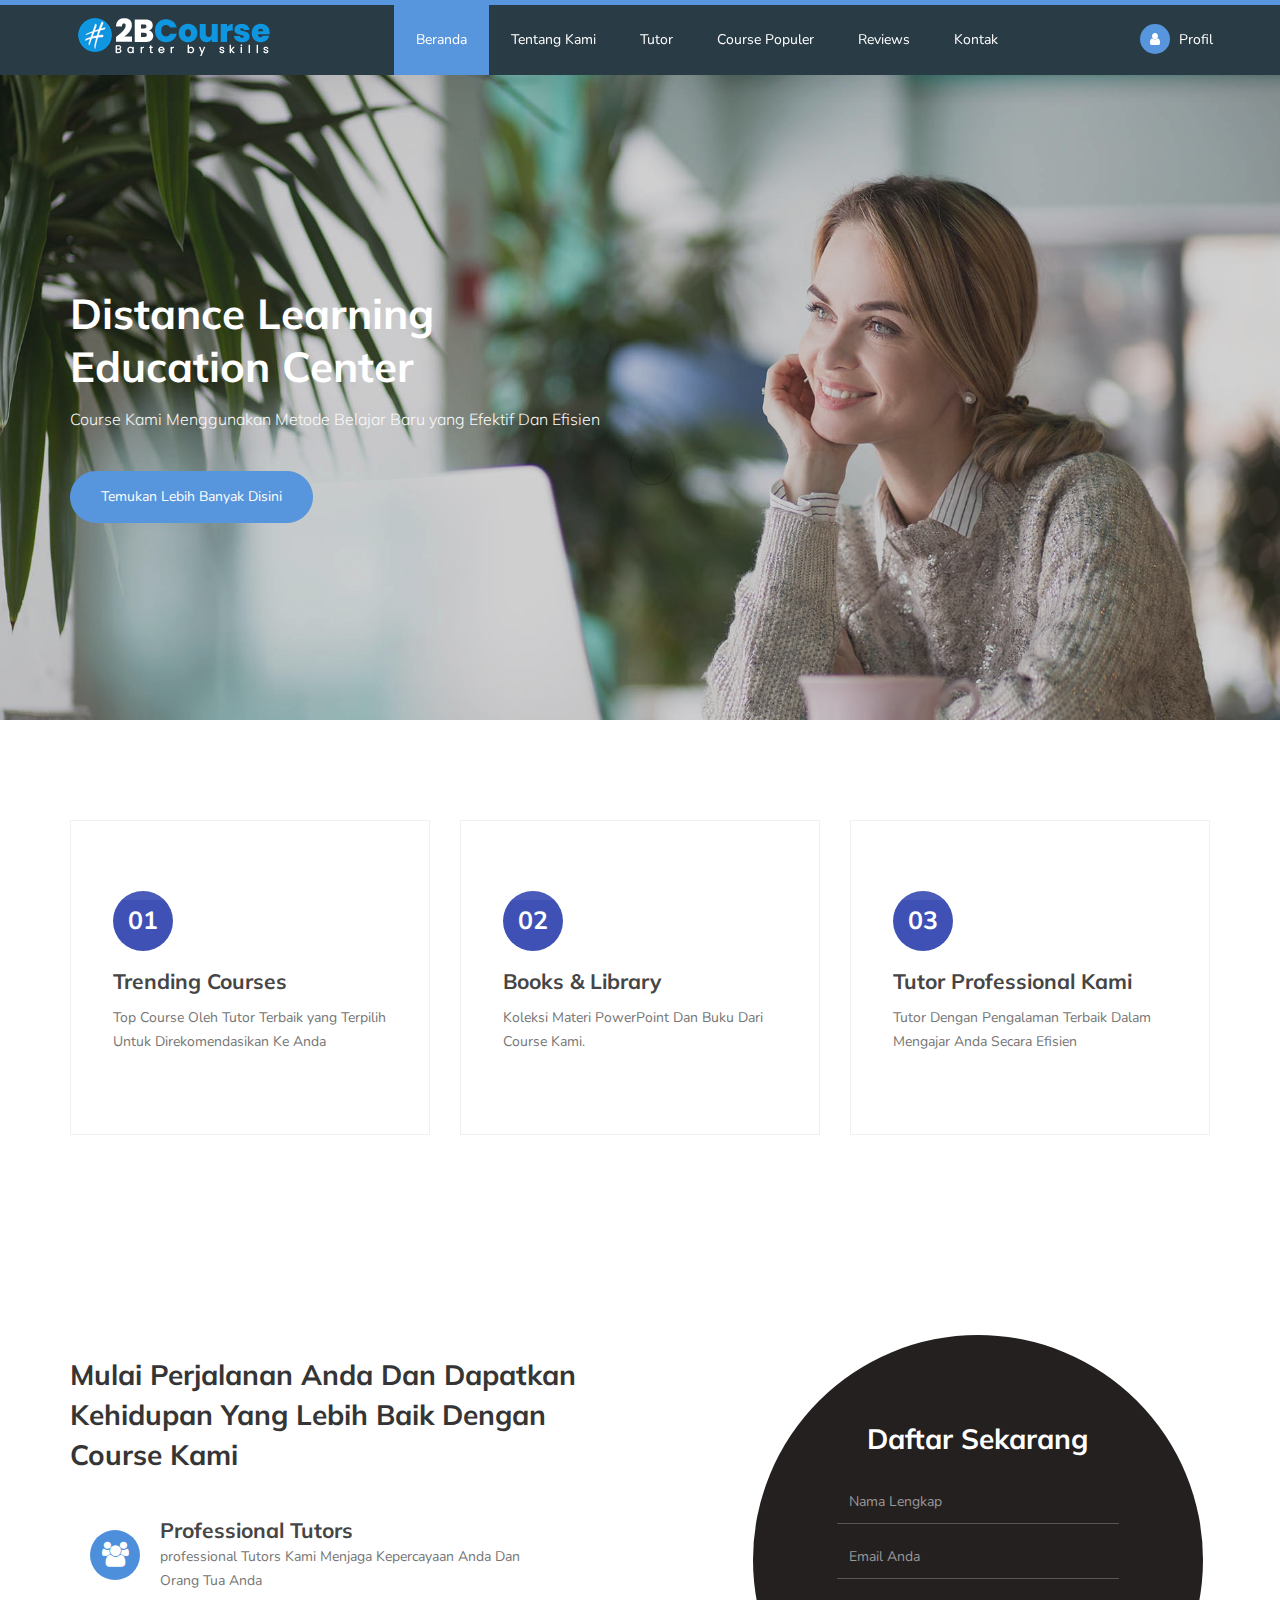
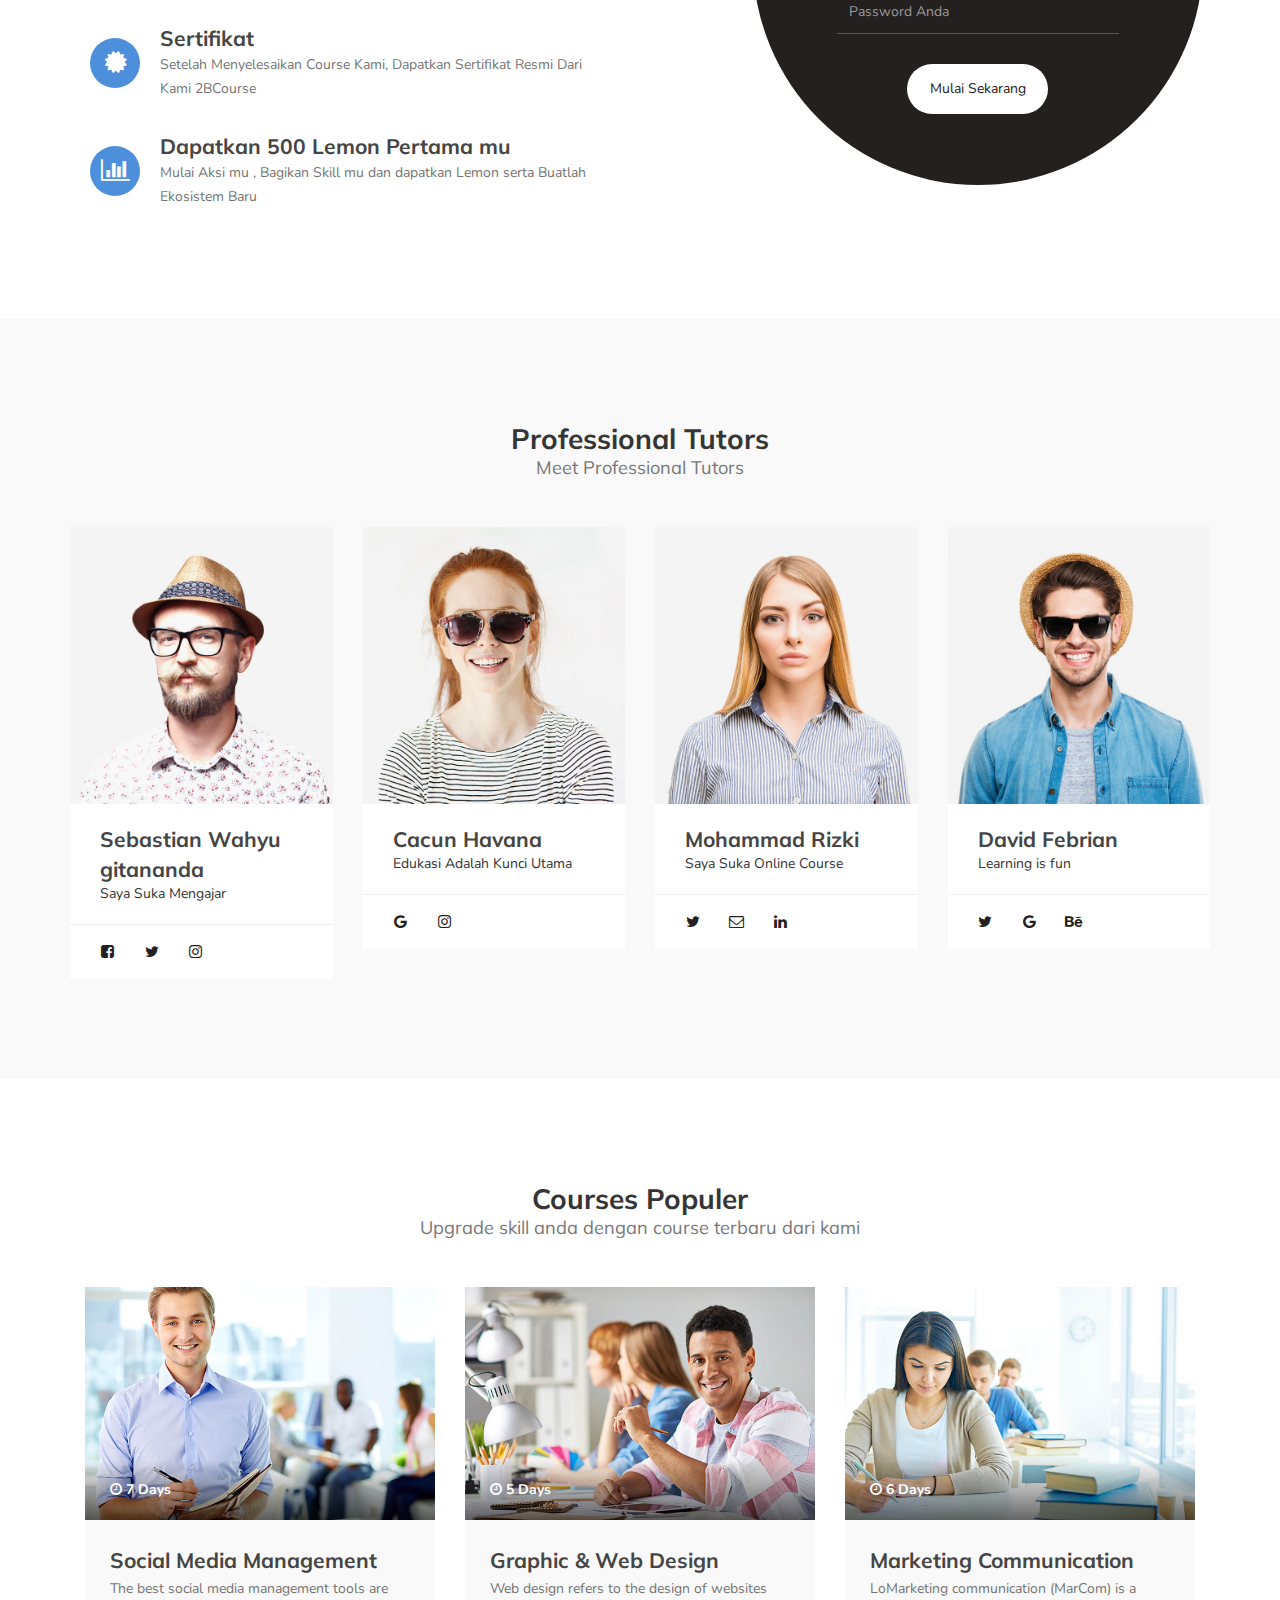
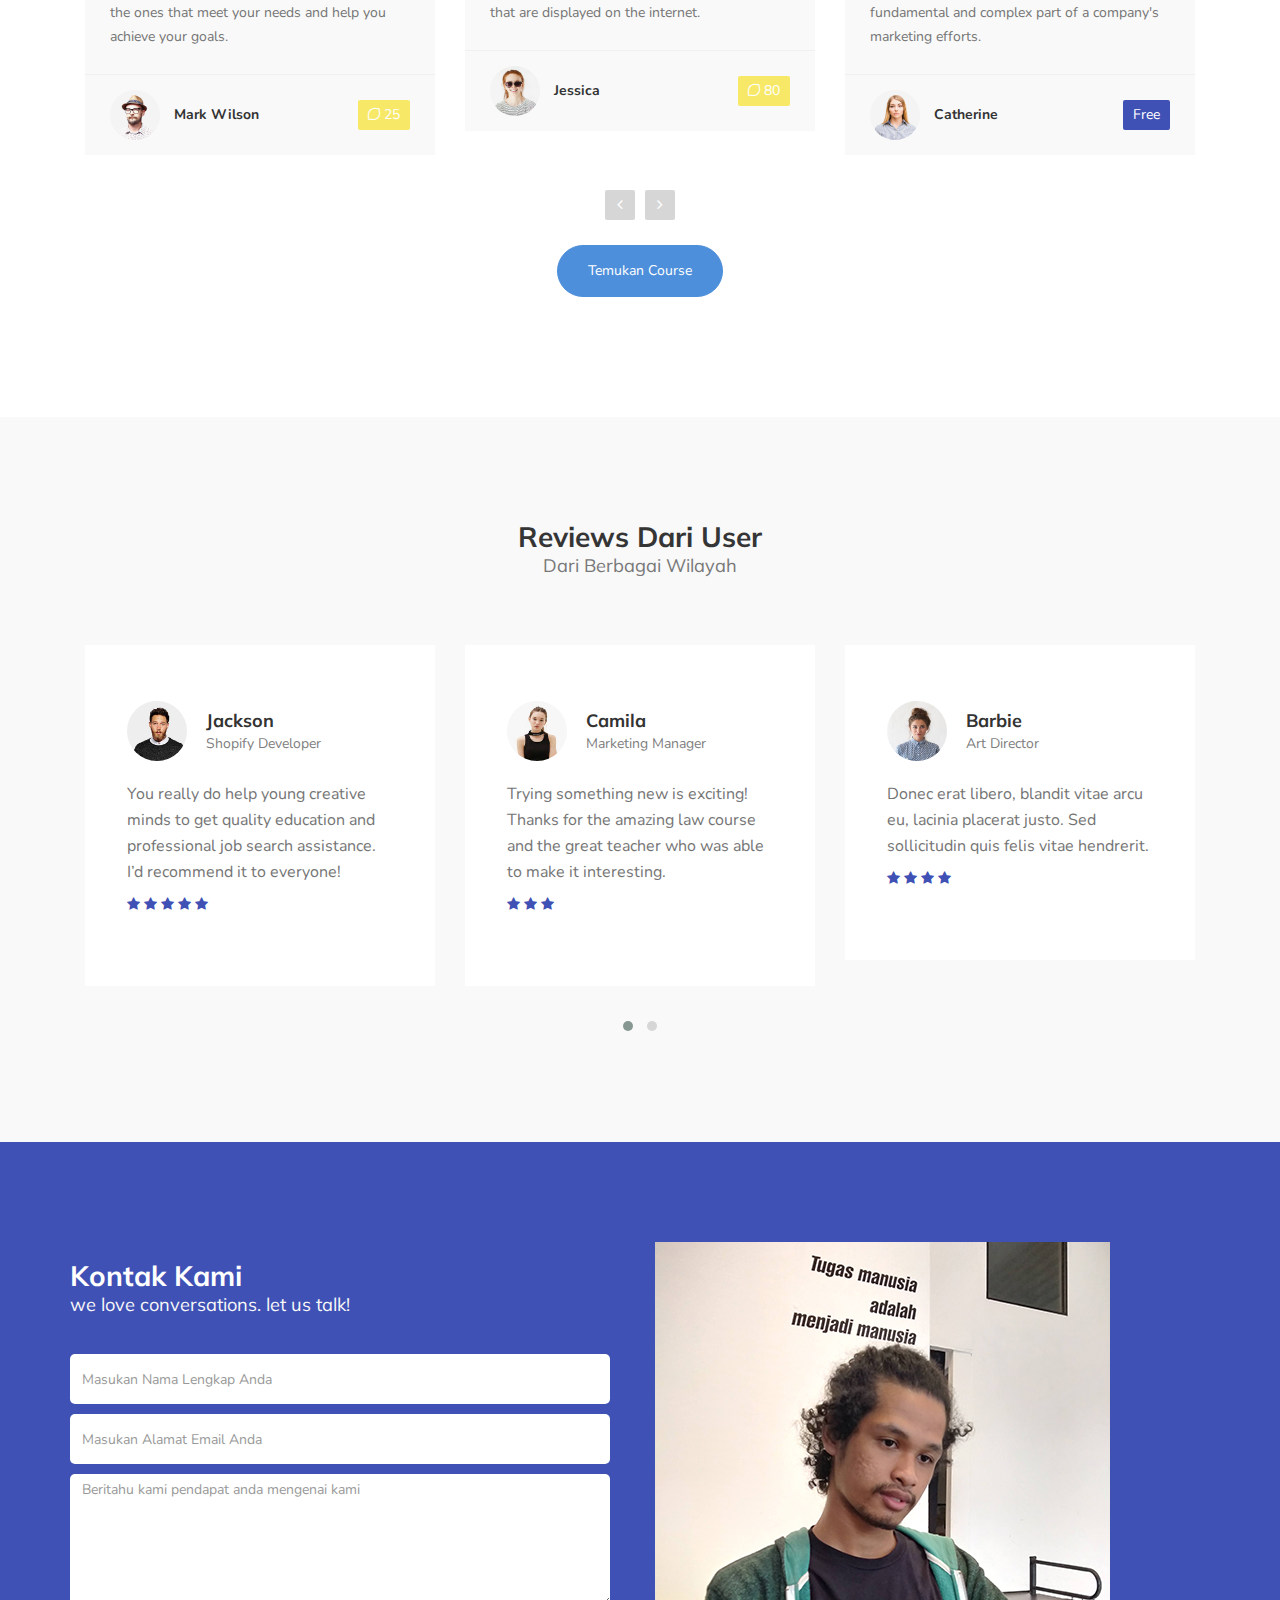
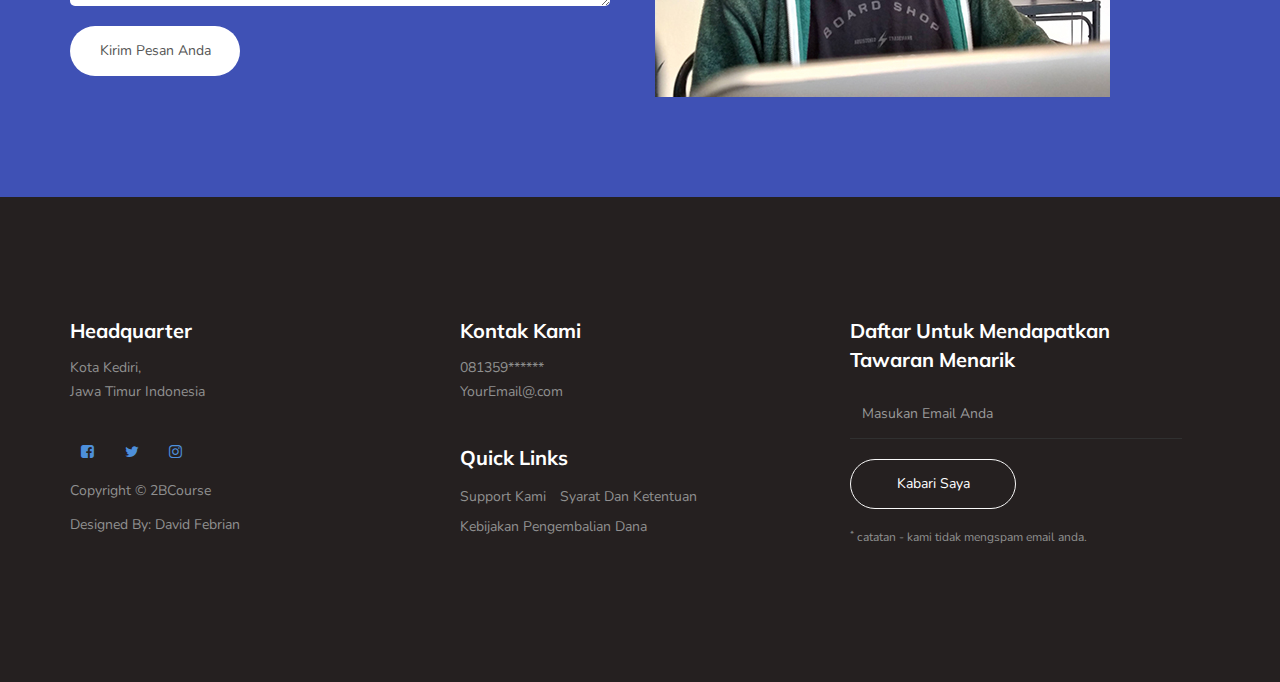
<file: 2BCourse/templatemo_516_known/index.html>
<!DOCTYPE html>
<html lang="en">
<head>

     <title>2BCourse - Barter by skills</title>
<!-- 

Known Template 

https://templatemo.com/tm-516-known

-->
     <meta charset="UTF-8">
     <meta http-equiv="X-UA-Compatible" content="IE=Edge">
     <meta name="description" content="">
     <meta name="keywords" content="">
     <meta name="author" content="">
     <meta name="viewport" content="width=device-width, initial-scale=1, maximum-scale=1">

     <link rel="stylesheet" href="css/bootstrap.min.css">
     <link rel="stylesheet" href="css/font-awesome.min.css">
     <link rel="stylesheet" href="css/owl.carousel.css">
     <link rel="stylesheet" href="css/owl.theme.default.min.css">

     <!-- MAIN CSS -->
     <link rel="stylesheet" href="css/templatemo-style.css">

</head>
<body id="top" data-spy="scroll" data-target=".navbar-collapse" data-offset="50">

     <!-- PRE LOADER -->
     <section class="preloader">
          <div class="spinner">

               <span class="spinner-rotate"></span>
               
          </div>
     </section>

<!--ARGGGG OI OI-->

     <!-- MENU -->
     <section class="navbar custom-navbar navbar-fixed-top" role="navigation">
          <div class="container">

               <div class="navbar-header">
                    <button class="navbar-toggle" data-toggle="collapse" data-target=".navbar-collapse">
                         <span class="icon icon-bar"></span>
                         <span class="icon icon-bar"></span>
                         <span class="icon icon-bar"></span>
                    </button>

                    <!-- lOGO TEXT HERE -->
                    <!-- <a href="#" class="navbar-brand">2BCourse</a> -->
                    <img src="images/icon.png" style="margin-top: 10px">
               </div>

               <!-- MENU LINKS -->
               <div class="collapse navbar-collapse">
                    <ul class="nav navbar-nav navbar-nav-first">
                         <li><a href="#top" class="smoothScroll">Beranda</a></li>
                         <li><a href="#about" class="smoothScroll">Tentang Kami</a></li>
                         <li><a href="#team" class="smoothScroll">Tutor</a></li>
                         <li><a href="#courses" class="smoothScroll">Course Populer</a></li>
                         <li><a href="#testimonial" class="smoothScroll">Reviews</a></li>
                         <li><a href="#contact" class="smoothScroll">Kontak</a></li>
                    </ul>

                    <ul class="nav navbar-nav navbar-right">
                         <li><a href="account.html"><i class="fa fa-phone"></i> Profil</a></li>
                    </ul>
               </div>

          </div>
     </section>


     <!-- HOME -->
     <section id="home">
          <div class="row">

                    <div class="owl-carousel owl-theme home-slider">
                         <div class="item item-first">
                              <div class="caption">
                                   <div class="container">
                                        <div class="col-md-6 col-sm-12">
                                             <h1>Distance Learning Education Center</h1>
                                             <h3>Course Kami Menggunakan Metode Belajar Baru yang Efektif Dan Efisien</h3>
                                             <a href="#feature" class="section-btn btn btn-default smoothScroll">Temukan Lebih Banyak Disini</a>
                                        </div>
                                   </div>
                              </div>
                         </div>

                         <div class="item item-second">
                              <div class="caption">
                                   <div class="container">
                                        <div class="col-md-6 col-sm-12">
                                             <h1>Mulai Perjalanan Anda Disini , Berkembang Sedikit demi sedikit Bersama Kami Setiap Harinya</h1>
                                             <h3>Our online courses are built  in partnership with technology leaders and are designed to meet industry demands.</h3>
                                             <a href="#courses" class="section-btn btn btn-default smoothScroll">Ambil Course</a>
                                        </div>
                                   </div>
                              </div>
                         </div>

                         <div class="item item-third">
                              <div class="caption">
                                   <div class="container">
                                        <div class="col-md-6 col-sm-12">
                                             <h1>A New Efficient Learning Methods</h1>
                                             <h3>Nikmati Cara Belajar Baru Dengan Sistem Barter Yang Tidak Membosankan dan Menantang <a rel="nofollow" href="https://www.facebook.com/templatemo">Laman Facebook Kami</a> page.</h3>
                                             <a href="#contact" class="section-btn btn btn-default smoothScroll">Chat Dengan Kami</a>
                                        </div>
                                   </div>
                              </div>
                         </div>
                    </div>
          </div>
     </section>


     <!-- FEATURE -->
     <section id="feature">
          <div class="container">
               <div class="row">

                    <div class="col-md-4 col-sm-4">
                         <div class="feature-thumb">
                              <span>01</span>
                              <h3>Trending Courses</h3>
                              <p>Top Course Oleh Tutor Terbaik yang Terpilih Untuk Direkomendasikan Ke Anda</p>
                         </div>
                    </div>

                    <div class="col-md-4 col-sm-4">
                         <div class="feature-thumb">
                              <span>02</span>
                              <h3>Books & Library</h3>
                              <p>Koleksi Materi PowerPoint Dan Buku Dari Course Kami.</p>
                         </div>
                    </div>

                    <div class="col-md-4 col-sm-4">
                         <div class="feature-thumb">
                              <span>03</span>
                              <h3>Tutor Professional Kami</h3>
                              <p>Tutor Dengan Pengalaman Terbaik Dalam Mengajar Anda Secara Efisien </p>
                         </div>
                    </div>

               </div>
          </div>
     </section>


     <!-- ABOUT -->
     <section id="about">
          <div class="container">
               <div class="row">

                    <div class="col-md-6 col-sm-12">
                         <div class="about-info">
                              <h2>Mulai Perjalanan Anda Dan Dapatkan Kehidupan Yang Lebih Baik Dengan Course Kami</h2>

                              <figure>
                                   <span><i class="fa fa-users"></i></span>
                                   <figcaption>
                                        <h3>Professional Tutors</h3>
                                        <p>professional Tutors Kami Menjaga Kepercayaan Anda Dan Orang Tua Anda</p>
                                   </figcaption>
                              </figure>

                              <figure>
                                   <span><i class="fa fa-certificate"></i></span>
                                   <figcaption>
                                        <h3>Sertifikat</h3>
                                        <p>Setelah Menyelesaikan Course Kami, Dapatkan Sertifikat Resmi Dari Kami 2BCourse</p>
                                   </figcaption>
                              </figure>

                              <figure>
                                   <span><i class="fa fa-bar-chart-o"></i></span>
                                   <figcaption>
                                        <h3>Dapatkan 500 Lemon Pertama mu</h3>
                                        <p>Mulai Aksi mu , Bagikan Skill mu dan dapatkan Lemon serta Buatlah Ekosistem Baru</p>
                                   </figcaption>
                              </figure>
                         </div>
                    </div>

                    <div class="col-md-offset-1 col-md-4 col-sm-12">
                         <div class="entry-form">
                              <form action="#" method="post">
                                   <h2>Daftar Sekarang</h2>
                                   <input type="text" name="full name" class="form-control" placeholder="Nama Lengkap" required="">

                                   <input type="email" name="email" class="form-control" placeholder="Email Anda" required="">

                                   <input type="password" name="password" class="form-control" placeholder="Password Anda" required="">

                                   <button class="submit-btn form-control" id="form-submit">Mulai Sekarang</button>
                              </form>
                         </div>
                    </div>

               </div>
          </div>
     </section>


     <!-- TEAM -->
     <section id="team">
          <div class="container">
               <div class="row">

                    <div class="col-md-12 col-sm-12">
                         <div class="section-title">
                              <h2>Professional Tutors <small>Meet Professional Tutors</small></h2>
                         </div>
                    </div>

                    <div class="col-md-3 col-sm-6">
                         <div class="team-thumb">
                              <div class="team-image">
                                   <img src="images/author-image1.jpg" class="img-responsive" alt="">
                              </div>
                              <div class="team-info">
                                   <h3>Sebastian Wahyu gitananda</h3>
                                   <span>Saya Suka Mengajar</span>
                              </div>
                              <ul class="social-icon">
                                   <li><a href="#" class="fa fa-facebook-square" attr="facebook icon"></a></li>
                                   <li><a href="#" class="fa fa-twitter"></a></li>
                                   <li><a href="#" class="fa fa-instagram"></a></li>
                              </ul>
                         </div>
                    </div>

                    <div class="col-md-3 col-sm-6">
                         <div class="team-thumb">
                              <div class="team-image">
                                   <img src="images/author-image2.jpg" class="img-responsive" alt="">
                              </div>
                              <div class="team-info">
                                   <h3>Cacun Havana</h3>
                                   <span>Edukasi Adalah Kunci Utama</span>
                              </div>
                              <ul class="social-icon">
                                   <li><a href="#" class="fa fa-google"></a></li>
                                   <li><a href="#" class="fa fa-instagram"></a></li>
                              </ul>
                         </div>
                    </div>

                    <div class="col-md-3 col-sm-6">
                         <div class="team-thumb">
                              <div class="team-image">
                                   <img src="images/author-image3.jpg" class="img-responsive" alt="">
                              </div>
                              <div class="team-info">
                                   <h3>Mohammad Rizki</h3>
                                   <span>Saya Suka Online Course</span>
                              </div>
                              <ul class="social-icon">
                                   <li><a href="#" class="fa fa-twitter"></a></li>
                                   <li><a href="#" class="fa fa-envelope-o"></a></li>
                                   <li><a href="#" class="fa fa-linkedin"></a></li>
                              </ul>
                         </div>
                    </div>

                    <div class="col-md-3 col-sm-6">
                         <div class="team-thumb">
                              <div class="team-image">
                                   <img src="images/author-image4.jpg" class="img-responsive" alt="">
                              </div>
                              <div class="team-info">
                                   <h3>David Febrian</h3>
                                   <span>Learning is fun</span>
                              </div>
                              <ul class="social-icon">
                                   <li><a href="#" class="fa fa-twitter"></a></li>
                                   <li><a href="#" class="fa fa-google"></a></li>
                                   <li><a href="#" class="fa fa-behance"></a></li>
                              </ul>
                         </div>
                    </div>

               </div>
          </div>
     </section>


     <!-- Courses -->
     <section id="courses">
          <div class="container">
               <div class="row">

                    <div class="col-md-12 col-sm-12">
                         <div class="section-title">
                              <h2>Courses Populer <small>Upgrade skill anda dengan course terbaru dari kami</small></h2>
                         </div>

                         <div class="owl-carousel owl-theme owl-courses">
                              <div class="col-md-4 col-sm-4">
                                   <div class="item">
                                        <div class="courses-thumb">
                                             <div class="courses-top">
                                                  <div class="courses-image">
                                                       <img src="images/courses-image1.jpg" class="img-responsive" alt="">
                                                  </div>
                                                  <div class="courses-date">
                                                       <span><i class="fa fa-clock-o"></i> 7 Days</span>
                                                  </div>
                                             </div>

                                             <div class="courses-detail">
                                                  <h3><a href="#">Social Media Management</a></h3>
                                                  <p>The best social media management tools are the ones that meet your needs and help you achieve your goals.</p>
                                             </div>

                                             <div class="courses-info">
                                                  <div class="courses-author">
                                                       <img src="images/author-image1.jpg" class="img-responsive" alt="">
                                                       <span>Mark Wilson</span>
                                                  </div>
                                                  <div class="courses-price">
                                                       <a href="#"><span><i class="fa fa-lemon-o"></i> 25</span></a>
                                                  </div>
                                             </div>
                                        </div>
                                   </div>
                              </div>

                              <div class="col-md-4 col-sm-4">
                                   <div class="item">
                                        <div class="courses-thumb">
                                             <div class="courses-top">
                                                  <div class="courses-image">
                                                       <img src="images/courses-image2.jpg" class="img-responsive" alt="">
                                                  </div>
                                                  <div class="courses-date">
                                                       <span><i class="fa fa-clock-o"></i> 5 Days</span>
                                                  </div>
                                             </div>

                                             <div class="courses-detail">
                                                  <h3><a href="#">Graphic & Web Design</a></h3>
                                                  <p>Web design refers to the design of websites that are displayed on the internet.</p>
                                             </div>

                                             <div class="courses-info">
                                                  <div class="courses-author">
                                                       <img src="images/author-image2.jpg" class="img-responsive" alt="">
                                                       <span>Jessica</span>
                                                  </div>
                                                  <div class="courses-price">
                                                       <a href="#"><span><i class="fa fa-lemon-o"></i> 80</span></a>
                                                  </div>
                                             </div>
                                        </div>
                                   </div>
                              </div>

                              <div class="col-md-4 col-sm-4">
                                   <div class="item">
                                        <div class="courses-thumb">
                                             <div class="courses-top">
                                                  <div class="courses-image">
                                                       <img src="images/courses-image3.jpg" class="img-responsive" alt="">
                                                  </div>
                                                  <div class="courses-date">
                                                       <span><i class="fa fa-clock-o"></i> 6 Days</span>
                                                  </div>
                                             </div>

                                             <div class="courses-detail">
                                                  <h3><a href="#">Marketing Communication</a></h3>
                                                  <p>LoMarketing communication (MarCom) is a fundamental and complex part of a company's marketing efforts.</p>
                                             </div>

                                             <div class="courses-info">
                                                  <div class="courses-author">
                                                       <img src="images/author-image3.jpg" class="img-responsive" alt="">
                                                       <span>Catherine</span>
                                                  </div>
                                                  <div class="courses-price free">
                                                       <a href="#"><span>Free</span></a>
                                                  </div>
                                             </div>
                                        </div>
                                   </div>
                              </div>

                              <div class="col-md-4 col-sm-4">
                                   <div class="item">
                                        <div class="courses-thumb">
                                             <div class="courses-top">
                                                  <div class="courses-image">
                                                       <img src="images/courses-image4.jpg" class="img-responsive" alt="">
                                                  </div>
                                                  <div class="courses-date">
                                                       <span><i class="fa fa-clock-o"></i> 8 Days</span>
                                                  </div>
                                             </div>

                                             <div class="courses-detail">
                                                  <h3><a href="#">Summer Kids</a></h3>
                                                  <p>This fun summer activity for kids also has a practical purpose: Teaching little ones to cook.</p>
                                             </div>

                                             <div class="courses-info">
                                                  <div class="courses-author">
                                                       <img src="images/author-image1.jpg" class="img-responsive" alt="">
                                                       <span>Mark Wilson</span>
                                                  </div>
                                                  <div class="courses-price">
                                                       <a href="#"><span><i class="fa fa-lemon-o"></i> 45</span></a>
                                                  </div>
                                             </div>
                                        </div>
                                   </div>
                              </div>

                              <div class="col-md-4 col-sm-4">
                                   <div class="item">
                                        <div class="courses-thumb">
                                             <div class="courses-top">
                                                  <div class="courses-image">
                                                       <img src="images/courses-image5.jpg" class="img-responsive" alt="">
                                                  </div>
                                                  <div class="courses-date">
                                                       <span><i class="fa fa-clock-o"></i> 10 Days</span>
                                                  </div>
                                             </div>

                                             <div class="courses-detail">
                                                  <h3><a href="#">Business &amp; Management</a></h3>
                                                  <p>Management includes the activities of setting the strategy of an organization and coordinating the efforts of its employees (or of volunteers).</p>
                                             </div>

                                             <div class="courses-info">
                                                  <div class="courses-author">
                                                       <img src="images/author-image2.jpg" class="img-responsive" alt="">
                                                       <span>Jessica</span>
                                                  </div>
                                                  <div class="courses-price free">
                                                       <a href="#"><span>Free</span></a>
                                                  </div>
                                             </div>
                                        </div>
                                   </div>
                              </div>

                         </div>

                         <div class="find-course">
                              <button class="section-btn"><a href="join-course.html" style="color: white">Temukan Course</a></button>
                         </div>

                    </div>
               </div>
          </div>
     </section>


     <!-- TESTIMONIAL -->
     <section id="testimonial">
          <div class="container">
               <div class="row">

                    <div class="col-md-12 col-sm-12">
                         <div class="section-title">
                              <h2>Reviews Dari User <small>Dari Berbagai Wilayah</small></h2>
                         </div>

                         <div class="owl-carousel owl-theme owl-client">
                              <div class="col-md-4 col-sm-4">
                                   <div class="item">
                                        <div class="tst-image">
                                             <img src="images/tst-image1.jpg" class="img-responsive" alt="">
                                        </div>
                                        <div class="tst-author">
                                             <h4>Jackson</h4>
                                             <span>Shopify Developer</span>
                                        </div>
                                        <p>You really do help young creative minds to get quality education and professional job search assistance. I’d recommend it to everyone!</p>
                                        <div class="tst-rating">
                                             <i class="fa fa-star"></i>
                                             <i class="fa fa-star"></i>
                                             <i class="fa fa-star"></i>
                                             <i class="fa fa-star"></i>
                                             <i class="fa fa-star"></i>
                                        </div>
                                   </div>
                              </div>

                              <div class="col-md-4 col-sm-4">
                                   <div class="item">
                                        <div class="tst-image">
                                             <img src="images/tst-image2.jpg" class="img-responsive" alt="">
                                        </div>
                                        <div class="tst-author">
                                             <h4>Camila</h4>
                                             <span>Marketing Manager</span>
                                        </div>
                                        <p>Trying something new is exciting! Thanks for the amazing law course and the great teacher who was able to make it interesting.</p>
                                        <div class="tst-rating">
                                             <i class="fa fa-star"></i>
                                             <i class="fa fa-star"></i>
                                             <i class="fa fa-star"></i>
                                        </div>
                                   </div>
                              </div>

                              <div class="col-md-4 col-sm-4">
                                   <div class="item">
                                        <div class="tst-image">
                                             <img src="images/tst-image3.jpg" class="img-responsive" alt="">
                                        </div>
                                        <div class="tst-author">
                                             <h4>Barbie</h4>
                                             <span>Art Director</span>
                                        </div>
                                        <p>Donec erat libero, blandit vitae arcu eu, lacinia placerat justo. Sed sollicitudin quis felis vitae hendrerit.</p>
                                        <div class="tst-rating">
                                             <i class="fa fa-star"></i>
                                             <i class="fa fa-star"></i>
                                             <i class="fa fa-star"></i>
                                             <i class="fa fa-star"></i>
                                        </div>
                                   </div>
                              </div>

                              <div class="col-md-4 col-sm-4">
                                   <div class="item">
                                        <div class="tst-image">
                                             <img src="images/tst-image4.jpg" class="img-responsive" alt="">
                                        </div>
                                        <div class="tst-author">
                                             <h4>Andrio</h4>
                                             <span>Web Developer</span>
                                        </div>
                                        <p>Nam eget mi eu ante faucibus viverra nec sed magna. Vivamus viverra sapien ex, elementum varius ex sagittis vel.</p>
                                        <div class="tst-rating">
                                             <i class="fa fa-star"></i>
                                             <i class="fa fa-star"></i>
                                             <i class="fa fa-star"></i>
                                             <i class="fa fa-star"></i>
                                        </div>
                                   </div>
                              </div>

                         </div>

               </div>
          </div>
     </section> 


     <!-- CONTACT -->
     <section id="contact">
          <div class="container">
               <div class="row">

                    <div class="col-md-6 col-sm-12">
                         <form id="contact-form" role="form" action="" method="post">
                              <div class="section-title">
                                   <h2>Kontak Kami <small>we love conversations. let us talk!</small></h2>
                              </div>

                              <div class="col-md-12 col-sm-12">
                                   <input type="text" class="form-control" placeholder="Masukan Nama Lengkap Anda" name="name" required="">
                    
                                   <input type="email" class="form-control" placeholder="Masukan Alamat Email Anda" name="email" required="">

                                   <textarea class="form-control" rows="6" placeholder="Beritahu kami pendapat anda mengenai kami " name="message" required=""></textarea>
                              </div>

                              <div class="col-md-4 col-sm-12">
                                   <input type="submit" class="form-control" name="send message" value="Kirim Pesan Anda">
                              </div>

                         </form>
                    </div>

                    <div class="col-md-6 col-sm-12">
                         <div class="contact-image">
                              <img src="images/us.jpg" class="img-responsive" alt="Smiling Two Girls">
                         </div>
                    </div>

               </div>
          </div>
     </section>       


     <!-- FOOTER -->
     <footer id="footer">
          <div class="container">
               <div class="row">

                    <div class="col-md-4 col-sm-6">
                         <div class="footer-info">
                              <div class="section-title">
                                   <h2>Headquarter</h2>
                              </div>
                              <address>
                                   <p>Kota Kediri,<br> Jawa Timur Indonesia</p>
                              </address>

                              <ul class="social-icon">
                                   <li><a href="#" class="fa fa-facebook-square" attr="facebook icon"></a></li>
                                   <li><a href="#" class="fa fa-twitter"></a></li>
                                   <li><a href="#" class="fa fa-instagram"></a></li>
                              </ul>

                              <div class="copyright-text"> 
                                   <p>Copyright &copy; 2BCourse</p>
                                   
                                   <p>Designed By: David Febrian</p>
                              </div>
                         </div>
                    </div>

                    <div class="col-md-4 col-sm-6">
                         <div class="footer-info">
                              <div class="section-title">
                                   <h2>Kontak Kami</h2>
                              </div>
                              <address>
                                   <p>081359******</p>
                                   <p><a href="#">YourEmail@.com</a></p>
                              </address>

                              <div class="footer_menu">
                                   <h2>Quick Links</h2>
                                   <ul>
                                        <li><a href="#">Support Kami</a></li>
                                        <li><a href="#">Syarat Dan Ketentuan</a></li>
                                        <li><a href="#">Kebijakan Pengembalian Dana</a></li>
                                   </ul>
                              </div>
                         </div>
                    </div>

                    <div class="col-md-4 col-sm-12">
                         <div class="footer-info newsletter-form">
                              <div class="section-title">
                                   <h2>Daftar Untuk Mendapatkan Tawaran Menarik</h2>
                              </div>
                              <div>
                                   <div class="form-group">
                                        <form action="#" method="get">
                                             <input type="email" class="form-control" placeholder="Masukan Email Anda" name="email" id="email" required="">
                                             <input type="submit" class="form-control" name="submit" id="form-submit" value="Kabari Saya">
                                        </form>
                                        <span><sup>*</sup> catatan - kami tidak mengspam email anda.</span>
                                   </div>
                              </div>
                         </div>
                    </div>
                    
               </div>
          </div>
     </footer>


     <!-- SCRIPTS -->
     <script src="js/jquery.js"></script>
     <script src="js/bootstrap.min.js"></script>
     <script src="js/owl.carousel.min.js"></script>
     <script src="js/smoothscroll.js"></script>
     <script src="js/custom.js"></script>

</body>
</html>
</file>
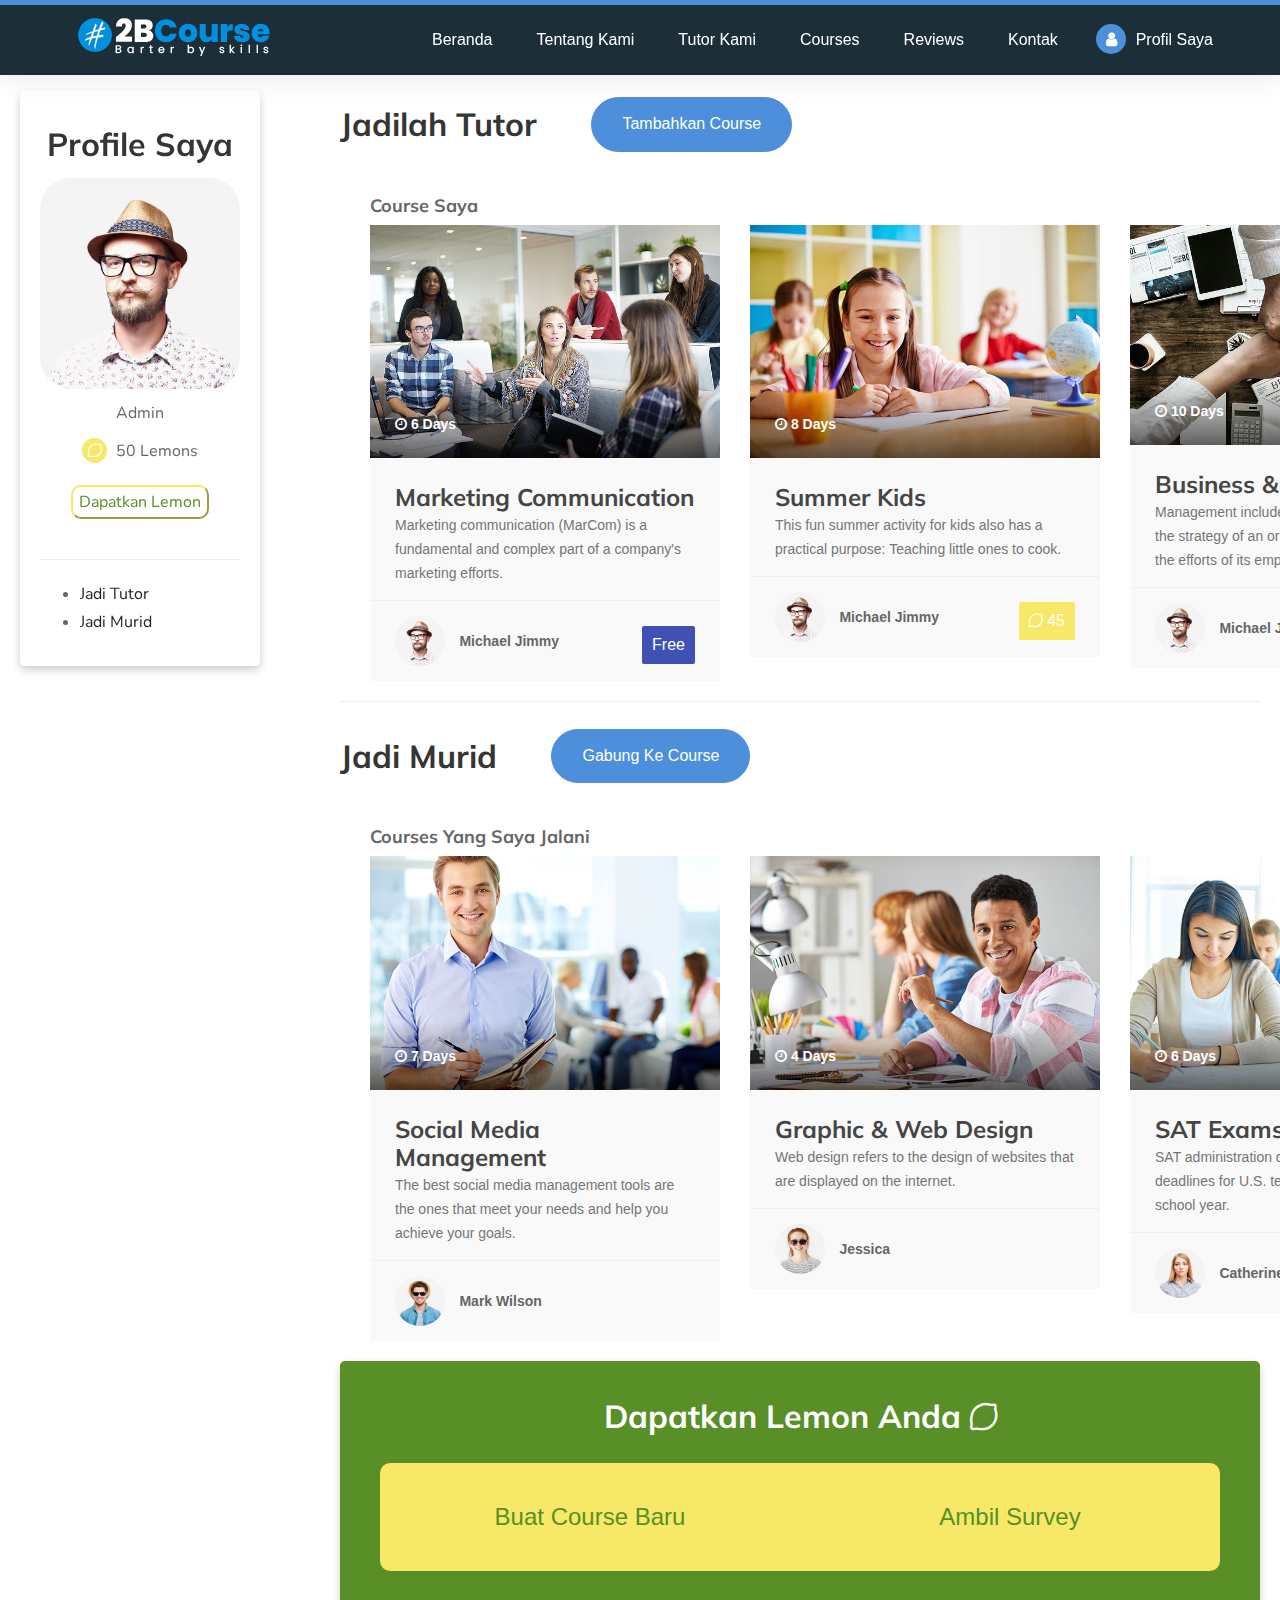
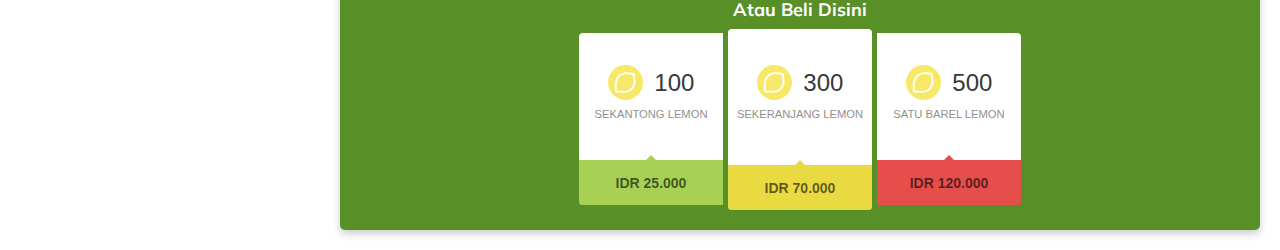
<file: 2BCourse/templatemo_516_known/account.html>
<!DOCTYPE html>
<html>
<head>
	<title>2BCourse - Barter by skills</title>
<!-- 

Known Template 

https://templatemo.com/tm-516-known

-->
     <meta charset="UTF-8">
     <meta http-equiv="X-UA-Compatible" content="IE=Edge">
     <meta name="description" content="">
     <meta name="keywords" content="">
     <meta name="author" content="">
     <meta name="viewport" content="width=device-width, initial-scale=1, maximum-scale=1">

     <link rel="stylesheet" href="css/bootstrap.min.css">
     <link rel="stylesheet" href="css/font-awesome.min.css">
     <link rel="stylesheet" href="css/owl.carousel.css">
     <link rel="stylesheet" href="css/owl.theme.default.min.css">

     <link rel="stylesheet" type="text/css" href="css/style.css">

     <!-- MAIN CSS -->
     <link rel="stylesheet" href="css/templatemo-style.css">

</head>

<body id="top" data-spy="scroll" data-target=".navbar-collapse" data-offset="50">

	<header>
		<!-- PRE LOADER -->
	    <!--  <section class="preloader">
	          <div class="spinner">

	               <span class="spinner-rotate"></span>
	               
	          </div>
	     </section> -->

	     <!-- MENU -->
	     <section class="navbar custom-navbar navbar-fixed-top" role="navigation">
	          <div class="container">

	               <div class="navbar-header">
	                    <button class="navbar-toggle" data-toggle="collapse" data-target=".navbar-collapse">
	                         <span class="icon icon-bar"></span>
	                         <span class="icon icon-bar"></span>
	                         <span class="icon icon-bar"></span>
	                    </button>

	                    <!-- lOGO TEXT HERE -->
	                    <!-- <a href="#" class="navbar-brand">2BCourse</a> -->
	                    <img src="images/icon.png" style="margin-top: 10px">
	               </div>

	               <!-- MENU LINKS -->
	               <div class="collapse navbar-collapse">
	                    <ul class="nav navbar-nav navbar-nav-first">
	                         <li><a href="index.html" class="smoothScroll">Beranda</a></li>
	                         <li><a href="index.html#about" class="smoothScroll">Tentang Kami</a></li>
	                         <li><a href="index.html#team" class="smoothScroll">Tutor Kami</a></li>
	                         <li><a href="index.html#courses" class="smoothScroll">Courses</a></li>
	                         <li><a href="index.html#testimonial" class="smoothScroll">Reviews</a></li>
	                         <li><a href="index.html#contact" class="smoothScroll">Kontak</a></li>
	                    </ul>

	                    <ul class="nav navbar-nav navbar-right">
	                         <li><a href="#"><i class="fa fa-phone"></i> Profil Saya</a></li>
	                    </ul>
	               </div>

	          </div>
	     </section>
	</header>

	<main>

		<div id="content">
			<article id="teacher">
				<header>
					<h2>Jadilah Tutor</h2>
					<button class="section-btn btn btn-default"><a href="add-course.html" style="color: white">Tambahkan Course</a></button>
				</header>

				<!-- Courses -->
			     <section id="courses" class="my-course">

			     	<h4>Course Saya</h4>

			          <div class="container">
			               <div class="row">

			                    <div class="col-md-12 col-sm-12">
			                         <div class="owl-carousel owl-theme owl-courses">

			                              <div class="col-md-4 col-sm-4">
			                                   <div class="item">
			                                        <div class="courses-thumb">
			                                             <div class="courses-top">
			                                                  <div class="courses-image">
			                                                       <img src="images/meeting-1245776_640.jpg" class="img-responsive" alt="">
			                                                  </div>
			                                                  <div class="courses-date">
			                                                       <span><i class="fa fa-clock-o"></i> 6 Days</span>
			                                                  </div>
			                                             </div>

			                                             <div class="courses-detail">
			                                                  <h3><a href="#">Marketing Communication</a></h3>
			                                                  <p>Marketing communication (MarCom) is a fundamental and complex part of a company's marketing efforts.</p>
			                                             </div>

			                                             <div class="courses-info">
			                                                  <div class="courses-author">
			                                                       <img src="images/author-image1.jpg" class="img-responsive" alt="">
			                                                       <span>Michael Jimmy</span>
			                                                  </div>
			                                                  <div class="courses-price free">
			                                                       <a href="#"><span>Free</span></a>
			                                                  </div>
			                                             </div>
			                                        </div>
			                                   </div>
			                              </div>

			                              <div class="col-md-4 col-sm-4">
			                                   <div class="item">
			                                        <div class="courses-thumb">
			                                             <div class="courses-top">
			                                                  <div class="courses-image">
			                                                       <img src="images/courses-image4.jpg" class="img-responsive" alt="">
			                                                  </div>
			                                                  <div class="courses-date">
			                                                       <span><i class="fa fa-clock-o"></i> 8 Days</span>
			                                                  </div>
			                                             </div>

			                                             <div class="courses-detail">
			                                                  <h3><a href="#">Summer Kids</a></h3>
			                                                  <p>This fun summer activity for kids also has a practical purpose: Teaching little ones to cook.</p>
			                                             </div>

			                                             <div class="courses-info">
			                                                  <div class="courses-author">
			                                                       <img src="images/author-image1.jpg" class="img-responsive" alt="">
			                                                       <span>Michael Jimmy</span>
			                                                  </div>
			                                                  <div class="courses-price">
			                                                       <a href="#"><span><i class="fa fa-lemon-o"></i> 45</span></a>
			                                                  </div>
			                                             </div>
			                                        </div>
			                                   </div>
			                              </div>

			                              <div class="col-md-4 col-sm-4">
			                                   <div class="item">
			                                        <div class="courses-thumb">
			                                             <div class="courses-top">
			                                                  <div class="courses-image">
			                                                       <img src="images/paper-3213924_640.jpg" class="img-responsive" alt="">
			                                                  </div>
			                                                  <div class="courses-date">
			                                                       <span><i class="fa fa-clock-o"></i> 10 Days</span>
			                                                  </div>
			                                             </div>

			                                             <div class="courses-detail">
			                                                  <h3><a href="#">Business &amp; Management</a></h3>
			                                                  <p>Management includes the activities of setting the strategy of an organization and coordinating the efforts of its employees (or of volunteers).</p>
			                                             </div>

			                                             <div class="courses-info">
			                                                  <div class="courses-author">
			                                                       <img src="images/author-image1.jpg" class="img-responsive" alt="">
			                                                       <span>Michael Jimmy</span>
			                                                  </div>
			                                                  <div class="courses-price free">
			                                                       <a href="#"><span>Free</span></a>
			                                                  </div>
			                                             </div>
			                                        </div>
			                                   </div>
			                              </div>

			                         </div>

			               </div>
			          </div>
			     </section>
				
			</article>
			<hr>
			<article id="student">
				<header>
					<h2>Jadi Murid</h2>
					<button class="section-btn btn btn-default"><a href="join-course.html" style="color: white">Gabung Ke Course</a></button>
				</header>

				<section id="courses" class="my-course">

			     	<h4>Courses Yang Saya Jalani</h4>

			          <div class="container">
			               <div class="row">

			                    <div class="col-md-12 col-sm-12">
			                         <div class="owl-carousel owl-theme owl-courses">
			                              <div class="col-md-4 col-sm-4">
			                                   <div class="item">
			                                        <div class="courses-thumb">
			                                             <div class="courses-top">
			                                                  <div class="courses-image">
			                                                       <img src="images/courses-image1.jpg" class="img-responsive" alt="">
			                                                  </div>
			                                                  <div class="courses-date">
			                                                       <span><i class="fa fa-clock-o"></i> 7 Days</span>
			                                                  </div>
			                                             </div>

			                                             <div class="courses-detail">
			                                                  <h3><a href="#">Social Media Management</a></h3>
			                                                  <p>The best social media management tools are the ones that meet your needs and help you achieve your goals.</p>
			                                             </div>

			                                             <div class="courses-info">
			                                                  <div class="courses-author">
			                                                       <img src="images/author-image4.jpg" class="img-responsive" alt="">
			                                                       <span>Mark Wilson</span>
			                                                  </div>
			                                             </div>
			                                        </div>
			                                   </div>
			                              </div>

			                              <div class="col-md-4 col-sm-4">
			                                   <div class="item">
			                                        <div class="courses-thumb">
			                                             <div class="courses-top">
			                                                  <div class="courses-image">
			                                                       <img src="images/courses-image2.jpg" class="img-responsive" alt="">
			                                                  </div>
			                                                  <div class="courses-date">
			                                                       <span><i class="fa fa-clock-o"></i> 4 Days</span>
			                                                  </div>
			                                             </div>

			                                             <div class="courses-detail">
			                                                  <h3><a href="#">Graphic & Web Design</a></h3>
			                                                  <p>Web design refers to the design of websites that are displayed on the internet.</p>
			                                             </div>

			                                             <div class="courses-info">
			                                                  <div class="courses-author">
			                                                       <img src="images/author-image2.jpg" class="img-responsive" alt="">
			                                                       <span>Jessica</span>
			                                                  </div>
			                                             </div>
			                                        </div>
			                                   </div>
			                              </div>

			                              <div class="col-md-4 col-sm-4">
			                                   <div class="item">
			                                        <div class="courses-thumb">
			                                             <div class="courses-top">
			                                                  <div class="courses-image">
			                                                       <img src="images/courses-image3.jpg" class="img-responsive" alt="">
			                                                  </div>
			                                                  <div class="courses-date">
			                                                       <span><i class="fa fa-clock-o"></i> 6 Days</span>
			                                                  </div>
			                                             </div>

			                                             <div class="courses-detail">
			                                                  <h3><a href="#">SAT Exams Preparation</a></h3>
			                                                  <p>SAT administration dates and registration deadlines for U.S. test takers for the 2021-2022 school year.</p>
			                                             </div>

			                                             <div class="courses-info">
			                                                  <div class="courses-author">
			                                                       <img src="images/author-image3.jpg" class="img-responsive" alt="">
			                                                       <span>Catherine</span>
			                                                  </div>
			                                             </div>
			                                        </div>
			                                   </div>
			                              </div>

			                         </div>

			               </div>
			          </div>
			     </section>
				
			</article>

			<article id="get-coins" class="card">
				<h2>Dapatkan Lemon Anda <i class="fa fa-lemon-o"></i></h2>
				<div class="flex-container-row">
					<div class="flex-button left-button"><a href="#teacher">Buat Course Baru</a></div>
					<div class="flex-button right-button"><a href="survey.html">Ambil Survey</a></div>
				</div>
				<h4>Atau Beli Disini</h4>
				<div class="pricing">
				  <div class="[ price-option price-option--low ]">
				    <div class="price-option__detail">
				      <span class="price-option__cost"><i class="fa fa-lemon-o"></i> 100</span>
				      <span class="price-option__type">Sekantong lemon</span>
				    </div>
				    <a href="#" class="price-option__purchase">IDR 25.000</a>
				  </div>
				  <div class="[ price-option price-option--mid ]">
				    <div class="price-option__detail">
				      <span class="price-option__cost"><i class="fa fa-lemon-o"></i> 300</span>
				      <span class="price-option__type">Sekeranjang Lemon</span>
				    </div>
				    <a href="#" class="price-option__purchase">IDR 70.000</a>
				  </div>
				  <div class="[ price-option price-option--high ]">
				    <div class="price-option__detail">
				      <span class="price-option__cost"><i class="fa fa-lemon-o"></i> 500</span>
				      <span class="price-option__type">satu barel lemon</span>
				    </div>
				    <a href="#" class="price-option__purchase">IDR 120.000</a>
				  </div>
				</div>
			</article>
		</div>

		<aside>
			<article class="profile card">
				<header>
					<h2>Profile Saya</h2>
					<figure>
						<img src="images/author-image1.jpg">
						<figcaption>Admin</figcaption>
						<span><i class="fa fa-lemon-o"></i> 50 Lemons</span>
					</figure>
					<button><a href="#get-coins" style="color: #588F27;">Dapatkan Lemon</a></button>
				</header>
				<hr>
				<nav>
					<ul>
						<li><a href="#teacher">Jadi Tutor</a></li>
						<li><a href="#student">Jadi Murid</a></li>
					</ul>
				</nav>
			</article>
			
		</aside>
	</main>	

     <!-- SCRIPTS -->
     <script src="js/jquery.js"></script>
     <script src="js/bootstrap.min.js"></script>
     <script src="js/owl.carousel.min.js"></script>
     <script src="js/smoothscroll.js"></script>
     <script src="js/custom.js"></script>

</body>
</html>
</file>
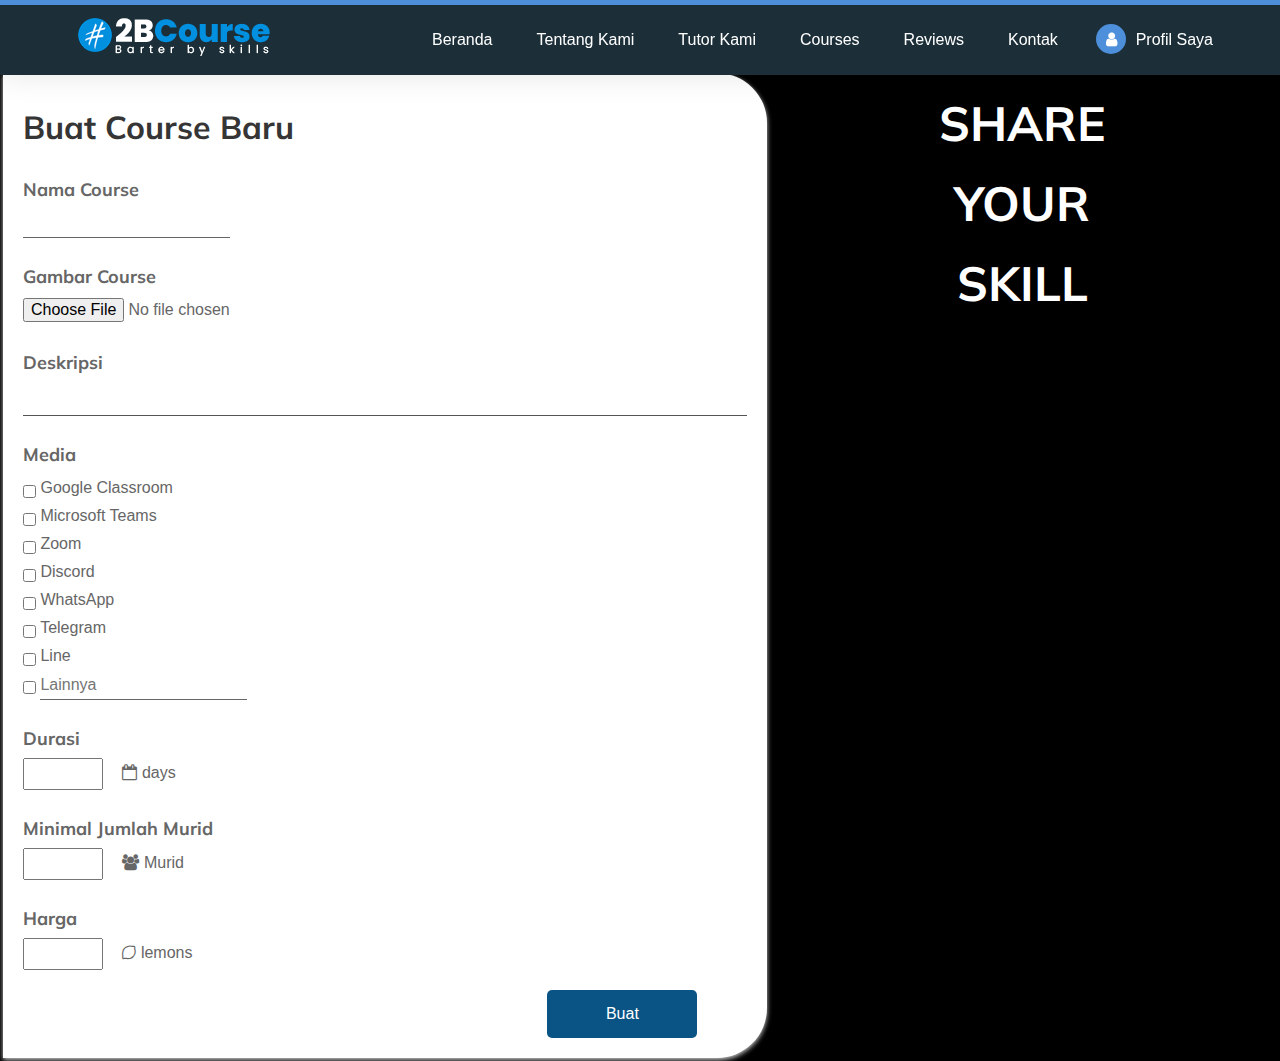
<file: 2BCourse/templatemo_516_known/add-course.html>
<!DOCTYPE html>
<html>
<head>
	<title>2BCourse - Barter by skills</title>
<!-- 

Known Template 

https://templatemo.com/tm-516-known

-->
     <meta charset="UTF-8">
     <meta http-equiv="X-UA-Compatible" content="IE=Edge">
     <meta name="description" content="">
     <meta name="keywords" content="">
     <meta name="author" content="">
     <meta name="viewport" content="width=device-width, initial-scale=1, maximum-scale=1">

     <link rel="stylesheet" href="css/bootstrap.min.css">
     <link rel="stylesheet" href="css/font-awesome.min.css">
     <link rel="stylesheet" href="css/owl.carousel.css">
     <link rel="stylesheet" href="css/owl.theme.default.min.css">

     <link rel="stylesheet" type="text/css" href="css/style.css">

     <!-- MAIN CSS -->
     <link rel="stylesheet" href="css/templatemo-style.css">

</head>
<body id="top" data-spy="scroll" data-target=".navbar-collapse" data-offset="50">

	<header>
		<!-- PRE LOADER -->
	    <!--  <section class="preloader">
	          <div class="spinner">

	               <span class="spinner-rotate"></span>
	               
	          </div>
	     </section> -->

	     <!-- MENU -->
	     <section class="navbar custom-navbar navbar-fixed-top" role="navigation">
	          <div class="container">

	               <div class="navbar-header">
	                    <button class="navbar-toggle" data-toggle="collapse" data-target=".navbar-collapse">
	                         <span class="icon icon-bar"></span>
	                         <span class="icon icon-bar"></span>
	                         <span class="icon icon-bar"></span>
	                    </button>

	                    <!-- lOGO TEXT HERE -->
	                    <!-- <a href="#" class="navbar-brand">2BCourse</a> -->
	                    <img src="images/icon.png" style="margin-top: 10px">
	               </div>

	               <!-- MENU LINKS -->
	               <div class="collapse navbar-collapse">
	                    <ul class="nav navbar-nav navbar-nav-first">
	                        <li><a href="index.html" class="smoothScroll">Beranda</a></li>
	                         <li><a href="index.html#about" class="smoothScroll">Tentang Kami</a></li>
	                         <li><a href="index.html#team" class="smoothScroll">Tutor Kami</a></li>
	                         <li><a href="index.html#courses" class="smoothScroll">Courses</a></li>
	                         <li><a href="index.html#testimonial" class="smoothScroll">Reviews</a></li>
	                         <li><a href="index.html#contact" class="smoothScroll">Kontak</a></li>
	                    </ul>

	                    <ul class="nav navbar-nav navbar-right">
	                         <li><a href="account.html"><i class="fa fa-phone"></i> Profil Saya</a></li>
	                    </ul>
	               </div>

	          </div>
	     </section>
	</header>

	<main>
		
		<div class="testbox">
	      <form action="/" class="add-course">
	        <div class="banner">
	          <h2>Buat Course Baru</h2>
	        </div>
	        

	        <div class="item">
	          <h4>Nama Course</h4>
	          <input type="text" name="name" class="textbox-addcourse" />
	        </div>
	        <div class="item">
	          <h4>Gambar Course</h4>
	          <input type="file" name="name" class="form-control-file" placeholder="Choose image for this course" />
	        </div>
	        <div class="item">
	          <h4>Deskripsi</h4>
	          <input type="text" name="name" class="textbox-addcourse form-control" />
	        </div>
	        <div class="item">
	          <h4>Media</h4>
	          <input type="checkbox" name="name" /> Google Classroom<br>
	          <input type="checkbox" name="name" /> Microsoft Teams<br>
	          <input type="checkbox" name="name" /> Zoom<br>
	          <input type="checkbox" name="name" /> Discord<br>
	          <input type="checkbox" name="name" /> WhatsApp<br>
	          <input type="checkbox" name="name" /> Telegram<br>
	          <input type="checkbox" name="name" /> Line<br>
	          <input type="checkbox" name="name" /> <input type="text" name="name" placeholder="Lainnya" class="textbox-addcourse"/>
	        </div>
	        <div class="item">
	          <h4>Durasi</h4>
	          <input type="number" name="" class="number-addcourse"> <i class="fa fa-calendar-o"></i> days<br>
	          <!-- <input type="date" name="bdate"/> -->
	          
	        </div>
	        <div class="item">
	          <h4>Minimal Jumlah Murid</h4>
	          <input type="number" name="name" class="number-addcourse" /> <i class="fa fa-users"></i> Murid<br>
	        </div>
	        <div class="item">
	          <h4>Harga</h4>
	          <input type="number" name="name" class="number-addcourse"/> <i class="fa fa-lemon-o"></i> lemons<br>
	        </div>
	        
	        <div class="btn-block">
	          <button type="submit" href="/">Buat</button>
	        </div>
	      </form>

	      <h1 style="color: white;">SHARE</h1>
	      <h1 style="color: white;">YOUR</h1>
	      <h1 style="color: white;">SKILL</h1>
	    </div>
	</main>

</body>
</html>
</file>
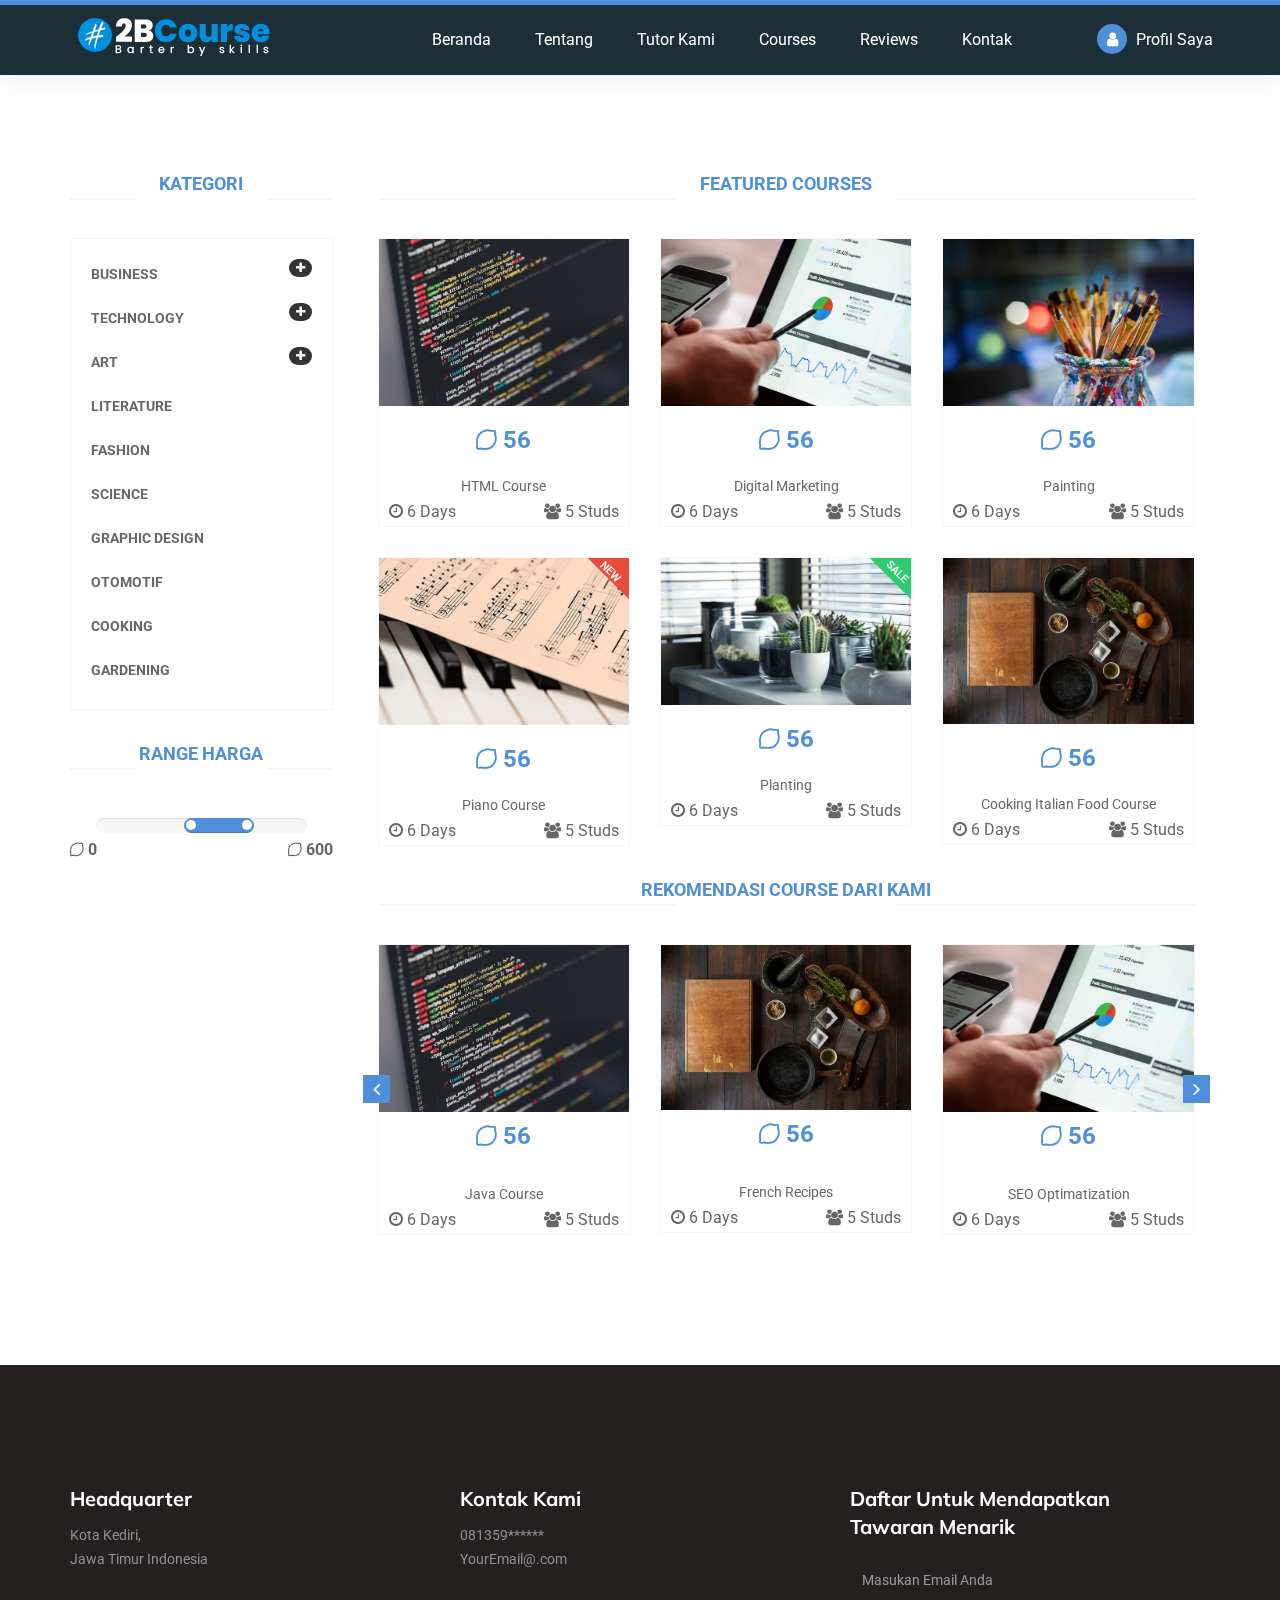
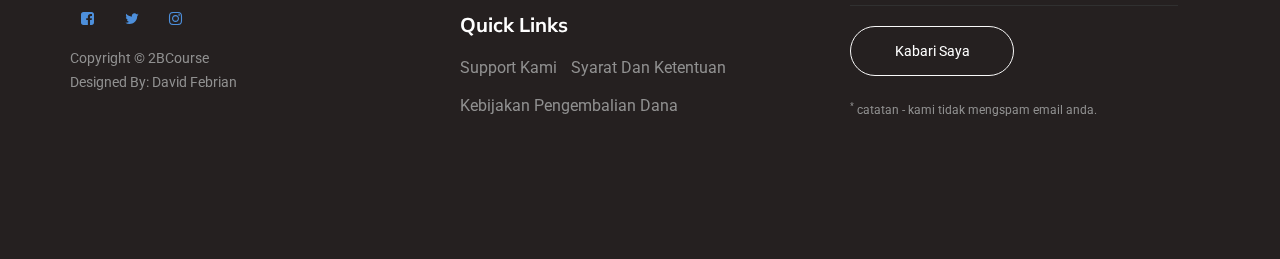
<file: 2BCourse/templatemo_516_known/join-course.html>
<!DOCTYPE html>
<html lang="en">
<head>
    <meta charset="utf-8">
    <meta name="viewport" content="width=device-width, initial-scale=1.0">
    <meta name="description" content="">
    <meta name="author" content="">
    <meta charset="UTF-8">
     <meta http-equiv="X-UA-Compatible" content="IE=Edge">
     <meta name="description" content="">
     <meta name="keywords" content="">
     <meta name="author" content="">
     <meta name="viewport" content="width=device-width, initial-scale=1, maximum-scale=1">

    <title>2BCourse - Barter by skills</title>
    <link href="css/bootstrap.min.css" rel="stylesheet">
    <link href="css/font-awesome.min.css" rel="stylesheet">
    <link href="css/prettyPhoto.css" rel="stylesheet">
    <link href="css/price-range.css" rel="stylesheet">
    <link href="css/animate.css" rel="stylesheet">
	<link href="css/main.css" rel="stylesheet">
	<link href="css/responsive.css" rel="stylesheet">

	<link rel="stylesheet" href="css/bootstrap.min.css">
     <link rel="stylesheet" href="css/font-awesome.min.css">
     <link rel="stylesheet" href="css/owl.carousel.css">
     <link rel="stylesheet" href="css/owl.theme.default.min.css">

     <link rel="stylesheet" type="text/css" href="css/style.css">

     <!-- MAIN CSS -->
     <link rel="stylesheet" href="css/templatemo-style.css">

    <!--[if lt IE 9]>
    <script src="js/html5shiv.js"></script>
    <script src="js/respond.min.js"></script>
    <![endif]-->       
    <link rel="shortcut icon" href="images/ico/favicon.ico">
    <link rel="apple-touch-icon-precomposed" sizes="144x144" href="images/ico/apple-touch-icon-144-precomposed.png">
    <link rel="apple-touch-icon-precomposed" sizes="114x114" href="images/ico/apple-touch-icon-114-precomposed.png">
    <link rel="apple-touch-icon-precomposed" sizes="72x72" href="images/ico/apple-touch-icon-72-precomposed.png">
    <link rel="apple-touch-icon-precomposed" href="images/ico/apple-touch-icon-57-precomposed.png">
</head><!--/head-->

<body id="top" data-spy="scroll" data-target=".navbar-collapse" data-offset="50">

	<header>
		<!-- PRE LOADER -->
	    <!--  <section class="preloader">
	          <div class="spinner">

	               <span class="spinner-rotate"></span>
	               
	          </div>
	     </section> -->

	     <!-- MENU -->
	     <section class="navbar custom-navbar navbar-fixed-top" role="navigation">
	          <div class="container">

	               <div class="navbar-header">
	                    <button class="navbar-toggle" data-toggle="collapse" data-target=".navbar-collapse">
	                         <span class="icon icon-bar"></span>
	                         <span class="icon icon-bar"></span>
	                         <span class="icon icon-bar"></span>
	                    </button>

	                    <!-- lOGO TEXT HERE -->
	                    <!-- <a href="#" class="navbar-brand">2BCourse</a> -->
	                    <img src="images/icon.png" style="margin-top: 10px">
	               </div>

	               <!-- MENU LINKS -->
	               <div class="collapse navbar-collapse">
	                    <ul class="nav navbar-nav navbar-nav-first">
	                         <li><a href="index.html" class="smoothScroll">Beranda</a></li>
	                         <li><a href="index.html#about" class="smoothScroll">Tentang</a></li>
	                         <li><a href="index.html#team" class="smoothScroll">Tutor Kami</a></li>
	                         <li><a href="index.html#courses" class="smoothScroll">Courses</a></li>
	                         <li><a href="index.html#testimonial" class="smoothScroll">Reviews</a></li>
	                         <li><a href="index.html#contact" class="smoothScroll">Kontak</a></li>
	                    </ul>

	                    <ul class="nav navbar-nav navbar-right">
	                         <li><a href="account.html"><i class="fa fa-phone"></i> Profil Saya</a></li>
	                    </ul>
	               </div>

	          </div>
	     </section>
	</header>

	<section>
		<div class="container">
			<div class="row">
				<div class="col-sm-3">
					<div class="left-sidebar">
						<h2>Kategori</h2>
						<div class="panel-group category-products" id="accordian"><!--category-productsr-->
							<div class="panel panel-default">
								<div class="panel-heading">
									<h4 class="panel-title">
										<a data-toggle="collapse" data-parent="#accordian" href="#sportswear">
											<span class="badge pull-right"><i class="fa fa-plus"></i></span>
											Business
										</a>
									</h4>
								</div>
								<div id="sportswear" class="panel-collapse collapse">
									<div class="panel-body">
										<ul>
											<li><a href="#">Marketing </a></li>
											<li><a href="#">Production </a></li>
											<li><a href="#">Public Speaking </a></li>
											<li><a href="#">Collaboration</a></li>
											<li><a href="#">SEO </a></li>
										</ul>
									</div>
								</div>
							</div>
							<div class="panel panel-default">
								<div class="panel-heading">
									<h4 class="panel-title">
										<a data-toggle="collapse" data-parent="#accordian" href="#mens">
											<span class="badge pull-right"><i class="fa fa-plus"></i></span>
											Technology
										</a>
									</h4>
								</div>
								<div id="mens" class="panel-collapse collapse">
									<div class="panel-body">
										<ul>
											<li><a href="#">Electric</a></li>
											<li><a href="#">Programming</a></li>
											<li><a href="#">Machine Learning</a></li>
											<li><a href="#">Internet of Things</a></li>
											<li><a href="#">Data Science</a></li>
											<li><a href="#">Network Administration</a></li>
											<li><a href="#">Mechatronics</a></li>
											<li><a href="#">Mechanics</a></li>
											<li><a href="#">Engineering</a></li>
											<li><a href="#">Cloud Service</a></li>
										</ul>
									</div>
								</div>
							</div>
							
							<div class="panel panel-default">
								<div class="panel-heading">
									<h4 class="panel-title">
										<a data-toggle="collapse" data-parent="#accordian" href="#womens">
											<span class="badge pull-right"><i class="fa fa-plus"></i></span>
											Art
										</a>
									</h4>
								</div>
								<div id="womens" class="panel-collapse collapse">
									<div class="panel-body">
										<ul>
											<li><a href="#">Painting</a></li>
											<li><a href="#">Music</a></li>
											<li><a href="#">Instrument</a></li>
											<li><a href="#">Sculpting</a></li>
											<li><a href="#">Interior</a></li>
										</ul>
									</div>
								</div>
							</div>
							<div class="panel panel-default">
								<div class="panel-heading">
									<h4 class="panel-title"><a href="#">Literature</a></h4>
								</div>
							</div>
							<div class="panel panel-default">
								<div class="panel-heading">
									<h4 class="panel-title"><a href="#">Fashion</a></h4>
								</div>
							</div>
							<div class="panel panel-default">
								<div class="panel-heading">
									<h4 class="panel-title"><a href="#">Science</a></h4>
								</div>
							</div>
							<div class="panel panel-default">
								<div class="panel-heading">
									<h4 class="panel-title"><a href="#">Graphic Design</a></h4>
								</div>
							</div>
							<div class="panel panel-default">
								<div class="panel-heading">
									<h4 class="panel-title"><a href="#">Otomotif</a></h4>
								</div>
							</div>
							<div class="panel panel-default">
								<div class="panel-heading">
									<h4 class="panel-title"><a href="#">Cooking</a></h4>
								</div>
							</div>
							<div class="panel panel-default">
								<div class="panel-heading">
									<h4 class="panel-title"><a href="#">Gardening</a></h4>
								</div>
							</div>
						</div><!--/category-products-->
					
						<!--brands_products-->
						<!-- <div class="brands_products">
							<h2>Brands</h2>
							<div class="brands-name">
								<ul class="nav nav-pills nav-stacked">
									<li><a href="#"> <span class="pull-right">(50)</span>Acne</a></li>
									<li><a href="#"> <span class="pull-right">(56)</span>Grüne Erde</a></li>
									<li><a href="#"> <span class="pull-right">(27)</span>Albiro</a></li>
									<li><a href="#"> <span class="pull-right">(32)</span>Ronhill</a></li>
									<li><a href="#"> <span class="pull-right">(5)</span>Oddmolly</a></li>
									<li><a href="#"> <span class="pull-right">(9)</span>Boudestijn</a></li>
									<li><a href="#"> <span class="pull-right">(4)</span>Rösch creative culture</a></li>
								</ul>
							</div>
						</div> -->
						<!--/brands_products-->
						
						<div class="price-range"><!--price-range-->
							<h2>Range Harga</h2>
							<div class="text-center">
								 <input type="text" class="span2" value="" data-slider-min="0" data-slider-max="600" data-slider-step="5" data-slider-value="[250,450]" id="sl2" ><br />
								 <b class="pull-left"><i class="fa fa-lemon-o"></i> 0</b> <b class="pull-right"><i class="fa fa-lemon-o"></i> 600</b>
							</div>
						</div><!--/price-range-->
						
						<!--shipping-->
						<!-- <div class="shipping text-center">
							<img src="images/home/shipping.jpg" alt="" />
						</div> -->
						<!--/shipping-->
					
					</div>
				</div>
				
				<div class="col-sm-9 padding-right">
					<div class="features_items"><!--features_items-->
						<h2 class="title text-center">Featured Courses</h2>
						<div class="col-sm-4">
							<div class="product-image-wrapper">
								<div class="single-products">
										<div class="productinfo text-center">
											<img src="images/home/code-1839406_640.jpg" alt="" />
											<h2><i class="fa fa-lemon-o"></i> 56</h2>
											<p>HTML Course</p>
											<span style="float: left; padding-left: 10px;"><i class="fa fa-clock-o"></i> 6 Days</span>
											<span style="float: right; padding-right: 10px;"><i class="fa fa-users"></i> 5 Studs</span>
											
											<!-- <a href="#" class="btn btn-default add-to-cart"><i class="fa fa-shopping-cart"></i>Add to cart</a> -->
										</div>
										<div class="product-overlay">
											<div class="overlay-content">
												<p style="text-align: justify; padding: 10px;">The HyperText Markup Language, or HTML is the standard markup language for documents designed to be displayed in a web browser.</p>
												<a href="#" class="btn btn-default add-to-cart">Enroll Now</a>
											</div>
										</div>
								</div>
								<!-- <div class="choose">
									<ul class="nav nav-pills nav-justified">
										<li><a href="#"><i class="fa fa-plus-square"></i>Add to wishlist</a></li>
										<li><a href="#"><i class="fa fa-plus-square"></i>Add to compare</a></li>
									</ul>
								</div> -->
							</div>
						</div>
						<div class="col-sm-4">
							<div class="product-image-wrapper">
								<div class="single-products">
									<div class="productinfo text-center">
										<img src="images/home/digital-marketing-1725340_640.jpg" alt="" />
										<h2><i class="fa fa-lemon-o"></i> 56</h2>
										<p>Digital Marketing</p>
										<span style="float: left; padding-left: 10px;"><i class="fa fa-clock-o"></i> 6 Days</span>
										<span style="float: right; padding-right: 10px;"><i class="fa fa-users"></i> 5 Studs</span>

										<!-- <a href="#" class="btn btn-default add-to-cart"><i class="fa fa-shopping-cart"></i>Add to cart</a> -->
									</div>
									<div class="product-overlay">
										<div class="overlay-content">
												<p style="text-align: justify; padding: 10px;">Also called online marketing, is the promotion of brands to connect with potential customers using the internet.</p>
												<a href="#" class="btn btn-default add-to-cart">Enroll Now</a>
											</div>
									</div>
								</div>
								<!-- <div class="choose">
									<ul class="nav nav-pills nav-justified">
										<li><a href="#"><i class="fa fa-plus-square"></i>Add to wishlist</a></li>
										<li><a href="#"><i class="fa fa-plus-square"></i>Add to compare</a></li>
									</ul>
								</div> -->
							</div>
						</div>
						<div class="col-sm-4">
							<div class="product-image-wrapper">
								<div class="single-products">
									<div class="productinfo text-center">
										<img src="images/home/brushes-3129361_640.jpg" alt="" />
										<h2><i class="fa fa-lemon-o"></i> 56</h2>
										<p>Painting</p>
										<span style="float: left; padding-left: 10px;"><i class="fa fa-clock-o"></i> 6 Days</span>
										<span style="float: right; padding-right: 10px;"><i class="fa fa-users"></i> 5 Studs</span>

										<!-- <a href="#" class="btn btn-default add-to-cart"><i class="fa fa-shopping-cart"></i>Add to cart</a> -->
									</div>
									<div class="product-overlay">
										<div class="overlay-content">
												<p style="text-align: justify; padding: 10px;">Painting is the practice of applying paint, pigment, color or other medium to a solid surface</p>
												<a href="#" class="btn btn-default add-to-cart">Enroll Now</a>
											</div>
									</div>
								</div>
								<!-- <div class="choose">
									<ul class="nav nav-pills nav-justified">
										<li><a href="#"><i class="fa fa-plus-square"></i>Add to wishlist</a></li>
										<li><a href="#"><i class="fa fa-plus-square"></i>Add to compare</a></li>
									</ul>
								</div> -->
							</div>
						</div>
						<div class="col-sm-4">
							<div class="product-image-wrapper">
								<div class="single-products">
									<div class="productinfo text-center">
										<img src="images/home/piano-1655558_640.jpg" alt="" />
										<h2><i class="fa fa-lemon-o"></i> 56</h2>
										<p>Piano Course</p>
										<span style="float: left; padding-left: 10px;"><i class="fa fa-clock-o"></i> 6 Days</span>
										<span style="float: right; padding-right: 10px;"><i class="fa fa-users"></i> 5 Studs</span>

										<!-- <a href="#" class="btn btn-default add-to-cart"><i class="fa fa-shopping-cart"></i>Add to cart</a> -->
									</div>
									<div class="product-overlay">
										<div class="overlay-content">
												<p style="text-align: justify; padding: 10px;">The best new way to learn piano. Learning with flowkey is easy and fun. Practice notes and chords interactively and receive instant feedback.</p>
												<a href="#" class="btn btn-default add-to-cart">Enroll Now</a>
											</div>
									</div>
									<img src="images/home/new.png" class="new" alt="" />
								</div>
								<!-- <div class="choose">
									<ul class="nav nav-pills nav-justified">
										<li><a href="#"><i class="fa fa-plus-square"></i>Add to wishlist</a></li>
										<li><a href="#"><i class="fa fa-plus-square"></i>Add to compare</a></li>
									</ul>
								</div> -->
							</div>
						</div>
						<div class="col-sm-4">
							<div class="product-image-wrapper">
								<div class="single-products">
									<div class="productinfo text-center">
										<img src="images/home/pots-716579_640.jpg" alt="" />
										<h2><i class="fa fa-lemon-o"></i> 56</h2>
										<p>Planting</p>
										<span style="float: left; padding-left: 10px;"><i class="fa fa-clock-o"></i> 6 Days</span>
										<span style="float: right; padding-right: 10px;"><i class="fa fa-users"></i> 5 Studs</span>

										<!-- <a href="#" class="btn btn-default add-to-cart"><i class="fa fa-shopping-cart"></i>Add to cart</a> -->
									</div>
									<div class="product-overlay">
										<div class="overlay-content">
												<p style="text-align: justify; padding: 10px;">Planting the home vegetable garden is one of the most enjoyable phases of gardening. Planting is easy, so everyone can participate.</p>
												<a href="#" class="btn btn-default add-to-cart">Enroll Now</a>
											</div>
									</div>
									<img src="images/home/sale.png" class="new" alt="" />
								</div>
								<!-- <div class="choose">
									<ul class="nav nav-pills nav-justified">
										<li><a href="#"><i class="fa fa-plus-square"></i>Add to wishlist</a></li>
										<li><a href="#"><i class="fa fa-plus-square"></i>Add to compare</a></li>
									</ul>
								</div> -->
							</div>
						</div>
						<div class="col-sm-4">
							<div class="product-image-wrapper">
								<div class="single-products">
									<div class="productinfo text-center">
										<img src="images/home/ingredients-498199_640.jpg" alt="" />
										<h2><i class="fa fa-lemon-o"></i> 56</h2>
										<p>Cooking Italian Food Course</p>
										<span style="float: left; padding-left: 10px;"><i class="fa fa-clock-o"></i> 6 Days</span>
										<span style="float: right; padding-right: 10px;"><i class="fa fa-users"></i> 5 Studs</span>

										<!-- <a href="#" class="btn btn-default add-to-cart"><i class="fa fa-shopping-cart"></i>Add to cart</a> -->
									</div>
									<div class="product-overlay">
										<div class="overlay-content">
												<p style="text-align: justify; padding: 10px;">Cooking, cookery, or culinary arts is the art, science, and craft of using heat to prepare food for consumption.</p>
												<a href="#" class="btn btn-default add-to-cart">Enroll Now</a>
											</div>
									</div>
								</div>
								<!-- <div class="choose">
									<ul class="nav nav-pills nav-justified">
										<li><a href="#"><i class="fa fa-plus-square"></i>Add to wishlist</a></li>
										<li><a href="#"><i class="fa fa-plus-square"></i>Add to compare</a></li>
									</ul>
								</div> -->
							</div>
						</div>
						
					</div><!--features_items-->
					
					<!--category-tab-->
					<!-- <div class="category-tab">
						<div class="col-sm-12">
							<ul class="nav nav-tabs">
								<li class="active"><a href="#tshirt" data-toggle="tab">T-Shirt</a></li>
								<li><a href="#blazers" data-toggle="tab">Blazers</a></li>
								<li><a href="#sunglass" data-toggle="tab">Sunglass</a></li>
								<li><a href="#kids" data-toggle="tab">Kids</a></li>
								<li><a href="#poloshirt" data-toggle="tab">Polo shirt</a></li>
							</ul>
						</div>
						<div class="tab-content">
							<div class="tab-pane fade active in" id="tshirt" >
								<div class="col-sm-3">
									<div class="product-image-wrapper">
										<div class="single-products">
											<div class="productinfo text-center">
												<img src="images/home/gallery1.jpg" alt="" />
												<h2>$56</h2>
												<p>Easy Polo Black Edition</p>
												<a href="#" class="btn btn-default add-to-cart"><i class="fa fa-shopping-cart"></i>Add to cart</a>
											</div>
											
										</div>
									</div>
								</div>
								<div class="col-sm-3">
									<div class="product-image-wrapper">
										<div class="single-products">
											<div class="productinfo text-center">
												<img src="images/home/gallery2.jpg" alt="" />
												<h2>$56</h2>
												<p>Easy Polo Black Edition</p>
												<a href="#" class="btn btn-default add-to-cart"><i class="fa fa-shopping-cart"></i>Add to cart</a>
											</div>
											
										</div>
									</div>
								</div>
								<div class="col-sm-3">
									<div class="product-image-wrapper">
										<div class="single-products">
											<div class="productinfo text-center">
												<img src="images/home/gallery3.jpg" alt="" />
												<h2>$56</h2>
												<p>Easy Polo Black Edition</p>
												<a href="#" class="btn btn-default add-to-cart"><i class="fa fa-shopping-cart"></i>Add to cart</a>
											</div>
											
										</div>
									</div>
								</div>
								<div class="col-sm-3">
									<div class="product-image-wrapper">
										<div class="single-products">
											<div class="productinfo text-center">
												<img src="images/home/gallery4.jpg" alt="" />
												<h2>$56</h2>
												<p>Easy Polo Black Edition</p>
												<a href="#" class="btn btn-default add-to-cart"><i class="fa fa-shopping-cart"></i>Add to cart</a>
											</div>
											
										</div>
									</div>
								</div>
							</div>
							
							<div class="tab-pane fade" id="blazers" >
								<div class="col-sm-3">
									<div class="product-image-wrapper">
										<div class="single-products">
											<div class="productinfo text-center">
												<img src="images/home/gallery4.jpg" alt="" />
												<h2>$56</h2>
												<p>Easy Polo Black Edition</p>
												<a href="#" class="btn btn-default add-to-cart"><i class="fa fa-shopping-cart"></i>Add to cart</a>
											</div>
											
										</div>
									</div>
								</div>
								<div class="col-sm-3">
									<div class="product-image-wrapper">
										<div class="single-products">
											<div class="productinfo text-center">
												<img src="images/home/gallery3.jpg" alt="" />
												<h2>$56</h2>
												<p>Easy Polo Black Edition</p>
												<a href="#" class="btn btn-default add-to-cart"><i class="fa fa-shopping-cart"></i>Add to cart</a>
											</div>
											
										</div>
									</div>
								</div>
								<div class="col-sm-3">
									<div class="product-image-wrapper">
										<div class="single-products">
											<div class="productinfo text-center">
												<img src="images/home/gallery2.jpg" alt="" />
												<h2>$56</h2>
												<p>Easy Polo Black Edition</p>
												<a href="#" class="btn btn-default add-to-cart"><i class="fa fa-shopping-cart"></i>Add to cart</a>
											</div>
											
										</div>
									</div>
								</div>
								<div class="col-sm-3">
									<div class="product-image-wrapper">
										<div class="single-products">
											<div class="productinfo text-center">
												<img src="images/home/gallery1.jpg" alt="" />
												<h2>$56</h2>
												<p>Easy Polo Black Edition</p>
												<a href="#" class="btn btn-default add-to-cart"><i class="fa fa-shopping-cart"></i>Add to cart</a>
											</div>
											
										</div>
									</div>
								</div>
							</div>
							
							<div class="tab-pane fade" id="sunglass" >
								<div class="col-sm-3">
									<div class="product-image-wrapper">
										<div class="single-products">
											<div class="productinfo text-center">
												<img src="images/home/gallery3.jpg" alt="" />
												<h2>$56</h2>
												<p>Easy Polo Black Edition</p>
												<a href="#" class="btn btn-default add-to-cart"><i class="fa fa-shopping-cart"></i>Add to cart</a>
											</div>
											
										</div>
									</div>
								</div>
								<div class="col-sm-3">
									<div class="product-image-wrapper">
										<div class="single-products">
											<div class="productinfo text-center">
												<img src="images/home/gallery4.jpg" alt="" />
												<h2>$56</h2>
												<p>Easy Polo Black Edition</p>
												<a href="#" class="btn btn-default add-to-cart"><i class="fa fa-shopping-cart"></i>Add to cart</a>
											</div>
											
										</div>
									</div>
								</div>
								<div class="col-sm-3">
									<div class="product-image-wrapper">
										<div class="single-products">
											<div class="productinfo text-center">
												<img src="images/home/gallery1.jpg" alt="" />
												<h2>$56</h2>
												<p>Easy Polo Black Edition</p>
												<a href="#" class="btn btn-default add-to-cart"><i class="fa fa-shopping-cart"></i>Add to cart</a>
											</div>
											
										</div>
									</div>
								</div>
								<div class="col-sm-3">
									<div class="product-image-wrapper">
										<div class="single-products">
											<div class="productinfo text-center">
												<img src="images/home/gallery2.jpg" alt="" />
												<h2>$56</h2>
												<p>Easy Polo Black Edition</p>
												<a href="#" class="btn btn-default add-to-cart"><i class="fa fa-shopping-cart"></i>Add to cart</a>
											</div>
											
										</div>
									</div>
								</div>
							</div>
							
							<div class="tab-pane fade" id="kids" >
								<div class="col-sm-3">
									<div class="product-image-wrapper">
										<div class="single-products">
											<div class="productinfo text-center">
												<img src="images/home/gallery1.jpg" alt="" />
												<h2>$56</h2>
												<p>Easy Polo Black Edition</p>
												<a href="#" class="btn btn-default add-to-cart"><i class="fa fa-shopping-cart"></i>Add to cart</a>
											</div>
											
										</div>
									</div>
								</div>
								<div class="col-sm-3">
									<div class="product-image-wrapper">
										<div class="single-products">
											<div class="productinfo text-center">
												<img src="images/home/gallery2.jpg" alt="" />
												<h2>$56</h2>
												<p>Easy Polo Black Edition</p>
												<a href="#" class="btn btn-default add-to-cart"><i class="fa fa-shopping-cart"></i>Add to cart</a>
											</div>
											
										</div>
									</div>
								</div>
								<div class="col-sm-3">
									<div class="product-image-wrapper">
										<div class="single-products">
											<div class="productinfo text-center">
												<img src="images/home/gallery3.jpg" alt="" />
												<h2>$56</h2>
												<p>Easy Polo Black Edition</p>
												<a href="#" class="btn btn-default add-to-cart"><i class="fa fa-shopping-cart"></i>Add to cart</a>
											</div>
											
										</div>
									</div>
								</div>
								<div class="col-sm-3">
									<div class="product-image-wrapper">
										<div class="single-products">
											<div class="productinfo text-center">
												<img src="images/home/gallery4.jpg" alt="" />
												<h2>$56</h2>
												<p>Easy Polo Black Edition</p>
												<a href="#" class="btn btn-default add-to-cart"><i class="fa fa-shopping-cart"></i>Add to cart</a>
											</div>
											
										</div>
									</div>
								</div>
							</div>
							
							<div class="tab-pane fade" id="poloshirt" >
								<div class="col-sm-3">
									<div class="product-image-wrapper">
										<div class="single-products">
											<div class="productinfo text-center">
												<img src="images/home/gallery2.jpg" alt="" />
												<h2>$56</h2>
												<p>Easy Polo Black Edition</p>
												<a href="#" class="btn btn-default add-to-cart"><i class="fa fa-shopping-cart"></i>Add to cart</a>
											</div>
											
										</div>
									</div>
								</div>
								<div class="col-sm-3">
									<div class="product-image-wrapper">
										<div class="single-products">
											<div class="productinfo text-center">
												<img src="images/home/gallery4.jpg" alt="" />
												<h2>$56</h2>
												<p>Easy Polo Black Edition</p>
												<a href="#" class="btn btn-default add-to-cart"><i class="fa fa-shopping-cart"></i>Add to cart</a>
											</div>
											
										</div>
									</div>
								</div>
								<div class="col-sm-3">
									<div class="product-image-wrapper">
										<div class="single-products">
											<div class="productinfo text-center">
												<img src="images/home/gallery3.jpg" alt="" />
												<h2>$56</h2>
												<p>Easy Polo Black Edition</p>
												<a href="#" class="btn btn-default add-to-cart"><i class="fa fa-shopping-cart"></i>Add to cart</a>
											</div>
											
										</div>
									</div>
								</div>
								<div class="col-sm-3">
									<div class="product-image-wrapper">
										<div class="single-products">
											<div class="productinfo text-center">
												<img src="images/home/gallery1.jpg" alt="" />
												<h2>$56</h2>
												<p>Easy Polo Black Edition</p>
												<a href="#" class="btn btn-default add-to-cart"><i class="fa fa-shopping-cart"></i>Add to cart</a>
											</div>
											
										</div>
									</div>
								</div>
							</div>
						</div>
					</div> -->
					<!--/category-tab-->
					
					<div class="recommended_items"><!--recommended_items-->
						<h2 class="title text-center">Rekomendasi Course Dari Kami</h2>
						
						<div id="recommended-item-carousel" class="carousel slide" data-ride="carousel">
							<div class="carousel-inner">
								<div class="item active">	
									<div class="col-sm-4">
										<div class="product-image-wrapper">
											<div class="single-products">
												<div class="productinfo text-center">
													<img src="images/home/code-1839406_640.jpg" alt="" />
													<h2><i class="fa fa-lemon-o"></i> 56</h2>
													<p>Java Course</p>
													<span style="float: left; padding-left: 10px;"><i class="fa fa-clock-o"></i> 6 Days</span>
													<span style="float: right; padding-right: 10px;"><i class="fa fa-users"></i> 5 Studs</span>

													<!-- <a href="#" class="btn btn-default add-to-cart"><i class="fa fa-shopping-cart"></i>Add to cart</a> -->
												</div>
												
											</div>
										</div>
									</div>
									<div class="col-sm-4">
										<div class="product-image-wrapper">
											<div class="single-products">
												<div class="productinfo text-center">
													<img src="images/home/ingredients-498199_640.jpg" alt="" />
													<h2><i class="fa fa-lemon-o"></i> 56</h2>
													<p>French Recipes</p>
													<span style="float: left; padding-left: 10px;"><i class="fa fa-clock-o"></i> 6 Days</span>
													<span style="float: right; padding-right: 10px;"><i class="fa fa-users"></i> 5 Studs</span>

													<!-- <a href="#" class="btn btn-default add-to-cart"><i class="fa fa-shopping-cart"></i>Add to cart</a> -->
												</div>
												
											</div>
										</div>
									</div>
									<div class="col-sm-4">
										<div class="product-image-wrapper">
											<div class="single-products">
												<div class="productinfo text-center">
													<img src="images/home/digital-marketing-1725340_640.jpg" alt="" />
													<h2><i class="fa fa-lemon-o"></i> 56</h2>
													<p>SEO Optimatization</p>
													<span style="float: left; padding-left: 10px;"><i class="fa fa-clock-o"></i> 6 Days</span>
													<span style="float: right; padding-right: 10px;"><i class="fa fa-users"></i> 5 Studs</span>

													<!-- <a href="#" class="btn btn-default add-to-cart"><i class="fa fa-shopping-cart"></i>Add to cart</a> -->
												</div>
												
											</div>
										</div>
									</div>
								</div>
								<div class="item">	
									<div class="col-sm-4">
										<div class="product-image-wrapper">
											<div class="single-products">
												<div class="productinfo text-center">
													<img src="images/home/piano-1655558_640.jpg" alt="" />
													<h2><i class="fa fa-lemon-o"></i> 56</h2>
													<p>Compose Music</p>
													<span style="float: left; padding-left: 10px;"><i class="fa fa-clock-o"></i> 6 Days</span>
													<span style="float: right; padding-right: 10px;"><i class="fa fa-users"></i> 5 Studs</span>

													<!-- <a href="#" class="btn btn-default add-to-cart"><i class="fa fa-shopping-cart"></i>Add to cart</a> -->
												</div>
												
											</div>
										</div>
									</div>
									<div class="col-sm-4">
										<div class="product-image-wrapper">
											<div class="single-products">
												<div class="productinfo text-center">
													<img src="images/home/pots-716579_640.jpg" alt="" />
													<h2><i class="fa fa-lemon-o"></i> 56</h2>
													<p>Plant Interior</p>
													<span style="float: left; padding-left: 10px;"><i class="fa fa-clock-o"></i> 6 Days</span>
													<span style="float: right; padding-right: 10px;"><i class="fa fa-users"></i> 5 Studs</span>

													<!-- <a href="#" class="btn btn-default add-to-cart"><i class="fa fa-shopping-cart"></i>Add to cart</a> -->
												</div>
												
											</div>
										</div>
									</div>
									<div class="col-sm-4">
										<div class="product-image-wrapper">
											<div class="single-products">
												<div class="productinfo text-center">
													<img src="images/home/brushes-3129361_640.jpg" alt="" />
													<h2><i class="fa fa-lemon-o"></i> 56</h2>
													<p>Anime Drawing</p>
													<span style="float: left; padding-left: 10px;"><i class="fa fa-clock-o"></i> 6 Days</span>
													<span style="float: right; padding-right: 10px;"><i class="fa fa-users"></i> 5 Studs</span>

													<!-- <a href="#" class="btn btn-default add-to-cart"><i class="fa fa-shopping-cart"></i>Add to cart</a> -->
												</div>
												
											</div>
										</div>
									</div>
								</div>
							</div>
							 <a class="left recommended-item-control" href="#recommended-item-carousel" data-slide="prev">
								<i class="fa fa-angle-left"></i>
							  </a>
							  <a class="right recommended-item-control" href="#recommended-item-carousel" data-slide="next">
								<i class="fa fa-angle-right"></i>
							  </a>			
						</div>
					</div><!--/recommended_items-->
					
				</div>
			</div>
		</div>
	</section>	

	<footer id="footer">
		<div class="container">
			 <div class="row">

				  <div class="col-md-4 col-sm-6">
					   <div class="footer-info">
							<div class="section-title">
								 <h2>Headquarter</h2>
							</div>
							<address>
								 <p>Kota Kediri,<br> Jawa Timur Indonesia</p>
							</address>

							<ul class="social-icon">
								 <li><a href="#" class="fa fa-facebook-square" attr="facebook icon"></a></li>
								 <li><a href="#" class="fa fa-twitter"></a></li>
								 <li><a href="#" class="fa fa-instagram"></a></li>
							</ul>

							<div class="copyright-text"> 
								 <p>Copyright &copy; 2BCourse</p>
								 
								 <p>Designed By: David Febrian</p>
							</div>
					   </div>
				  </div>

				  <div class="col-md-4 col-sm-6">
					   <div class="footer-info">
							<div class="section-title">
								 <h2>Kontak Kami</h2>
							</div>
							<address>
								 <p>081359******</p>
								 <p><a href="#">YourEmail@.com</a></p>
							</address>

							<div class="footer_menu">
								 <h2>Quick Links</h2>
								 <ul>
									  <li><a href="#">Support Kami</a></li>
									  <li><a href="#">Syarat Dan Ketentuan</a></li>
									  <li><a href="#">Kebijakan Pengembalian Dana</a></li>
								 </ul>
							</div>
					   </div>
				  </div>

				  <div class="col-md-4 col-sm-12">
					   <div class="footer-info newsletter-form">
							<div class="section-title">
								 <h2>Daftar Untuk Mendapatkan Tawaran Menarik</h2>
							</div>
							<div>
								 <div class="form-group">
									  <form action="#" method="get">
										   <input type="email" class="form-control" placeholder="Masukan Email Anda" name="email" id="email" required="">
										   <input type="submit" class="form-control" name="submit" id="form-submit" value="Kabari Saya">
									  </form>
									  <span><sup>*</sup> catatan - kami tidak mengspam email anda.</span>
								 </div>
							</div>
					   </div>
				  </div>
				  
			 </div>
		</div>
   </footer>

  
    <script src="js/jquery.js"></script>
	<script src="js/bootstrap.min.js"></script>
	<script src="js/jquery.scrollUp.min.js"></script>
	<script src="js/price-range.js"></script>
    <script src="js/jquery.prettyPhoto.js"></script>
    <script src="js/main.js"></script>
</body>
</html>
</file>
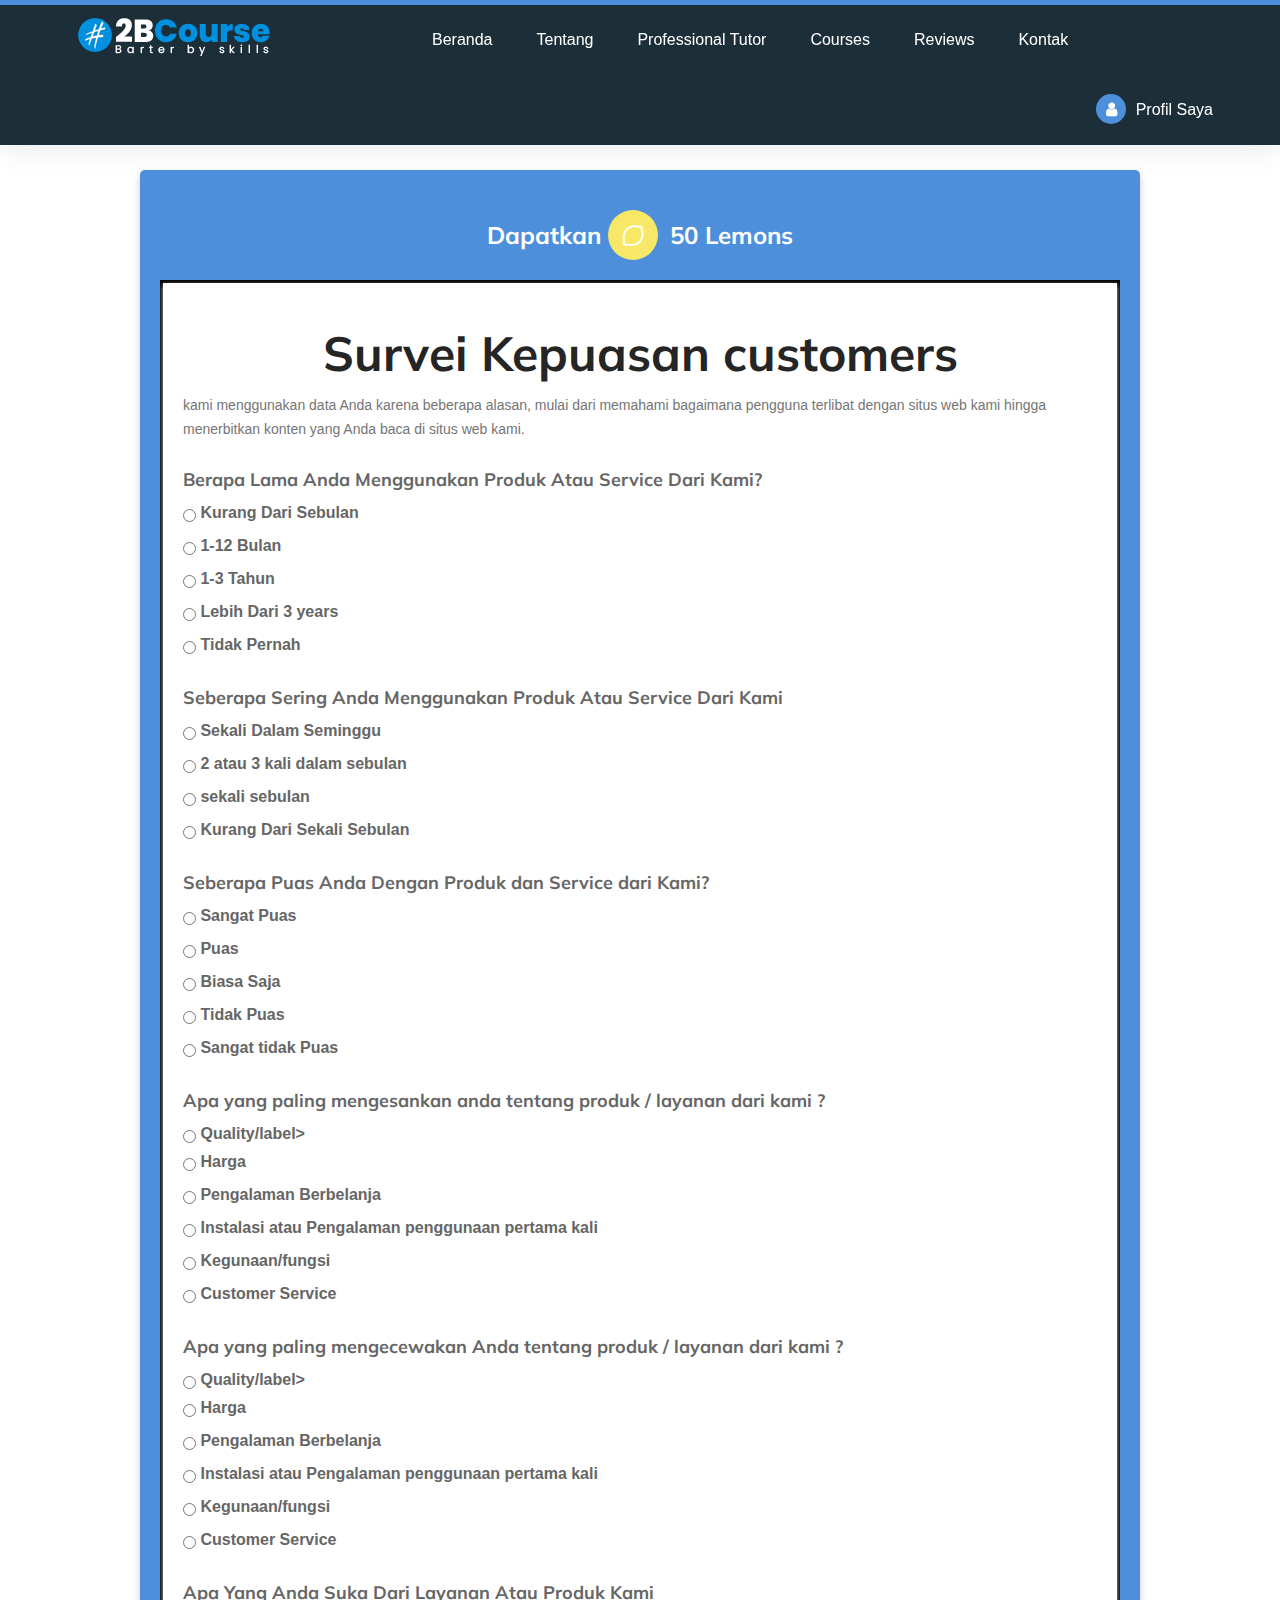
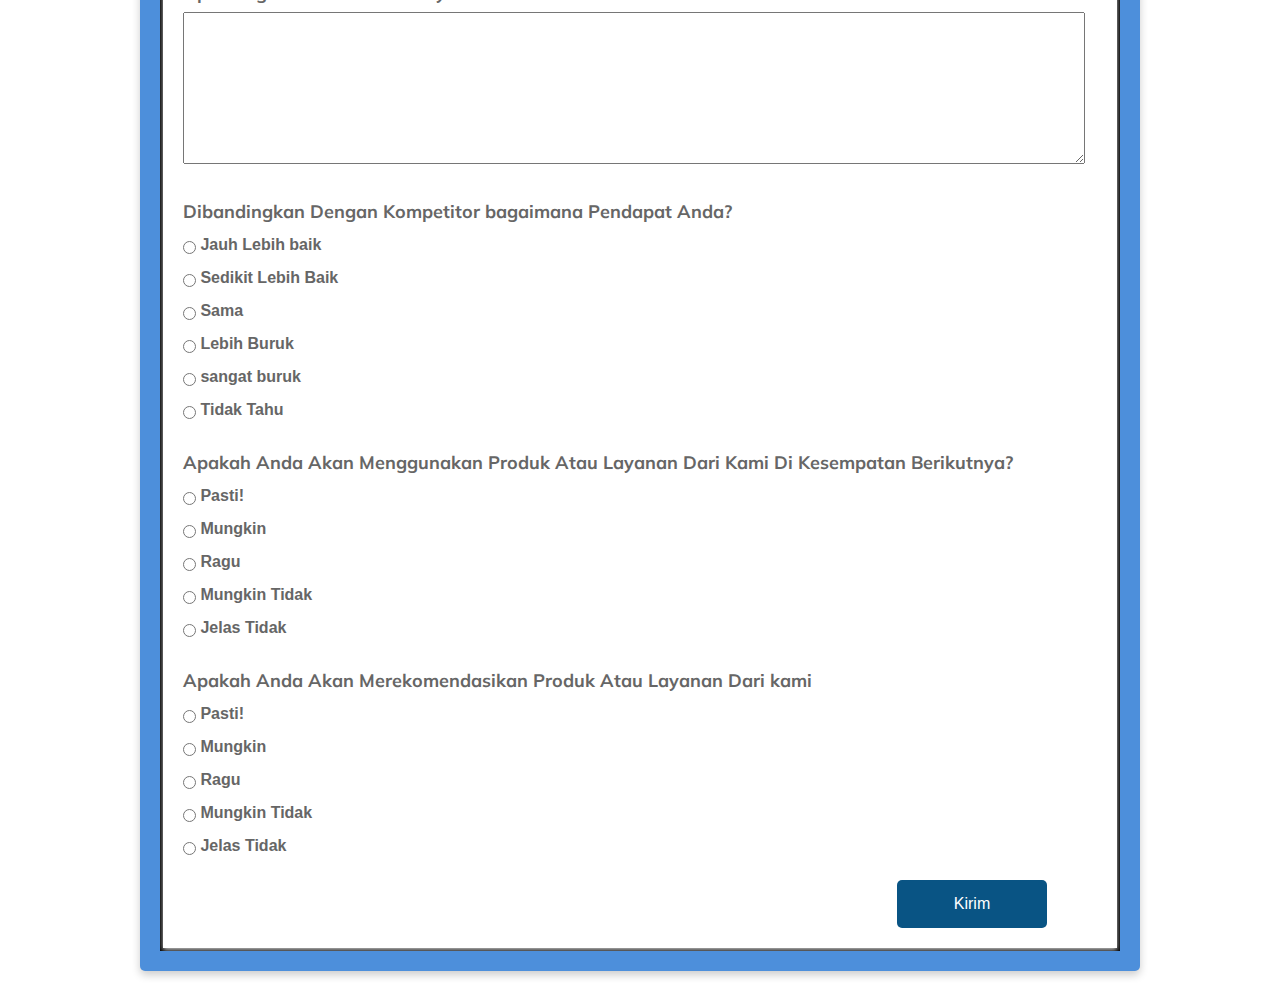
<file: 2BCourse/templatemo_516_known/survey.html>
<!DOCTYPE html>
<html>
<head>
	<title>2BCourse - Barter by skills</title>
<!-- 

Known Template 

https://templatemo.com/tm-516-known

-->
     <meta charset="UTF-8">
     <meta http-equiv="X-UA-Compatible" content="IE=Edge">
     <meta name="description" content="">
     <meta name="keywords" content="">
     <meta name="author" content="">
     <meta name="viewport" content="width=device-width, initial-scale=1, maximum-scale=1">

     <link rel="stylesheet" href="css/bootstrap.min.css">
     <link rel="stylesheet" href="css/font-awesome.min.css">
     <link rel="stylesheet" href="css/owl.carousel.css">
     <link rel="stylesheet" href="css/owl.theme.default.min.css">

     <link rel="stylesheet" type="text/css" href="css/style.css">

     <!-- MAIN CSS -->
     <link rel="stylesheet" href="css/templatemo-style.css">
</head>

<body id="top" data-spy="scroll" data-target=".navbar-collapse" data-offset="50">
	<!-- MENU -->
     <section class="navbar custom-navbar navbar-fixed-top" role="navigation">
          <div class="container">

               <div class="navbar-header">
                    <button class="navbar-toggle" data-toggle="collapse" data-target=".navbar-collapse">
                         <span class="icon icon-bar"></span>
                         <span class="icon icon-bar"></span>
                         <span class="icon icon-bar"></span>
                    </button>

                    <!-- lOGO TEXT HERE -->
                    <!-- <a href="#" class="navbar-brand">2BCourse</a> -->
                    <img src="images/icon.png" style="margin-top: 10px">
               </div>

               <!-- MENU LINKS -->
               <div class="collapse navbar-collapse">
                    <ul class="nav navbar-nav navbar-nav-first">
                         <li><a href="index.html#top" class="smoothScroll">Beranda</a></li>
                         <li><a href="index.html#about" class="smoothScroll">Tentang</a></li>
                         <li><a href="index.html#team" class="smoothScroll">Professional Tutor</a></li>
                         <li><a href="index.html#courses" class="smoothScroll">Courses</a></li>
                         <li><a href="index.html#testimonial" class="smoothScroll">Reviews</a></li>
                         <li><a href="index.html#contact" class="smoothScroll">Kontak</a></li>
                    </ul>

                    <ul class="nav navbar-nav navbar-right">
                         <li><a href="account.html"><i class="fa fa-phone"></i> Profil Saya</a></li>
                    </ul>
               </div>

          </div>
     </section>

     <article>
     	<section class="survey card">
     		<h3>Dapatkan <i class="fa fa-lemon-o"></i> 50 Lemons</h3>
     		<div class="question">
     			  <div class="testbox">
			      <form action="/">
			        <h1>Survei Kepuasan customers</h1>
			        <p>kami menggunakan data Anda karena beberapa alasan, mulai dari memahami bagaimana pengguna terlibat dengan situs web kami hingga menerbitkan konten yang Anda baca di situs web kami.</p>
			        <div>
			          <h4>Berapa Lama Anda Menggunakan Produk Atau Service Dari Kami?</h4>
			          <div class="question-answer">
			            <label><input type="radio" value="none" name="using" /> Kurang Dari Sebulan</label>
			            <label><input type="radio" value="none" name="using" /> 1-12 Bulan</label>
			            <label><input type="radio" value="none" name="using" /> 1-3 Tahun</label>
			            <label><input type="radio" value="none" name="using" /> Lebih Dari 3 years</label>
			            <label><input type="radio" value="none" name="using" /> Tidak Pernah</label>
			          </div>
			        </div>
			        <div>
			          <h4>Seberapa Sering Anda Menggunakan Produk Atau Service Dari Kami</h4>
			          <div class="question-answer">
			            <label><input type="radio" value="none" name="product" /> Sekali Dalam Seminggu</label>
			            <label><input type="radio" value="none" name="product" /> 2 atau 3 kali dalam sebulan</label>
			            <label><input type="radio" value="none" name="product" /> sekali sebulan</label>
			            <label><input type="radio" value="none" name="product" /> Kurang Dari Sekali Sebulan</label>
			          </div>
			        </div>
			        <div>
			          <h4>Seberapa Puas Anda Dengan Produk dan Service dari Kami?</h4>
			          <div class="question-answer">
			            <label><input type="radio" value="none" name="satisfied" /> Sangat Puas</label>
			            <label><input type="radio" value="none" name="satisfied" /> Puas</label>
			            <label><input type="radio" value="none" name="satisfied" /> Biasa Saja</label>
			            <label><input type="radio" value="none" name="satisfied" /> Tidak Puas</label>
			            <label><input type="radio" value="none" name="satisfied" /> Sangat tidak Puas</label>
			          </div>
			        </div>
			        <div>
			          <h4>Apa yang paling mengesankan anda tentang produk / layanan dari kami ?</h4>
			          <div class="question-answer">
			            <label><input type="radio" value="none" name="impressed" /> Quality/label>
			            <label><input type="radio" value="none" name="impressed" /> Harga</label>
			            <label><input type="radio" value="none" name="impressed" /> Pengalaman Berbelanja</label>
			            <label><input type="radio" value="none" name="impressed" /> Instalasi atau Pengalaman penggunaan pertama kali</label>
			            <label><input type="radio" value="none" name="impressed" /> Kegunaan/fungsi</label>
			            <label><input type="radio" value="none" name="impressed" /> Customer Service</label>
			          </div>
			        </div>
			        <div>
			          <h4>Apa yang paling mengecewakan Anda tentang produk / layanan dari kami ?</h4>
			          <div class="question-answer">
			            <label><input type="radio" value="none" name="impressed" /> Quality/label>
							<label><input type="radio" value="none" name="impressed" /> Harga</label>
							<label><input type="radio" value="none" name="impressed" /> Pengalaman Berbelanja</label>
							<label><input type="radio" value="none" name="impressed" /> Instalasi atau Pengalaman penggunaan pertama kali</label>
							<label><input type="radio" value="none" name="impressed" /> Kegunaan/fungsi</label>
							<label><input type="radio" value="none" name="impressed" /> Customer Service</label>
			          </div>
			        </div>
			        <div>
			          <h4>Apa Yang Anda Suka Dari Layanan Atau Produk Kami</h4>
			          <textarea rows="5"></textarea>
			        </div>
			        <div>
			          <h4>Dibandingkan Dengan Kompetitor bagaimana Pendapat Anda?</h4>
			          <div class="question-answer">
			            <label><input type="radio" value="none" name="offered" /> Jauh Lebih baik</label>
			            <label><input type="radio" value="none" name="offered" /> Sedikit Lebih Baik</label>
			            <label><input type="radio" value="none" name="offered" /> Sama</label>
			            <label><input type="radio" value="none" name="offered" /> Lebih Buruk</label>
			            <label><input type="radio" value="none" name="offered" /> sangat buruk</label>
			            <label><input type="radio" value="none" name="offered" /> Tidak Tahu</label>
			          </div>
			        </div>
			        <div>
			          <h4>Apakah Anda Akan Menggunakan Produk Atau Layanan Dari Kami Di Kesempatan Berikutnya?</h4>
			          <div class="question-answer">
			            <label><input type="radio" value="none" name="future" /> Pasti!</label>
			            <label><input type="radio" value="none" name="future" /> Mungkin</label>
			            <label><input type="radio" value="none" name="future" /> Ragu</label>
			            <label><input type="radio" value="none" name="future" /> Mungkin Tidak</label>
			            <label><input type="radio" value="none" name="future" /> Jelas Tidak</label>
			          </div>
			        </div>
			        <div>
			          <h4>Apakah Anda Akan Merekomendasikan Produk Atau Layanan Dari kami</h4>
			          <div class="question-answer">
						<label><input type="radio" value="none" name="future" /> Pasti!</label>
			            <label><input type="radio" value="none" name="future" /> Mungkin</label>
			            <label><input type="radio" value="none" name="future" /> Ragu</label>
			            <label><input type="radio" value="none" name="future" /> Mungkin Tidak</label>
			            <label><input type="radio" value="none" name="future" /> Jelas Tidak</label>
			          </div>
			        </div>
			        <div class="btn-block">
			          <button type="submit" href="/">Kirim</button>
			        </div>
			      </form>
			    </div>
     		</div>
     	</section>
     </article>
</body>
</html>
</file>
<file: 2BCourse/templatemo_516_known/css/templatemo-style.css>
/*

Known Template 

https://templatemo.com/tm-516-known

*/

  @import url('https://fonts.googleapis.com/css?family=Muli:300,700|Nunito');

  body {
    background: #ffffff;
    font-family: 'Nunito', sans-serif;
    overflow-x: hidden;
    padding-top: 70px;
  }


  /*---------------------------------------
     TYPOGRAPHY              
  -----------------------------------------*/

  h1,h2,h3,h4,h5,h6 {
    font-family: 'Muli', sans-serif;
    font-weight: bold;
    line-height: inherit;
  }

  h1 {
    color: #252525;
    font-size: 3em;
    line-height: normal;
  }

  h2 {
    color: #353535;
    font-size: 2em;
    padding-bottom: 10px;
  }

  h3 {
    font-size: 1.5em;
    margin-bottom: 0;
  }

  h3,
  h3 a {
    color: #454545;
  }

  p {
    color: #757575;
    font-size: 14px;
    font-weight: normal;
    line-height: 24px;
  }



  /*---------------------------------------
     GENERAL               
  -----------------------------------------*/

  html{
    -webkit-font-smoothing: antialiased;
  }

  a {
    color: #252525;
    -webkit-transition: 0.5s;
    transition: 0.5s;
    text-decoration: none !important;
  }

  a,
  input, button,
  .form-control {
    -webkit-transition: 0.5s;
    transition: 0.5s;
  }

  a:hover, a:active, a:focus {
    color: #4d8fdb;
    outline: none;
  }

  ::-webkit-scrollbar{
    width: 8px;
    height: 8px;
  }

  ::-webkit-scrollbar-thumb {
    cursor: pointer;
    background: #000000;
  }

  .section-title {
    padding-bottom: 40px;
  }

  .section-title h2 {
    margin: 0;
  }

  .section-title small {
    display: block;
  }

  .overlay {
    background: rgba(20,20,20,0.5);
    position: absolute;
    top: 0;
    right: 0;
    bottom: 0;
    left: 0;
    width: 100%;
    height: 100%;
  }

  .entry-form {
    background: #252020;
    border-radius: 100%;
    text-align: center;
    padding: 6em;
    width: 450px;
    height: 450px;
  }

  .entry-form h2 {
    color: #ffffff;
    margin: 0;
  }

  .entry-form .form-control {
    background: transparent;
    border: 0;
    border-bottom: 1px solid;
    border-radius: 0;
    box-shadow: none;
    height: 45px;
    margin: 10px 0;
  }

  .entry-form .submit-btn {
    background: #ffffff;
    border-radius: 50px;
    border: 0;
    color: #252020;
    width: 50%;
    height: 50px;
    margin: 30px auto;
    margin-bottom: 10px;
  }

  .entry-form .submit-btn:hover {
    background: #3f51b5;
    color: #ffffff;
  }

  section {
    position: relative;
    padding: 100px 0;
  }

  #team,
  #testimonial {
    background: #f9f9f9;
  }

  #team, 
  #testimonial {
    text-align: center;
  }
  
  #google-map iframe {
    border: 0;
    width: 100%;
    height: 390px;
  }



  /*---------------------------------------
     BUTTONS               
  -----------------------------------------*/

  .section-btn {
    background: #4d8fdb;
    border-radius: 50px;
    border: 1px solid #4d8fdb;
    color: #ffffff;
    font-size: inherit;
    font-weight: normal;
    padding: 15px 30px;
    transition: 0.5s;
  }

  .section-btn:hover {
    background: #ffffff;
    border-color: transparent;
  }



  /*---------------------------------------
       PRE LOADER              
  -----------------------------------------*/

  .preloader {
    position: fixed;
    top: 0;
    left: 0;
    width: 100%;
    height: 100%;
    z-index: 99999;
    display: flex;
    flex-flow: row nowrap;
    justify-content: center;
    align-items: center;
    background: none repeat scroll 0 0 #ffffff;
  }

  .spinner {
    border: 1px solid transparent;
    border-radius: 3px;
    position: relative;
  }

  .spinner:before {
    content: '';
    box-sizing: border-box;
    position: absolute;
    top: 50%;
    left: 50%;
    width: 45px;
    height: 45px;
    margin-top: -10px;
    margin-left: -10px;
    border-radius: 50%;
    border: 1px solid #575757;
    border-top-color: #ffffff;
    animation: spinner .9s linear infinite;
  }

  @-webkit-@keyframes spinner {
    to {transform: rotate(360deg);}
  }

  @keyframes spinner {
    to {transform: rotate(360deg);}
  }



  /*---------------------------------------
      MENU              
  -----------------------------------------*/

  .custom-navbar {
    background: #1C2F39;
    border-top: 5px solid #4d8fdb;
    border-bottom: 0;
    -webkit-box-shadow: 0 1px 30px rgba(0, 0, 0, 0.1);
    -moz-box-shadow: 0 1px 30px rgba(0, 0, 0, 0.1);
    box-shadow: 0 1px 30px rgba(0, 0, 0, 0.1);
    padding: 12px 0;
    margin-bottom: 0;
    padding: 0;
  }

  .custom-navbar .navbar-brand {
    color: #454545;
    font-size: 18px;
    font-weight: bold;
    line-height: 40px;
  }

  .custom-navbar .navbar-nav.navbar-nav-first {
    margin-left: 8em;
  }

  .custom-navbar .navbar-nav.navbar-right li a {
    padding-right: 12px;
    padding-left: 12px;
  }

  .custom-navbar .navbar-nav.navbar-right li a .fa {
    background: #4d8fdb;
    border-radius: 100%;
    color: #ffffff;
    width: 30px;
    height: 30px;
    line-height: 30px;
    text-align: center;
    display: inline-block;
    margin-right: 5px;
  }

  .custom-navbar .nav li a {
    line-height: 40px;
    color: #ffffff;
    padding-right: 22px;
    padding-left: 22px;
  }

  .custom-navbar .navbar-nav > li > a:hover,
  .custom-navbar .navbar-nav > li > a:focus {
    background-color: transparent;
  }

  .custom-navbar .nav li a:hover {
    background-color: #4d8fdb;
    color: #ffffff;
  }

  .custom-navbar .nav li.active > a {
    background-color: #4d8fdb;
    color: #ffffff;
  }

  .custom-navbar .navbar-toggle {
    border: none;
    padding-top: 10px;
  }

  .custom-navbar .navbar-toggle {
    background-color: transparent;
  }

  .custom-navbar .navbar-toggle .icon-bar {
    background: #252525;
    border-color: transparent;
  }



  /*---------------------------------------
      HOME  & SLIDER            
  -----------------------------------------*/

  #home {
    padding: 0;
  }

  #home h1 {
    color: #ffffff;
  }

  #home h3 {
    color: #f9f9f9;
    font-size: 16px;
    font-weight: 300;
    margin: 0;
    padding: 5px 0 40px 0;
  }

  @media (min-width: 768px) {
    .home-slider .col-md-6 {
      padding-left: 0;
    }
  }

  .home-slider .caption {
    display: flex;
    justify-content: center;
    flex-direction: column;
    text-align: left;
    background-color: rgba(20,20,20,0.2);
    height: 100%;
    color: #fff;
    cursor: e-resize;
  }

  .home-slider .item {
    background-repeat: no-repeat;
    background-attachment: local;
    background-size: cover;
    height: 650px;
  }
  
  .caption h3 a { color: #FFF; }
  .caption h3 a:hover { color: #FF3; }

  .home-slider .item-first {
    background-image: url(../images/slider-image1.jpg);
	background-position: center;
  }

  .home-slider .item-second {
    background-image: url(../images/slider-image2.jpg);
  }

  .home-slider .item-third {
    background-image: url(../images/slider-image3.jpg);
  }



  /*---------------------------------------
      FEATURE              
  -----------------------------------------*/

  .feature-thumb {
    border: 1px solid #f0f0f0;
    padding: 5em 3em;
  }

  .feature-thumb span {
    background: #3f51b5;
    border-radius: 50px;
    color: #ffffff;
    font-size: 25px;
    font-weight: bold;
    display: inline-block;
    width: 60px;
    height: 60px;
    line-height: 60px;
    text-align: center;
    margin-bottom: 5px;
  }

  .feature-thumb h3 {
    margin: 10px 0;
  }



  /*---------------------------------------
      ABOUT              
  -----------------------------------------*/

  #about figure {
    display: inline-block;
    vertical-align: top;
    margin-left: 15px;
  }

  #about figure span {
    float: left;
    margin-left: -15px;
    padding: 15px 20px;
    position: relative;
    top: 20px;
  }

  #about figure span i {
    background: #4d8fdb;
    border-radius: 50px;
    color: #ffffff;
    font-size: 25px;
    width: 50px;
    height: 50px;
    line-height: 50px;
    text-align: center;
  }



  /*---------------------------------------
      TEAM              
  -----------------------------------------*/

  .team-thumb {
    background: #ffffff;
    position: relative;
    overflow: hidden;
    text-align: left;
  }

  .team-info {
    padding: 20px 30px;
  }

  .team-image img {
    width: 100%;
  }

  .team-thumb .social-icon {
    border-top: 1px solid #f0f0f0;
    padding: 4px 20px 0 20px;
  }

  .team-thumb .social-icon li a {
    background: #ffffff;
    color: #252020;
  }

  .team-info h3 {
    margin: 0;
  }


  /*---------------------------------------
      COURSES             
  -----------------------------------------*/

  #courses .section-title {
    text-align: center;
  }

  #courses .owl-theme .owl-nav {
    margin-top: 30px;
  }

  #courses .owl-theme .owl-nav [class*=owl-] {
    border-radius: 2px;
    font-size: 16px;
    width: 30px;
    height: 30px;
    line-height: 30px;
    text-align: center;
    padding: 0;
  }

  .courses-thumb {
    background: #f9f9f9;
    position: relative;
  }

  .courses-top {
    position: relative;
  }

  .courses-image {
    background: linear-gradient(to right, #202020, #101010);
  }

  .courses-date {
    background: linear-gradient(rgba(255, 0, 0, 0), rgba(0, 0, 0, 0.6));
    width: 100%;
    position: absolute;
    bottom: 0;
    padding: 20px 25px;
  }

  .courses-date span,
  .courses-author span {
    font-size: 14px;
    font-weight: bold;
  }

  .courses-date span {
    color: #ffffff;
    display: inline-block;
    margin-right: 10px;
  }

  .courses-detail {
    padding: 25px 25px 15px 25px;
  }

  .courses-detail h3 {
    margin: 0 0 2px 0;
  }

  .courses-info {
    border-top: 1px solid #f0f0f0;
    position: relative;
    clear: both;
    padding: 15px 25px;
  }

  .courses-author,
  .courses-author span {
    display: inline-block;
    vertical-align: middle;
  }

  .courses-author img {
    display: inline-block !important;
    border-radius: 50px;
    width: 50px !important;
    height: 50px;
    margin-right: 10px;
  }

  .courses-price {
    float: right;
    margin-top: 10px;
  }

  .courses-price span {
    background: #F7E967;
    border-radius: 2px;
    color: #ffffff;
    display: block;
    padding: 5px 10px;
  }

  .courses-price.free span {
    background: #3f51b5;
  }

  .find-course {
    margin: 20px;
    text-align: center;
  }



  /*---------------------------------------
     NEWS              
  -----------------------------------------*/

  .news-thumb {
    clear: both;
    position: relative;
    overflow: hidden;
    margin-bottom: 30px;
  }

  .news-thumb .news-image {
    float: left;
    width: 40%;
    margin-right: 30px;
  }

  .news-info h3 {
    margin-top: 5px;
    margin-bottom: 10px;
  }

  .news-date span {
    color: #909090;
    font-weight: bold;
  }



  /*---------------------------------------
      TESTIMONIAL             
  -----------------------------------------*/

  #testimonial .item {
    background: #ffffff;
    margin: 20px 0;
    padding: 4em 3em;
    text-align: left;
  }

  #courses .col-md-4,
  #testimonial .col-md-4 {
    display: block;
    width: 100%;
  }

  #testimonial .item > p {
    font-size: 16px;
    line-height: 26px;
  }

  .tst-rating {
    margin-bottom: 15px;
  }

  .tst-rating .fa {
    color: #3f51b5;
  }

  .tst-image,
  .tst-author {
    display: inline-block;
    vertical-align: middle;
    margin-bottom: 20px;
    text-align: left;
  }

  .tst-image img {
    border-radius: 50px;
    width: 60px !important;
    height: 60px;
    margin-right: 15px;
  }

  .tst-author h4 {
    margin: 0;
  }

  .tst-author span {
    color: #808080;
    font-size: 14px;
  }



  /*---------------------------------------
      CONTACT             
  -----------------------------------------*/

  #contact {
    background: #3f51b5;
  }

  #contact h2 {
    color: #ffffff;
  }

  #contact .section-title {
    padding-bottom: 20px;
  }

  #contact h2 > small,
  #contact p,
  #contact a {
    color: #f9f9f9;
  }

  #contact-form {
    padding: 1em 0;
  }

  #contact-form .col-md-12,
  #contact-form .col-md-4 {
    padding-left: 0;
  }

  #contact-form .form-control {
    border: 0;
    border-radius: 5px;
    box-shadow: none;
    margin: 10px 0;
  }

  #contact-form input {
    height: 50px;
  }

  #contact-form input[type='submit'] {
    border-radius: 50px;
    border: 1px solid transparent;
  }

  #contact-form input[type='submit']:hover {
    background: transparent;
    border-color: #ffffff;
    color: #ffffff;
  }
  



  /*---------------------------------------
     FOOTER              
  -----------------------------------------*/

  footer {
    background: #252020;
    padding: 120px 0;
  }

  footer .section-title {
    padding-bottom: 10px;
  }

  footer h2 {
    font-size: 20px;
  }

  footer a,
  footer p {
    color: #909090;
  }

  footer strong {
    color: #d9d9d9;
  }

  footer address p {
    margin-bottom: 0;
  }

  footer .social-icon {
    margin-top: 25px;
  }

  .footer-info {
    margin-right: 2em;
  }

  .footer-info h2 {
    color: #ffffff;
    padding: 0;
  }

  .footer_menu h2 {
    margin-top: 2em;
  }

  .footer_menu ul {
    margin: 0;
    padding: 0;
  }

  .footer_menu li {
    display: inline-block;
    list-style: none;
    margin: 5px 10px 5px 0;
  }

  .newsletter-form .form-control {
    background: transparent;
    border-radius: 0;
    box-shadow: none;
    border: 0;
    border-bottom: 1px solid #303030;
    height: 50px;
    margin: 5px 0;
  }

  .newsletter-form input[type="submit"] {
    background: transparent;
    border: 1px solid #f9f9f9;
    border-radius: 50px;
    color: #ffffff;
    display: block;
    margin-top: 20px;
    outline: none;
    width: 50%;
  }

  .newsletter-form input[type="submit"]:hover {
    background: #4d8fdb;
    border-color: transparent;
  }

  .newsletter-form .form-group span {
    color: #909090;
    display: block;
    font-size: 12px;
    margin-top: 20px;
  }



  /*---------------------------------------
     SOCIAL ICON              
  -----------------------------------------*/

  .social-icon {
    position: relative;
    padding: 0;
    margin: 0;
  }

  .social-icon li {
    display: inline-block;
    list-style: none;
    margin-bottom: 5px;
  }

  .social-icon li a {
    border-radius: 100px;
    color: #4d8fdb;
    font-size: 15px;
    width: 35px;
    height: 35px;
    line-height: 35px;
    text-decoration: none;
    text-align: center;
    transition: all 0.4s ease-in-out;
    position: relative;
    margin: 5px 5px 5px 0;
  }

  .social-icon li a:hover {
    background: #4d8fdb;
    color: #ffffff;
  }



  /*---------------------------------------
     RESPONSIVE STYLES              
  -----------------------------------------*/

  @media screen and (max-width: 1170px) {
    .custom-navbar .navbar-nav.navbar-nav-first {
      margin-left: inherit;
    }
  }

  @media only screen and (max-width: 992px) {
    section,
    footer {
      padding: 60px 0;
    }

    .home-slider .item {
      background-position: center center;
    }

    .feature-thumb,
    .about-info,
    .team-thumb,
    .footer-info {
      margin-bottom: 50px;
    }

    .contact-image {
      margin-top: 50px;
    }
  }


  @media only screen and (min-width: 768px) and (max-width: 991px) {
    .custom-navbar .nav li a {
      padding-right: 10px;
      padding-left: 10px;
    }
  }

  @media only screen and (max-width: 767px) {
    h1 {
      font-size: 2.5em;
    }

    h1,h2,h3 {
      line-height: normal;
    }

    .custom-navbar {
      background: #000000;
      -webkit-box-shadow: 0 1px 30px rgba(0, 0, 0, 0.1);
      -moz-box-shadow: 0 1px 30px rgba(0, 0, 0, 0.1);
      box-shadow: 0 1px 30px rgba(0, 0, 0, 0.1);
      padding: 10px 0;
      text-align: center;
    }

    .custom-navbar .navbar-brand,
    .custom-navbar .nav li a {
      line-height: normal;
    }

    .custom-navbar .nav li a {
      padding: 10px;
    }

    .custom-navbar .navbar-brand,
    .top-nav-collapse .navbar-brand {
      color: #252525;
      font-weight: 600;
    }

    .custom-navbar .nav li a,
    .top-nav-collapse .nav li a {
      color: #575757;
    }

    .custom-navbar .navbar-nav.navbar-right li {
      display: inline-block;
    }

    .footer-info {
      margin-right: 0;
    }

    .footer-info.newsletter-form {
      margin-bottom: 0;
    }

    .entry-form {
      display: block;
      margin: 0 auto;
    }
  }


  @media only screen and (max-width: 580px) {
    h2 {
      font-size: 1.8em;
    }

    #testimonial .item {
      padding: 2em;
    }

    .contact-image {
      margin-top: 0;
    }
  }

  @media only screen and (max-width: 480px) {
    h1 {
      font-size: 2em;
    }

    #home h3 {
      font-size: 14px;
    }

    .entry-form {
      border-radius: 0;
      padding: 2em;
      max-width: 100%;
      max-height: 100%;
      width: inherit;
      height: inherit;
    }
  }
</file>
<file: 2BCourse/templatemo_516_known/css/style.css>
* {
	box-sizing: border-box;
}

#content {
	padding: 20px;
	float: right;
	width: 75%;
}

#content article header h2 {
	display: inline-block;
}
#content article button {
	margin-left: 50px;
	margin-bottom: 15px;
}
#content .my-course {
	padding: 0;
}
#content .my-course h4{
	margin-left: 30px;
}

#get-coins {
	background-color: #588F27;
	text-align: center;
	color: white;
}
#get-coins h2 {
	text-align: center;
	color: white;
}
.pricing {
  @include translate(-49%, -49.1%);
  position: static;
  left: 50%;
  top: 50%;
  width: 500px;
  font-size: 0;
  opacity: 1;
  margin: 0 auto;
  transition: opacity .2s ease;
}

.price-option {
  display: inline-block;
  width: 9em;
  vertical-align: middle;
  margin-right: 0.3125em;
  font-size: 16px;
  opacity: 1;
  transition: opacity .2s ease;
}

.price-option:last-child { margin-right: 0; }

.pricing:hover .price-option { opacity: 0.6; }
.pricing:hover .price-option:hover { opacity: 1; }

.price-option__detail {
  padding: 2em 0;
  background: white;
  text-align: center;
}

.price-option--low .price-option__detail  { border-radius: .25em 0 0 0; }
.price-option--mid .price-option__detail  { padding: 2.3em 0; border-radius: .25em .25em 0 0; }
.price-option--high .price-option__detail { border-radius: 0 .25em 0 0; }

.price-option__cost,
.price-option__type {
  display: block;
}

.price-option__cost {
  font-size: 1.5em;
  color: #383838;
}

.price-option__cost i {
	background: #F7E967;
    border-radius: 100%;
    color: #ffffff;
    width: 35px;
    height: 35px;
    line-height: 35px;
    text-align: center;
    display: inline-block;
    margin-right: 5px;
}

.price-option__type {
  font-size: .7em;
  text-transform: uppercase;
  color: #909090;
}

.price-option__purchase {
  position: relative;
  display: block;
  padding: .6em;
  font-size: .875em;
  font-weight: bold;
  text-align: center;
  text-transform: uppercase;
  text-decoration: none;
  color: rgba(0,0,0,0.6);
}

.price-option--low .price-option__purchase  { background: #a7d155; border-radius: 0 0 0 .25em; }
.price-option--mid .price-option__purchase  { background: #eada42; border-radius: 0 0 .25em .25em; }
.price-option--high .price-option__purchase { background: #e54e4b; border-radius: 0 0 .25em 0; }

.price-option__purchase:before {
  content: '';
  position: absolute;
  bottom: 100%;
  left: 50%;
  display: block;
  width: 0;
  height: 0;
  margin-left: -5px;
  border-width: 0 5px 5px;
  border-style: solid;
}

.price-option--low .price-option__purchase:before  { border-color: transparent transparent #a7d155; }
.price-option--mid .price-option__purchase:before  { border-color: transparent transparent #eada42; }
.price-option--high .price-option__purchase:before { border-color: transparent transparent #e54e4b; }


.card {
	box-shadow: 0 4px 8px 0 rgba(0, 0, 0, 0.2);
	border-radius: 5px;
	padding: 20px;
	margin-top: 20px;
}

/*.featured-image {
	width: 100%;
	max-height: 300px;
	object-fit: cover;
	object-position: center;
}*/

aside {
	float: left;
	width: 25%;
	padding-left: 20px;
	padding-bottom: 20px;
}

.profile {
	position: fixed;
	margin-bottom: 20px;
}
.profile header {
	text-align: center;
}

.profile img {
	width: 200px;
	border-radius: 15%;
}
.profile nav ul {
	text-align: left;
}
.profile figure figcaption {
	margin: 10px;
}
.profile figure span i {
	background: #F7E967;
    border-radius: 100%;
    color: #ffffff;
    width: 25px;
    height: 25px;
    line-height: 25px;
    text-align: center;
    display: inline-block;
    margin-right: 5px;
}
aside .profile header button {
	margin: 20px;
	border-color: #F7E967;
	border-radius: 10px;
	color: #588F27;
	background-color: white;
}

.flex-container-column{
	display: flex;
	flex-direction: column;
	max-width: 800px;
	margin: 0 auto;
	text-align: right;
}
.flex-container-row{
	display: flex;
	margin: 20px;
}
.flex-button{
	flex-basis: 50%;
	font-size: 1.5em;
	text-align: center;
	padding: 40px;
	background: #F7E967;
	cursor: pointer;
	transition: 0.2s;
}
.flex-button:hover{
	margin: 10px;
	font-weight: bold;
	/*font-size: 2em;*/
	padding: 35px;
}
.flex-button a {
	color: #588F27;
}
.flex-button a:hover {
	color: #588F27;
}
.left-button{
	border-top-left-radius: 10px;
	border-bottom-left-radius: 10px;
}
.right-button {
	border-top-right-radius: 10px;
	border-bottom-right-radius: 10px;
}

main {
	overflow: auto;
}

/*footer{
	padding: 20px;
	color: white;
	background-color: #00a2c6;
	text-align: center;
	font-weight: bold;
}*/

.survey {
	margin: 0 auto;
	margin-top: 100px;
	margin-bottom: 20px;
	text-align: center;
	max-width: 1000px;
	background-color: #4d8fdb;
}
.survey h3 {
	margin: 20px;
	color: white;
}
.survey .fa {
	background: #F7E967;
    border-radius: 100%;
    color: #ffffff;
    width: 50px;
    height: 50px;
    line-height: 50px;
    text-align: center;
    display: inline-block;
    margin-right: 5px;
}
.question {
	text-align: left;
}

.add-course {
	max-width: 60%;
	border-radius: 0 50px 50px 0;
	float: left;
}
.textbox-addcourse {
	background: transparent;
    border: 0;
    border-bottom: 1px solid;
    border-radius: 0;
    box-shadow: none;
}
.number-addcourse {
	width: 5em;
	text-align: center;
}

html, body {
   min-height: 100%;
}
body, div, form, input, p { 
      padding: 0;
      margin: 0;
      outline: none;
      font-family: Roboto, Arial, sans-serif;
      font-size: 16px;
      color: #666;
      line-height: 28px;
}
h1 {
      font-weight: 400;
}
h4 {
      margin: 25px 0 5px;
}
.testbox {
      /*display: flex;*/
      background-color: #000;
      justify-content: center;
      align-items: center;
      height: inherit;
      padding: 3px;
      overflow: auto;
}
.testbox h1 {
	text-align: center;
}
.testbox form {
      width: 100%;
      padding: 20px;
      background: #fff;
      box-shadow: 0 2px 5px #ccc; 
}
input {
      width: auto;
      margin-right: 15px;
      vertical-align: middle;
}
.question-answer label {
      display: block;
}
textarea {
      width: calc(100% - 12px);
      padding: 5px;
}
textarea:hover {
      outline: none;
      border: 1px solid #095484;
}
.btn-block {
      margin-top: 20px;
      text-align: right;
}
.btn-block button {
	margin-right: 50px;
	border-radius: 25px;
	width: 150px;
      padding: 10px;
      outline: none;
      border: none;
      -webkit-border-radius: 5px; 
      -moz-border-radius: 5px; 
      border-radius: 5px; 
      background-color: #095484;
      font-size: 16px;
      color: #fff;
      cursor: pointer;
}
/*button {
      width: 150px;
      padding: 10px;
      outline: none;
      -webkit-border-radius: 5px; 
      -moz-border-radius: 5px; 
      border-radius: 5px; 
      background-color: #095484;
      font-size: 16px;
      color: #fff;
      cursor: pointer;
}
button:hover {
      background-color: #0666a3;
}*/

@media screen and (max-width: 1000px) {
	#content, aside {
		width: 100%;
		padding: 0;
	}
}
</file>
<file: 2BCourse/templatemo_516_known/css/prettyPhoto.css>
div.pp_default .pp_top,div.pp_default .pp_top .pp_middle,div.pp_default .pp_top .pp_left,div.pp_default .pp_top .pp_right,div.pp_default .pp_bottom,div.pp_default .pp_bottom .pp_left,div.pp_default .pp_bottom .pp_middle,div.pp_default .pp_bottom .pp_right{height:13px}
div.pp_default .pp_top .pp_left{background:url(../images/prettyPhoto/default/sprite.png) -78px -93px no-repeat}
div.pp_default .pp_top .pp_middle{background:url(../images/prettyPhoto/default/sprite_x.png) top left repeat-x}
div.pp_default .pp_top .pp_right{background:url(../images/prettyPhoto/default/sprite.png) -112px -93px no-repeat}
div.pp_default .pp_content .ppt{color:#f8f8f8}
div.pp_default .pp_content_container .pp_left{background:url(../images/prettyPhoto/default/sprite_y.png) -7px 0 repeat-y;padding-left:13px}
div.pp_default .pp_content_container .pp_right{background:url(../images/prettyPhoto/default/sprite_y.png) top right repeat-y;padding-right:13px}
div.pp_default .pp_next:hover{background:url(../images/prettyPhoto/default/sprite_next.png) center right no-repeat;cursor:pointer}
div.pp_default .pp_previous:hover{background:url(../images/prettyPhoto/default/sprite_prev.png) center left no-repeat;cursor:pointer}
div.pp_default .pp_expand{background:url(../images/prettyPhoto/default/sprite.png) 0 -29px no-repeat;cursor:pointer;width:28px;height:28px}
div.pp_default .pp_expand:hover{background:url(../images/prettyPhoto/default/sprite.png) 0 -56px no-repeat;cursor:pointer}
div.pp_default .pp_contract{background:url(../images/prettyPhoto/default/sprite.png) 0 -84px no-repeat;cursor:pointer;width:28px;height:28px}
div.pp_default .pp_contract:hover{background:url(../images/prettyPhoto/default/sprite.png) 0 -113px no-repeat;cursor:pointer}
div.pp_default .pp_close{width:30px;height:30px;background:url(../images/prettyPhoto/default/sprite.png) 2px 1px no-repeat;cursor:pointer}
div.pp_default .pp_gallery ul li a{background:url(../images/prettyPhoto/default/default_thumb.png) center center #f8f8f8;border:1px solid #aaa}
div.pp_default .pp_social{margin-top:7px}
div.pp_default .pp_gallery a.pp_arrow_previous,div.pp_default .pp_gallery a.pp_arrow_next{position:static;left:auto}
div.pp_default .pp_nav .pp_play,div.pp_default .pp_nav .pp_pause{background:url(../images/prettyPhoto/default/sprite.png) -51px 1px no-repeat;height:30px;width:30px}
div.pp_default .pp_nav .pp_pause{background-position:-51px -29px}
div.pp_default a.pp_arrow_previous,div.pp_default a.pp_arrow_next{background:url(../images/prettyPhoto/default/sprite.png) -31px -3px no-repeat;height:20px;width:20px;margin:4px 0 0}
div.pp_default a.pp_arrow_next{left:52px;background-position:-82px -3px}
div.pp_default .pp_content_container .pp_details{margin-top:5px}
div.pp_default .pp_nav{clear:none;height:30px;width:110px;position:relative}
div.pp_default .pp_nav .currentTextHolder{font-family:Georgia;font-style:italic;color:#999;font-size:11px;left:75px;line-height:25px;position:absolute;top:2px;margin:0;padding:0 0 0 10px}
div.pp_default .pp_close:hover,div.pp_default .pp_nav .pp_play:hover,div.pp_default .pp_nav .pp_pause:hover,div.pp_default .pp_arrow_next:hover,div.pp_default .pp_arrow_previous:hover{opacity:0.7}
div.pp_default .pp_description{font-size:11px;font-weight:700;line-height:14px;margin:5px 50px 5px 0}
div.pp_default .pp_bottom .pp_left{background:url(../images/prettyPhoto/default/sprite.png) -78px -127px no-repeat}
div.pp_default .pp_bottom .pp_middle{background:url(../images/prettyPhoto/default/sprite_x.png) bottom left repeat-x}
div.pp_default .pp_bottom .pp_right{background:url(../images/prettyPhoto/default/sprite.png) -112px -127px no-repeat}
div.pp_default .pp_loaderIcon{background:url(../images/prettyPhoto/default/loader.gif) center center no-repeat}
div.light_rounded .pp_top .pp_left{background:url(../images/prettyPhoto/light_rounded/sprite.png) -88px -53px no-repeat}
div.light_rounded .pp_top .pp_right{background:url(../images/prettyPhoto/light_rounded/sprite.png) -110px -53px no-repeat}
div.light_rounded .pp_next:hover{background:url(../images/prettyPhoto/light_rounded/btnNext.png) center right no-repeat;cursor:pointer}
div.light_rounded .pp_previous:hover{background:url(../images/prettyPhoto/light_rounded/btnPrevious.png) center left no-repeat;cursor:pointer}
div.light_rounded .pp_expand{background:url(../images/prettyPhoto/light_rounded/sprite.png) -31px -26px no-repeat;cursor:pointer}
div.light_rounded .pp_expand:hover{background:url(../images/prettyPhoto/light_rounded/sprite.png) -31px -47px no-repeat;cursor:pointer}
div.light_rounded .pp_contract{background:url(../images/prettyPhoto/light_rounded/sprite.png) 0 -26px no-repeat;cursor:pointer}
div.light_rounded .pp_contract:hover{background:url(../images/prettyPhoto/light_rounded/sprite.png) 0 -47px no-repeat;cursor:pointer}
div.light_rounded .pp_close{width:75px;height:22px;background:url(../images/prettyPhoto/light_rounded/sprite.png) -1px -1px no-repeat;cursor:pointer}
div.light_rounded .pp_nav .pp_play{background:url(../images/prettyPhoto/light_rounded/sprite.png) -1px -100px no-repeat;height:15px;width:14px}
div.light_rounded .pp_nav .pp_pause{background:url(../images/prettyPhoto/light_rounded/sprite.png) -24px -100px no-repeat;height:15px;width:14px}
div.light_rounded .pp_arrow_previous{background:url(../images/prettyPhoto/light_rounded/sprite.png) 0 -71px no-repeat}
div.light_rounded .pp_arrow_next{background:url(../images/prettyPhoto/light_rounded/sprite.png) -22px -71px no-repeat}
div.light_rounded .pp_bottom .pp_left{background:url(../images/prettyPhoto/light_rounded/sprite.png) -88px -80px no-repeat}
div.light_rounded .pp_bottom .pp_right{background:url(../images/prettyPhoto/light_rounded/sprite.png) -110px -80px no-repeat}
div.dark_rounded .pp_top .pp_left{background:url(../images/prettyPhoto/dark_rounded/sprite.png) -88px -53px no-repeat}
div.dark_rounded .pp_top .pp_right{background:url(../images/prettyPhoto/dark_rounded/sprite.png) -110px -53px no-repeat}
div.dark_rounded .pp_content_container .pp_left{background:url(../images/prettyPhoto/dark_rounded/contentPattern.png) top left repeat-y}
div.dark_rounded .pp_content_container .pp_right{background:url(../images/prettyPhoto/dark_rounded/contentPattern.png) top right repeat-y}
div.dark_rounded .pp_next:hover{background:url(../images/prettyPhoto/dark_rounded/btnNext.png) center right no-repeat;cursor:pointer}
div.dark_rounded .pp_previous:hover{background:url(../images/prettyPhoto/dark_rounded/btnPrevious.png) center left no-repeat;cursor:pointer}
div.dark_rounded .pp_expand{background:url(../images/prettyPhoto/dark_rounded/sprite.png) -31px -26px no-repeat;cursor:pointer}
div.dark_rounded .pp_expand:hover{background:url(../images/prettyPhoto/dark_rounded/sprite.png) -31px -47px no-repeat;cursor:pointer}
div.dark_rounded .pp_contract{background:url(../images/prettyPhoto/dark_rounded/sprite.png) 0 -26px no-repeat;cursor:pointer}
div.dark_rounded .pp_contract:hover{background:url(../images/prettyPhoto/dark_rounded/sprite.png) 0 -47px no-repeat;cursor:pointer}
div.dark_rounded .pp_close{width:75px;height:22px;background:url(../images/prettyPhoto/dark_rounded/sprite.png) -1px -1px no-repeat;cursor:pointer}
div.dark_rounded .pp_description{margin-right:85px;color:#fff}
div.dark_rounded .pp_nav .pp_play{background:url(../images/prettyPhoto/dark_rounded/sprite.png) -1px -100px no-repeat;height:15px;width:14px}
div.dark_rounded .pp_nav .pp_pause{background:url(../images/prettyPhoto/dark_rounded/sprite.png) -24px -100px no-repeat;height:15px;width:14px}
div.dark_rounded .pp_arrow_previous{background:url(../images/prettyPhoto/dark_rounded/sprite.png) 0 -71px no-repeat}
div.dark_rounded .pp_arrow_next{background:url(../images/prettyPhoto/dark_rounded/sprite.png) -22px -71px no-repeat}
div.dark_rounded .pp_bottom .pp_left{background:url(../images/prettyPhoto/dark_rounded/sprite.png) -88px -80px no-repeat}
div.dark_rounded .pp_bottom .pp_right{background:url(../images/prettyPhoto/dark_rounded/sprite.png) -110px -80px no-repeat}
div.dark_rounded .pp_loaderIcon{background:url(../images/prettyPhoto/dark_rounded/loader.gif) center center no-repeat}
div.dark_square .pp_left,div.dark_square .pp_middle,div.dark_square .pp_right,div.dark_square .pp_content{background:#000}
div.dark_square .pp_description{color:#fff;margin:0 85px 0 0}
div.dark_square .pp_loaderIcon{background:url(../images/prettyPhoto/dark_square/loader.gif) center center no-repeat}
div.dark_square .pp_expand{background:url(../images/prettyPhoto/dark_square/sprite.png) -31px -26px no-repeat;cursor:pointer}
div.dark_square .pp_expand:hover{background:url(../images/prettyPhoto/dark_square/sprite.png) -31px -47px no-repeat;cursor:pointer}
div.dark_square .pp_contract{background:url(../images/prettyPhoto/dark_square/sprite.png) 0 -26px no-repeat;cursor:pointer}
div.dark_square .pp_contract:hover{background:url(../images/prettyPhoto/dark_square/sprite.png) 0 -47px no-repeat;cursor:pointer}
div.dark_square .pp_close{width:75px;height:22px;background:url(../images/prettyPhoto/dark_square/sprite.png) -1px -1px no-repeat;cursor:pointer}
div.dark_square .pp_nav{clear:none}
div.dark_square .pp_nav .pp_play{background:url(../images/prettyPhoto/dark_square/sprite.png) -1px -100px no-repeat;height:15px;width:14px}
div.dark_square .pp_nav .pp_pause{background:url(../images/prettyPhoto/dark_square/sprite.png) -24px -100px no-repeat;height:15px;width:14px}
div.dark_square .pp_arrow_previous{background:url(../images/prettyPhoto/dark_square/sprite.png) 0 -71px no-repeat}
div.dark_square .pp_arrow_next{background:url(../images/prettyPhoto/dark_square/sprite.png) -22px -71px no-repeat}
div.dark_square .pp_next:hover{background:url(../images/prettyPhoto/dark_square/btnNext.png) center right no-repeat;cursor:pointer}
div.dark_square .pp_previous:hover{background:url(../images/prettyPhoto/dark_square/btnPrevious.png) center left no-repeat;cursor:pointer}
div.light_square .pp_expand{background:url(../images/prettyPhoto/light_square/sprite.png) -31px -26px no-repeat;cursor:pointer}
div.light_square .pp_expand:hover{background:url(../images/prettyPhoto/light_square/sprite.png) -31px -47px no-repeat;cursor:pointer}
div.light_square .pp_contract{background:url(../images/prettyPhoto/light_square/sprite.png) 0 -26px no-repeat;cursor:pointer}
div.light_square .pp_contract:hover{background:url(../images/prettyPhoto/light_square/sprite.png) 0 -47px no-repeat;cursor:pointer}
div.light_square .pp_close{width:75px;height:22px;background:url(../images/prettyPhoto/light_square/sprite.png) -1px -1px no-repeat;cursor:pointer}
div.light_square .pp_nav .pp_play{background:url(../images/prettyPhoto/light_square/sprite.png) -1px -100px no-repeat;height:15px;width:14px}
div.light_square .pp_nav .pp_pause{background:url(../images/prettyPhoto/light_square/sprite.png) -24px -100px no-repeat;height:15px;width:14px}
div.light_square .pp_arrow_previous{background:url(../images/prettyPhoto/light_square/sprite.png) 0 -71px no-repeat}
div.light_square .pp_arrow_next{background:url(../images/prettyPhoto/light_square/sprite.png) -22px -71px no-repeat}
div.light_square .pp_next:hover{background:url(../images/prettyPhoto/light_square/btnNext.png) center right no-repeat;cursor:pointer}
div.light_square .pp_previous:hover{background:url(../images/prettyPhoto/light_square/btnPrevious.png) center left no-repeat;cursor:pointer}
div.facebook .pp_top .pp_left{background:url(../images/prettyPhoto/facebook/sprite.png) -88px -53px no-repeat}
div.facebook .pp_top .pp_middle{background:url(../images/prettyPhoto/facebook/contentPatternTop.png) top left repeat-x}
div.facebook .pp_top .pp_right{background:url(../images/prettyPhoto/facebook/sprite.png) -110px -53px no-repeat}
div.facebook .pp_content_container .pp_left{background:url(../images/prettyPhoto/facebook/contentPatternLeft.png) top left repeat-y}
div.facebook .pp_content_container .pp_right{background:url(../images/prettyPhoto/facebook/contentPatternRight.png) top right repeat-y}
div.facebook .pp_expand{background:url(../images/prettyPhoto/facebook/sprite.png) -31px -26px no-repeat;cursor:pointer}
div.facebook .pp_expand:hover{background:url(../images/prettyPhoto/facebook/sprite.png) -31px -47px no-repeat;cursor:pointer}
div.facebook .pp_contract{background:url(../images/prettyPhoto/facebook/sprite.png) 0 -26px no-repeat;cursor:pointer}
div.facebook .pp_contract:hover{background:url(../images/prettyPhoto/facebook/sprite.png) 0 -47px no-repeat;cursor:pointer}
div.facebook .pp_close{width:22px;height:22px;background:url(../images/prettyPhoto/facebook/sprite.png) -1px -1px no-repeat;cursor:pointer}
div.facebook .pp_description{margin:0 37px 0 0}
div.facebook .pp_loaderIcon{background:url(../images/prettyPhoto/facebook/loader.gif) center center no-repeat}
div.facebook .pp_arrow_previous{background:url(../images/prettyPhoto/facebook/sprite.png) 0 -71px no-repeat;height:22px;margin-top:0;width:22px}
div.facebook .pp_arrow_previous.disabled{background-position:0 -96px;cursor:default}
div.facebook .pp_arrow_next{background:url(../images/prettyPhoto/facebook/sprite.png) -32px -71px no-repeat;height:22px;margin-top:0;width:22px}
div.facebook .pp_arrow_next.disabled{background-position:-32px -96px;cursor:default}
div.facebook .pp_nav{margin-top:0}
div.facebook .pp_nav p{font-size:15px;padding:0 3px 0 4px}
div.facebook .pp_nav .pp_play{background:url(../images/prettyPhoto/facebook/sprite.png) -1px -123px no-repeat;height:22px;width:22px}
div.facebook .pp_nav .pp_pause{background:url(../images/prettyPhoto/facebook/sprite.png) -32px -123px no-repeat;height:22px;width:22px}
div.facebook .pp_next:hover{background:url(../images/prettyPhoto/facebook/btnNext.png) center right no-repeat;cursor:pointer}
div.facebook .pp_previous:hover{background:url(../images/prettyPhoto/facebook/btnPrevious.png) center left no-repeat;cursor:pointer}
div.facebook .pp_bottom .pp_left{background:url(../images/prettyPhoto/facebook/sprite.png) -88px -80px no-repeat}
div.facebook .pp_bottom .pp_middle{background:url(../images/prettyPhoto/facebook/contentPatternBottom.png) top left repeat-x}
div.facebook .pp_bottom .pp_right{background:url(../images/prettyPhoto/facebook/sprite.png) -110px -80px no-repeat}
div.pp_pic_holder a:focus{outline:none}
div.pp_overlay{background:#000;display:none;left:0;position:absolute;top:0;width:100%;z-index:9500}
div.pp_pic_holder{display:none;position:absolute;width:100px;z-index:10000}
.pp_content{height:40px;min-width:40px}
* html .pp_content{width:40px}
.pp_content_container{position:relative;text-align:left;width:100%}
.pp_content_container .pp_left{padding-left:20px}
.pp_content_container .pp_right{padding-right:20px}
.pp_content_container .pp_details{float:left;margin:10px 0 2px}
.pp_description{display:none;margin:0}
.pp_social{float:left;margin:0}
.pp_social .facebook{float:left;margin-left:5px;width:55px;overflow:hidden}
.pp_social .twitter{float:left}
.pp_nav{clear:right;float:left;margin:3px 10px 0 0}
.pp_nav p{float:left;white-space:nowrap;margin:2px 4px}
.pp_nav .pp_play,.pp_nav .pp_pause{float:left;margin-right:4px;text-indent:-10000px}
a.pp_arrow_previous,a.pp_arrow_next{display:block;float:left;height:15px;margin-top:3px;overflow:hidden;text-indent:-10000px;width:14px}
.pp_hoverContainer{position:absolute;top:0;width:100%;z-index:2000}
.pp_gallery{display:none;left:50%;margin-top:-50px;position:absolute;z-index:10000}
.pp_gallery div{float:left;overflow:hidden;position:relative}
.pp_gallery ul{float:left;height:35px;position:relative;white-space:nowrap;margin:0 0 0 5px;padding:0}
.pp_gallery ul a{border:1px rgba(0,0,0,0.5) solid;display:block;float:left;height:33px;overflow:hidden}
.pp_gallery ul a img{border:0}
.pp_gallery li{display:block;float:left;margin:0 5px 0 0;padding:0}
.pp_gallery li.default a{background:url(../images/prettyPhoto/facebook/default_thumbnail.gif) 0 0 no-repeat;display:block;height:33px;width:50px}
.pp_gallery .pp_arrow_previous,.pp_gallery .pp_arrow_next{margin-top:7px!important}
a.pp_next{background:url(../images/prettyPhoto/light_rounded/btnNext.png) 10000px 10000px no-repeat;display:block;float:right;height:100%;text-indent:-10000px;width:49%}
a.pp_previous{background:url(../images/prettyPhoto/light_rounded/btnNext.png) 10000px 10000px no-repeat;display:block;float:left;height:100%;text-indent:-10000px;width:49%}
a.pp_expand,a.pp_contract{cursor:pointer;display:none;height:20px;position:absolute;right:30px;text-indent:-10000px;top:10px;width:20px;z-index:20000}
a.pp_close{position:absolute;right:0;top:0;display:block;line-height:22px;text-indent:-10000px}
.pp_loaderIcon{display:block;height:24px;left:50%;position:absolute;top:50%;width:24px;margin:-12px 0 0 -12px}
#pp_full_res{line-height:1!important}
#pp_full_res .pp_inline{text-align:left}
#pp_full_res .pp_inline p{margin:0 0 15px}
div.ppt{color:#fff;display:none;font-size:17px;z-index:9999;margin:0 0 5px 15px}
div.pp_default .pp_content,div.light_rounded .pp_content{background-color:#fff}
div.pp_default #pp_full_res .pp_inline,div.light_rounded .pp_content .ppt,div.light_rounded #pp_full_res .pp_inline,div.light_square .pp_content .ppt,div.light_square #pp_full_res .pp_inline,div.facebook .pp_content .ppt,div.facebook #pp_full_res .pp_inline{color:#000}
div.pp_default .pp_gallery ul li a:hover,div.pp_default .pp_gallery ul li.selected a,.pp_gallery ul a:hover,.pp_gallery li.selected a{border-color:#fff}
div.pp_default .pp_details,div.light_rounded .pp_details,div.dark_rounded .pp_details,div.dark_square .pp_details,div.light_square .pp_details,div.facebook .pp_details{position:relative}
div.light_rounded .pp_top .pp_middle,div.light_rounded .pp_content_container .pp_left,div.light_rounded .pp_content_container .pp_right,div.light_rounded .pp_bottom .pp_middle,div.light_square .pp_left,div.light_square .pp_middle,div.light_square .pp_right,div.light_square .pp_content,div.facebook .pp_content{background:#fff}
div.light_rounded .pp_description,div.light_square .pp_description{margin-right:85px}
div.light_rounded .pp_gallery a.pp_arrow_previous,div.light_rounded .pp_gallery a.pp_arrow_next,div.dark_rounded .pp_gallery a.pp_arrow_previous,div.dark_rounded .pp_gallery a.pp_arrow_next,div.dark_square .pp_gallery a.pp_arrow_previous,div.dark_square .pp_gallery a.pp_arrow_next,div.light_square .pp_gallery a.pp_arrow_previous,div.light_square .pp_gallery a.pp_arrow_next{margin-top:12px!important}
div.light_rounded .pp_arrow_previous.disabled,div.dark_rounded .pp_arrow_previous.disabled,div.dark_square .pp_arrow_previous.disabled,div.light_square .pp_arrow_previous.disabled{background-position:0 -87px;cursor:default}
div.light_rounded .pp_arrow_next.disabled,div.dark_rounded .pp_arrow_next.disabled,div.dark_square .pp_arrow_next.disabled,div.light_square .pp_arrow_next.disabled{background-position:-22px -87px;cursor:default}
div.light_rounded .pp_loaderIcon,div.light_square .pp_loaderIcon{background:url(../images/prettyPhoto/light_rounded/loader.gif) center center no-repeat}
div.dark_rounded .pp_top .pp_middle,div.dark_rounded .pp_content,div.dark_rounded .pp_bottom .pp_middle{background:url(../images/prettyPhoto/dark_rounded/contentPattern.png) top left repeat}
div.dark_rounded .currentTextHolder,div.dark_square .currentTextHolder{color:#c4c4c4}
div.dark_rounded #pp_full_res .pp_inline,div.dark_square #pp_full_res .pp_inline{color:#fff}
.pp_top,.pp_bottom{height:20px;position:relative}
* html .pp_top,* html .pp_bottom{padding:0 20px}
.pp_top .pp_left,.pp_bottom .pp_left{height:20px;left:0;position:absolute;width:20px}
.pp_top .pp_middle,.pp_bottom .pp_middle{height:20px;left:20px;position:absolute;right:20px}
* html .pp_top .pp_middle,* html .pp_bottom .pp_middle{left:0;position:static}
.pp_top .pp_right,.pp_bottom .pp_right{height:20px;left:auto;position:absolute;right:0;top:0;width:20px}
.pp_fade,.pp_gallery li.default a img{display:none}
</file>
<file: 2BCourse/templatemo_516_known/css/main.css>
﻿/*************************
*******Typography******
**************************/

@import url(http://fonts.googleapis.com/css?family=Roboto:400,300,400italic,500,700,100);
@import url(http://fonts.googleapis.com/css?family=Open+Sans:400,800,300,600,700);
@import url(http://fonts.googleapis.com/css?family=Abel);
body {
    font-family: 'Roboto', sans-serif;
    position: relative;
    font-weight: 400px;
}

ul li {
    list-style: none;
}

a:hover {
    outline: none;
    text-decoration: none;
}

a:focus {
    outline: none;
    outline-offset: 0;
}

a {
    -webkit-transition: 300ms;
    transition: 300ms;
}

h1,
h2,
h3,
h4,
h5,
h6 {
    font-family: 'Roboto', sans-serif;
}

.btn:hover,
.btn:focus {
    outline: none;
    -webkit-box-shadow: none;
    box-shadow: none;
}

.navbar-toggle {
    background-color: #000;
}

a#scrollUp {
    bottom: 0px;
    right: 10px;
    padding: 5px 10px;
    background: #4d8fdb;
    color: #FFF;
    -webkit-animation: bounce 2s ease infinite;
    animation: bounce 2s ease infinite;
}

a#scrollUp i {
    font-size: 30px;
}


/*************************
*******Header CSS******
**************************/

.header_top {
    background: none repeat scroll 0 0 #F0F0E9;
}

.contactinfo ul li:first-child {
    margin-left: -15px;
}

.contactinfo ul li a {
    font-size: 12px;
    color: #696763;
    font-family: 'Roboto', sans-serif;
}

.contactinfo ul li a:hover {
    background: inherit;
}

.social-icons ul li a {
    border: 0 none;
    border-radius: 0;
    color: #696763;
    padding: 0px;
}

.social-icons ul li {
    display: inline-block;
}

.social-icons ul li a i {
    padding: 11px 15px;
    transition: all 0.9s ease 0s;
    -moz-transition: all 0.9s ease 0s;
    -webkit-transition: all 0.9s ease 0s;
    -o-transition: all 0.9s ease 0s;
}

.social-icons ul li a i:hover {
    color: #fff;
    transition: all 0.9s ease 0s;
    -moz-transition: all 0.9s ease 0s;
    -webkit-transition: all 0.9s ease 0s;
    -o-transition: all 0.9s ease 0s;
}

.fa-facebook:hover {
    background: #0083C9;
}

.fa-twitter:hover {
    background: #5BBCEC;
}

.fa-linkedin:hover {
    background: #FF4518;
}

.fa-dribbble:hover {
    background: #90C9DC;
}

.fa-google-plus:hover {
    background: #CE3C2D;
}

.header-middle .container .row {
    border-bottom: 1px solid #f5f5f5;
    margin-left: 0;
    margin-right: 0;
    padding-bottom: 20px;
    padding-top: 20px;
}

.header-middle .container .row .col-sm-4 {
    padding-left: 0;
}

.header-middle .container .row .col-sm-8 {
    padding-right: 0;
}

.usa {
    border-radius: 0;
    color: #B4B1AB;
    font-size: 12px;
    margin-right: 20px;
    padding: 2px 15px;
    margin-top: 10px;
}

.usa:hover {
    background: #4d8fdb;
    color: #fff;
    border-color: #4d8fdb;
}

.usa:active,
.usa.active {
    background: none repeat scroll 0 0 #4d8fdb;
    -webkit-box-shadow: inherit;
    box-shadow: inherit;
    outline: 0 none;
}

.btn-group.open .dropdown-toggle {
    background: rgba(0, 0, 0, 0);
    -webkit-box-shadow: none;
    box-shadow: none;
}

.dropdown-menu li a:hover,
.dropdown-menu li a:focus {
    background-color: #4d8fdb;
    color: #FFFFFF;
    font-family: 'Roboto', sans-serif;
    text-decoration: none;
}

.shop-menu ul li {
    display: inline-block;
    padding-left: 15px;
    padding-right: 15px;
}

.shop-menu ul li:last-child {
    padding-right: 0;
}

.shop-menu ul li a {
    background: #FFFFFF;
    color: #696763;
    font-family: 'Roboto', sans-serif;
    font-size: 14px;
    font-weight: 300;
    padding: 0;
    padding-right: 0;
    margin-top: 10px;
}

.shop-menu ul li a i {
    margin-right: 3px;
}

.shop-menu ul li a:hover {
    color: #4d8fdb;
    background: #fff;
}

.header-bottom {
    padding-bottom: 30px;
    padding-top: 30px;
}

.navbar-collapse.collapse {
    padding-left: 0;
}

.mainmenu ul li {
    padding-right: 15px;
    padding-left: 15px;
}

.mainmenu ul li:first-child {
    padding-left: 0px;
}

.mainmenu ul li a {
    color: #696763;
    font-family: 'Roboto', sans-serif;
    font-size: 17px;
    font-weight: 300;
    padding: 0;
    padding-bottom: 10px;
}

.mainmenu ul li a:hover,
.mainmenu ul li a.active,
.shop-menu ul li a.active {
    background: none;
    color: #fdb45e;
}

.search_box input {
    background: #F0F0E9;
    border: medium none;
    color: #B2B2B2;
    font-family: 'roboto';
    font-size: 12px;
    font-weight: 300;
    height: 35px;
    outline: medium none;
    padding-left: 10px;
    width: 155px;
    background-image: url(../images/home/searchicon.png);
    background-repeat: no-repeat;
    background-position: 130px;
}


/*  Dropdown menu*/

.navbar-header .navbar-toggle .icon-bar {
    background-color: #fff;
}

.nav.navbar-nav>li:hover>ul.sub-menu {
    display: block;
    -webkit-animation: fadeInUp 400ms;
    animation: fadeInUp 400ms;
}

ul.sub-menu {
    position: absolute;
    top: 30px;
    left: 0;
    background: rgba(0, 0, 0, 0.6);
    list-style: none;
    padding: 0;
    margin: 0;
    width: 220px;
    -webkit-box-shadow: 0 3px 3px rgba(0, 0, 0, 0.1);
    box-shadow: 0 3px 3px rgba(0, 0, 0, 0.1);
    display: none;
    z-index: 999;
}

.dropdown ul.sub-menu li .active {
    color: #FDB45E;
    padding-left: 0;
}

.navbar-nav li ul.sub-menu li {
    padding: 10px 20px 0;
}

.navbar-nav li ul.sub-menu li:last-child {
    padding-bottom: 20px;
}

.navbar-nav li ul.sub-menu li a {
    color: #fff;
}

.navbar-nav li ul.sub-menu li a:hover {
    color: #FDB45E;
}

.fa-angle-down {
    padding-left: 5px;
}

@-webkit-keyframes fadeInUp {
    0% {
        opacity: 0;
        -webkit-transform: translateY(20px);
        transform: translateY(20px);
    }
    100% {
        opacity: 1;
        -webkit-transform: translateY(0);
        transform: translateY(0);
    }
}


/*************************
*******Footer CSS******
**************************/

/*#footer {
    background: #F0F0E9;
}

.footer-top .container {
    border-bottom: 1px solid #E0E0DA;
    padding-bottom: 20px;
}

.companyinfo {
    margin-top: 57px;
}

.companyinfo h2 {
    color: #B4B1AB;
    font-family: abel;
    font-size: 27px;
    text-transform: uppercase;
}

.companyinfo h2 span {
    color: #4d8fdb;
}

.companyinfo p {
    color: #B3B3AD;
    font-family: 'Roboto', sans-serif;
    font-size: 12px;
    font-weight: 300;
}

.footer-top .col-sm-3 {
    overflow: hidden;
}

.video-gallery {
    margin-top: 57px;
    position: inherit;
}

.video-gallery a img {
    height: 100%;
    width: 100%;
}

.iframe-img {
    position: relative;
    display: block;
    height: 61px;
    margin-bottom: 10px;
    border: 2px solid #CCCCC6;
    border-radius: 3px;
}

.overlay-icon {
    position: absolute;
    top: 0;
    width: 100%;
    height: 61px;
    background: #4d8fdb;
    border-radius: 3px;
    color: #FFF;
    font-size: 20px;
    line-height: 0;
    display: block;
    opacity: 0;
    -webkit-transition: 300ms;
    transition: 300ms;
}

.overlay-icon i {
    position: relative;
    top: 50%;
    margin-top: -20px;
}

.video-gallery a:hover .overlay-icon {
    opacity: 1;
}

.video-gallery p {
    color: #8C8C88;
    font-family: 'Roboto', sans-serif;
    font-size: 12px;
    font-weight: 500;
    margin-bottom: 0px;
}

.video-gallery h2 {
    color: #8c8c88;
    font-family: 'Roboto', sans-serif;
    font-size: 12px;
    font-weight: 300;
    text-transform: uppercase;
    margin-top: 0px;
}

.address {
    margin-top: 30px;
    position: relative;
    overflow: hidden;
}

.address img {
    width: 100%;
}

.address p {
    color: #666663;
    font-family: 'Roboto', sans-serif;
    font-size: 14px;
    font-weight: 300;
    left: 25px;
    position: absolute;
    top: 50px;
}

.footer-widget {
    margin-bottom: 68px;
}

.footer-widget .container {
    border-top: 1px solid #FFFFFF;
    padding-top: 15px;
}

.single-widget h2 {
    color: #666663;
    font-family: 'Roboto', sans-serif;
    font-size: 16px;
    font-weight: 500;
    margin-bottom: 22px;
    text-transform: uppercase;
}

.single-widget h2 i {
    margin-right: 15px;
}

.single-widget ul li a {
    color: #8C8C88;
    font-family: 'Roboto', sans-serif;
    font-size: 14px;
    font-weight: 300;
    padding: 5px 0;
}

.single-widget ul li a i {
    margin-right: 18px;
}

.single-widget ul li a:hover {
    background: none;
    color: #4d8fdb;
}

.searchform input {
    border: 1px solid #DDDDDD;
    color: #CCCCC6;
    font-family: 'Roboto', sans-serif;
    font-size: 14px;
    margin-top: 0;
    outline: medium none;
    padding: 7px;
    width: 212px;
}

.searchform button {
    background: #4d8fdb;
    border: medium none;
    border-radius: 0;
    margin-left: -5px;
    margin-top: -3px;
    padding: 7px 17px;
}

.searchform button i {
    color: #FFFFFF;
    font-size: 20px;
}

.searchform button:hover,
.searchform button:focus {
    background-color: #4d8fdb;
}

.searchform p {
    color: #8C8C88;
    font-family: 'Roboto', sans-serif;
    font-size: 14px;
    font-weight: 300;
    margin-top: 25px;
}

.footer-bottom {
    background: #D6D6D0;
    padding-top: 10px;
}

.footer-bottom p {
    color: #363432;
    font-family: 'Roboto', sans-serif;
    font-weight: 300;
    margin-left: 15px;
}

.footer-bottom p span a {
    color: #4d8fdb;
    font-style: italic;
    text-decoration: underline;
}*/


/*************************
******* Home ******
**************************/

#slider {
    padding-bottom: 45px;
}

.carousel-indicators li {
    background: #C4C4BE;
}

.carousel-indicators li.active {
    background: #4d8fdb;
}

.item {
    padding-left: 100px;
}

.pricing {
    position: absolute;
    right: 40%;
    top: 52%;
}

.girl {
    margin-left: 0;
}

.item h1 {
    color: #B4B1AB;
    font-family: abel;
    font-size: 48px;
    margin-top: 115px;
}

.item h1 span {
    color: #4d8fdb;
}

.item h2 {
    color: #363432;
    font-family: 'Roboto', sans-serif;
    font-size: 28px;
    font-weight: 700;
    margin-bottom: 22px;
    margin-top: 10px;
}

.item p {
    color: #363432;
    font-size: 16px;
    font-weight: 300;
    font-family: 'Roboto', sans-serif;
}

.get {
    background: #4d8fdb;
    border: 0 none;
    border-radius: 0;
    color: #FFFFFF;
    font-family: 'Roboto', sans-serif;
    font-size: 16px;
    font-weight: 300;
    margin-top: 23px;
}

.item button:hover {
    background: #4d8fdb;
}

.control-carousel {
    position: absolute;
    top: 50%;
    font-size: 60px;
    color: #C2C2C1;
}

.control-carousel:hover {
    color: #4d8fdb;
}

.right {
    right: 0;
}

.category-products {
    border: 1px solid #F7F7F0;
    margin-bottom: 35px;
    padding-bottom: 20px;
    padding-top: 15px;
}

.left-sidebar h2,
.brands_products h2 {
    color: #4d8fdb;
    font-family: 'Roboto', sans-serif;
    font-size: 18px;
    font-weight: 700;
    margin: 0 auto 30px;
    text-align: center;
    text-transform: uppercase;
    position: relative;
    z-index: 3;
}

.left-sidebar h2:after,
h2.title:after {
    content: " ";
    position: absolute;
    border: 1px solid #f5f5f5;
    bottom: 8px;
    left: 0;
    width: 100%;
    height: 0;
    z-index: -2;
}

.left-sidebar h2:before {
    content: " ";
    position: absolute;
    background: #fff;
    bottom: -6px;
    width: 130px;
    height: 30px;
    z-index: -1;
    left: 50%;
    margin-left: -65px;
}

h2.title:before {
    content: " ";
    position: absolute;
    background: #fff;
    bottom: -6px;
    width: 220px;
    height: 30px;
    z-index: -1;
    left: 50%;
    margin-left: -110px;
}

.category-products .panel {
    background-color: #FFFFFF;
    border: 0px;
    border-radius: 0px;
    -webkit-box-shadow: none;
    box-shadow: none;
    margin-bottom: 0px;
}

.category-products .panel-default .panel-heading {
    background-color: #FFFFFF;
    border: 0 none;
    color: #FFFFFF;
    padding: 5px 20px;
}

.category-products .panel-default .panel-heading .panel-title a {
    color: #696763;
    font-family: 'Roboto', sans-serif;
    font-size: 14px;
    text-decoration: none;
    text-transform: uppercase;
}

.panel-group .panel-heading+.panel-collapse .panel-body {
    border-top: 0 none;
}

.category-products .badge {
    background: none;
    border-radius: 10px;
    color: #696763;
    display: inline-block;
    font-size: 12px;
    font-weight: bold;
    line-height: 1;
    min-width: 10px;
    padding: 3px 7px;
    text-align: center;
    vertical-align: baseline;
    white-space: nowrap;
}

.panel-body ul {
    padding-left: 20px;
}

.panel-body ul li a {
    color: #696763;
    font-family: 'Roboto', sans-serif;
    font-size: 12px;
    text-transform: uppercase;
}

.brands-name {
    border: 1px solid #F7F7F0;
    padding-bottom: 20px;
    padding-top: 15px;
}

.brands-name .nav-stacked li a {
    background-color: #FFFFFF;
    color: #696763;
    font-family: 'Roboto', sans-serif;
    font-size: 14px;
    padding: 5px 25px;
    text-decoration: none;
    text-transform: uppercase;
}

.brands-name .nav-stacked li a:hover {
    background-color: #fff;
    color: #696763;
}

.shipping {
    background-color: #F2F2F2;
    margin-top: 40px;
    overflow: hidden;
    padding-top: 20px;
    position: relative;
}

.price-range {
    margin-top: 30px;
}

.well {
    background-color: #FFFFFF;
    border: 1px solid #F7F7F0;
    border-radius: 4px;
    -webkit-box-shadow: none;
    box-shadow: none;
    margin-bottom: 20px;
    min-height: 20px;
    padding: 35px;
}

.tooltip-inner {
    background-color: #4d8fdb;
    border-radius: 4px;
    color: #FFFFFF;
    max-width: 200px;
    padding: 3px 8px;
    text-align: center;
    text-decoration: none;
}

.tooltip.top .tooltip-arrow {
    border-top-color: #4d8fdb;
    border-width: 5px 5px 0;
    bottom: 0;
    left: 50%;
    margin-left: -5px;
}

.padding-right {
    padding-right: 0;
}

.features_items {
    overflow: hidden;
}

h2.title {
    color: #4d8fdb;
    font-family: 'Roboto', sans-serif;
    font-size: 18px;
    font-weight: 700;
    margin: 0 15px;
    text-transform: uppercase;
    margin-bottom: 30px;
    position: relative;
}

.product-image-wrapper {
    border: 1px solid #F7F7F5;
    overflow: hidden;
    margin-bottom: 30px;
}

.single-products {
    position: relative;
}

.new,
.sale {
    position: absolute;
    top: 0;
    right: 0;
}

.productinfo h2 {
    color: #4d8fdb;
    font-family: 'Roboto', sans-serif;
    font-size: 24px;
    font-weight: 700;
}

.product-overlay h2 {
    color: #fff;
    font-family: 'Roboto', sans-serif;
    font-size: 24px;
    font-weight: 700;
}

.productinfo p {
    font-family: 'Roboto', sans-serif;
    font-size: 14px;
    font-weight: 400;
    color: #696763;
}

.productinfo img {
    width: 100%;
}

.productinfo {
    position: relative;
}

.product-overlay {
    background: #4d8fdb;
    opacity: 0.8;
    top: 0;
    display: none;
    height: 0;
    position: absolute;
    -webkit-transition: height 500ms ease 0s;
    transition: height 500ms ease 0s;
    width: 100%;
    display: block;
}

.single-products:hover .product-overlay {
    display: block;
    height: 100%;
}

.product-overlay .overlay-content {
    bottom: 0;
    position: absolute;
    bottom: 0;
    text-align: center;
    width: 100%;
}

.product-overlay .add-to-cart {
    background: #fff;
    border: 0 none;
    border-radius: 0;
    color: #4d8fdb;
    font-family: 'Roboto', sans-serif;
    font-size: 15px;
    margin-bottom: 25px;
}

.product-overlay .add-to-cart:hover {
    background: #fff;
    color: #4d8fdb;
}

.product-overlay p {
    font-family: 'Roboto', sans-serif;
    font-size: 14px;
    font-weight: 400;
    color: #fff;
}

.add-to-cart {
    background: #F5F5ED;
    border: 0 none;
    border-radius: 0;
    color: #696763;
    font-family: 'Roboto', sans-serif;
    font-size: 15px;
    margin-bottom: 25px;
}

.add-to-cart:hover {
    background: #4d8fdb;
    border: 0 none;
    border-radius: 0;
    color: #FFFFFF;
}

.add-to {
    margin-bottom: 10px;
}

.add-to-cart i {
    margin-right: 5px;
}

.add-to-cart:hover {
    background: #4d8fdb;
    color: #FFFFFF;
}

.choose {
    border-top: 1px solid #F7F7F0;
}

.choose ul li a {
    color: #B3AFA8;
    font-family: 'Roboto', sans-serif;
    font-size: 13px;
    padding-left: 0;
    padding-right: 0;
}

.choose ul li a i {
    margin-right: 5px;
}

.choose ul li a:hover {
    background: none;
    color: #4d8fdb;
}

.category-tab {
    overflow: hidden;
}

.category-tab ul {
    background: #40403E;
    border-bottom: 1px solid #4d8fdb;
    list-style: none outside none;
    margin: 0 0 30px;
    padding: 0;
    width: 100%;
}

.category-tab ul li a {
    border: 0 none;
    border-radius: 0;
    color: #B3AFA8;
    display: block;
    font-family: 'Roboto', sans-serif;
    font-size: 14px;
    text-transform: uppercase;
}

.category-tab ul li a:hover {
    background: #4d8fdb;
    color: #fff;
}

.nav-tabs li.active a,
.nav-tabs li.active a:hover,
.nav-tabs li.active a:focus {
    -moz-border-bottom-colors: none;
    -moz-border-left-colors: none;
    -moz-border-right-colors: none;
    -moz-border-top-colors: none;
    background-color: #4d8fdb;
    border: 0px;
    color: #FFFFFF;
    cursor: default;
    margin-right: 0;
    margin-left: 0;
}

.nav-tabs li a {
    border: 1px solid rgba(0, 0, 0, 0);
    border-radius: 4px 4px 0 0;
    line-height: 1.42857;
    margin-right: 0;
}

.recommended_items {
    overflow: hidden;
}

#recommended-item-carousel .carousel-inner .item {
    padding-left: 0;
}

.recommended-item-control {
    position: absolute;
    top: 41%;
}

.recommended-item-control i {
    background: none repeat scroll 0 0 #4d8fdb;
    color: #FFFFFF;
    font-size: 20px;
    padding: 4px 10px;
}

.recommended-item-control i:hover {
    background: #ccccc6;
}

.recommended_items h2 {}

.our_partners {
    overflow: hidden;
}

.our_partners ul {
    background: #F7F7F0;
    margin-bottom: 50px;
}

.our_partners ul li a:hover {
    background: none;
}


/*************************
*******Shop CSS******
**************************/

#advertisement {
    padding-bottom: 45px;
}

#advertisement img {
    width: 100%;
}

.pagination {
    display: inline-block;
    margin-bottom: 25px;
    margin-top: 0;
    padding-left: 15px;
}

.pagination li:first-child a,
.pagination li:first-child span {
    border-bottom-left-radius: 0;
    border-top-left-radius: 0;
    margin-left: 0;
}

.pagination li:last-child a,
.pagination li:last-child span {
    border-bottom-right-radius: 0;
    border-top-right-radius: 0;
}

.pagination .active a,
.pagination .active span,
.pagination .active a:hover,
.pagination .active span:hover,
.pagination .active a:focus,
.pagination .active span:focus {
    background-color: #4d8fdb;
    border-color: #4d8fdb;
    color: #FFFFFF;
    cursor: default;
    z-index: 2;
}

.pagination li a,
.pagination li span {
    background-color: #f0f0e9;
    border: 0;
    float: left;
    line-height: 1.42857;
    margin-left: -1px;
    padding: 6px 12px;
    position: relative;
    text-decoration: none;
    margin-right: 5px;
    color: #000;
}

.pagination li a:hover {
    background: #4d8fdb;
    color: #fff;
}


/*************************
*******Product Details CSS******
**************************/

.product-details {
    overflow: hidden;
}

#similar-product {
    margin-top: 40px;
}

#reviews {
    padding-left: 25px;
    padding-right: 25px;
}

.product-details {
    margin-bottom: 40px;
    overflow: hidden;
    margin-top: 10px;
}

.view-product {
    position: relative;
}

.view-product img {
    border: 1px solid #F7F7F0;
    height: 380px;
    width: 100%;
}

.view-product h3 {
    background: #4d8fdb;
    bottom: 0;
    color: #FFFFFF;
    font-family: 'Roboto', sans-serif;
    font-size: 14px;
    font-weight: 700;
    margin-bottom: 0;
    padding: 8px 20px;
    position: absolute;
    right: 0;
}

#similar-product .carousel-inner .item {
    padding-left: 0px;
}

#similar-product .carousel-inner .item img {
    display: inline-block;
    margin-left: 15px;
}

.item-control {
    position: absolute;
    top: 35%;
}

.item-control i {
    background: #4d8fdb;
    color: #FFFFFF;
    font-size: 20px;
    padding: 5px 10px;
}

.item-control i:hover {
    background: #ccccc6;
}

.product-information {
    border: 1px solid #F7F7F0;
    overflow: hidden;
    padding-bottom: 60px;
    padding-left: 60px;
    padding-top: 60px;
    position: relative;
}

.newarrival {
    position: absolute;
    top: 0;
    left: 0
}

.product-information h2 {
    color: #363432;
    font-family: 'Roboto', sans-serif;
    font-size: 20px;
    margin-top: 0;
}

.product-information p {
    color: #696763;
    font-family: 'Roboto', sans-serif;
    margin-bottom: 5px;
}

.product-information span {
    display: inline-block;
    margin-bottom: 8px;
    margin-top: 18px;
}

.product-information span span {
    color: #4d8fdb;
    float: left;
    font-family: 'Roboto', sans-serif;
    font-size: 30px;
    font-weight: 700;
    margin-right: 20px;
    margin-top: 0px;
}

.product-information span input {
    border: 1px solid #DEDEDC;
    color: #696763;
    font-family: 'Roboto', sans-serif;
    font-size: 20px;
    font-weight: 700;
    height: 33px;
    outline: medium none;
    text-align: center;
    width: 50px;
}

.product-information span label {
    color: #696763;
    font-family: 'Roboto', sans-serif;
    font-weight: 700;
    margin-right: 5px;
}

.share {
    margin-top: 15px;
}

.cart {
    background: #4d8fdb;
    border: 0 none;
    border-radius: 0;
    color: #FFFFFF;
    font-family: 'Roboto', sans-serif;
    font-size: 15px;
    margin-bottom: 10px;
    margin-left: 20px;
}

.shop-details-tab {
    border: 1px solid #F7F7F0;
    margin-bottom: 75px;
    margin-left: 15px;
    margin-right: 15px;
    padding-bottom: 10px;
}

.shop-details-tab .col-sm-12 {
    padding-left: 0;
    padding-right: 0;
}

#reviews ul {
    background: #FFFFFF;
    border: 0 none;
    list-style: none outside none;
    margin: 0 0 20px;
    padding: 0;
}

#reviews ul li {
    display: inline-block;
}

#reviews ul li a {
    color: #696763;
    display: block;
    font-family: 'Roboto', sans-serif;
    font-size: 14px;
    padding-right: 15px;
}

#reviews ul li a i {
    color: #4d8fdb;
    padding-right: 8px;
}

#reviews ul li a:hover {
    background: #fff;
    color: #4d8fdb;
}

#reviews p {
    color: #363432;
}

#reviews form span {
    display: block;
}

#reviews form span input {
    background: #F0F0E9;
    border: 0 none;
    color: #A6A6A1;
    font-family: 'Roboto', sans-serif;
    font-size: 14px;
    outline: medium none;
    padding: 8px;
    width: 48%;
}

#reviews form span input:last-child {
    margin-left: 3%;
}

#reviews textarea {
    background: #F0F0E9;
    border: medium none;
    color: #A6A6A1;
    height: 195px;
    margin-bottom: 25px;
    margin-top: 15px;
    outline: medium none;
    padding-left: 10px;
    padding-top: 15px;
    resize: none;
    width: 99.5%;
}

#reviews button {
    background: #4d8fdb;
    border: 0 none;
    border-radius: 0;
    color: #FFFFFF;
    font-family: 'Roboto', sans-serif;
    font-size: 14px;
}


/*************************
*******404 CSS******
**************************/

.logo-404 {
    margin-top: 60px;
}

.content-404 {
    margin-bottom: 60px;
}

.content-404 h1 {
    color: #363432;
    font-family: 'Roboto', sans-serif;
    font-size: 41px;
    font-weight: 300;
}

.content-404 img {
    margin: 0 auto;
}

.content-404 p {
    color: #363432;
    font-family: 'Roboto', sans-serif;
    font-size: 18px;
}

.content-404 h2 {
    margin-top: 50px;
}

.content-404 h2 a {
    background: #4d8fdb;
    color: #FFFFFF;
    font-family: 'Roboto', sans-serif;
    font-size: 44px;
    font-weight: 300;
    padding: 8px 40px;
}


/*************************
*******login page CSS******
**************************/

#form {
    display: block;
    margin-bottom: 185px;
    margin-top: 185px;
    overflow: hidden;
}

.login-form {}

.signup-form {}

.login-form h2,
.signup-form h2 {
    color: #696763;
    font-family: 'Roboto', sans-serif;
    font-size: 20px;
    font-weight: 300;
    margin-bottom: 30px;
}

.login-form form input,
.signup-form form input {
    background: #F0F0E9;
    border: medium none;
    color: #696763;
    display: block;
    font-family: 'Roboto', sans-serif;
    font-size: 14px;
    font-weight: 300;
    height: 40px;
    margin-bottom: 10px;
    outline: medium none;
    padding-left: 10px;
    width: 100%;
}

.login-form form span {
    line-height: 25px;
}

.login-form form span input {
    width: 15px;
    float: left;
    height: 15px;
    margin-right: 5px;
}

.login-form form button {
    margin-top: 23px;
}

.login-form form button,
.signup-form form button {
    background: #4d8fdb;
    border: medium none;
    border-radius: 0;
    color: #FFFFFF;
    display: block;
    font-family: 'Roboto', sans-serif;
    padding: 6px 25px;
}

.login-form label {}

.login-form label input {
    border: medium none;
    display: inline-block;
    height: 0;
    margin-bottom: 0;
    outline: medium none;
    padding-left: 0;
}

.or {
    background: #4d8fdb;
    border-radius: 40px;
    color: #FFFFFF;
    font-family: 'Roboto', sans-serif;
    font-size: 16px;
    height: 50px;
    line-height: 50px;
    margin-top: 75px;
    text-align: center;
    width: 50px;
}


/*************************
*******Cart CSS******
**************************/

#do_action {
    margin-bottom: 50px;
}

.breadcrumbs {
    position: relative;
}

.breadcrumbs .breadcrumb {
    background: transparent;
    margin-bottom: 75px;
    padding-left: 0;
}

.breadcrumbs .breadcrumb li a {
    background: #4d8fdb;
    color: #FFFFFF;
    padding: 3px 7px;
}

.breadcrumbs .breadcrumb li a:after {
    content: "";
    height: auto;
    width: auto;
    border-width: 8px;
    border-style: solid;
    border-color: transparent transparent transparent #4d8fdb;
    position: absolute;
    top: 11px;
    left: 48px;
}

.breadcrumbs .breadcrumb>li+li:before {
    content: " ";
}

#cart_items .cart_info {
    border: 1px solid #E6E4DF;
    margin-bottom: 50px
}

#cart_items .cart_info .cart_menu {
    background: #4d8fdb;
    color: #fff;
    font-size: 16px;
    font-family: 'Roboto', sans-serif;
    font-weight: normal;
}

#cart_items .cart_info .table.table-condensed thead tr {
    height: 51px;
}

#cart_items .cart_info .table.table-condensed tr {
    border-bottom: 1px solid#F7F7F0
}

#cart_items .cart_info .table.table-condensed tr:last-child {
    border-bottom: 0
}

.cart_info table tr td {
    border-top: 0 none;
    vertical-align: inherit;
    margin-right: 5px;
}

#cart_items .cart_info .image {
    padding-left: 30px;
}

#cart_items .cart_info .cart_description h4 {
    margin-bottom: 0
}

#cart_items .cart_info .cart_description h4 a {
    color: #363432;
    font-family: 'Roboto', sans-serif;
    font-size: 20px;
    font-weight: normal;
}

#cart_items .cart_info .cart_description p {
    color: #696763
}

#cart_items .cart_info .cart_price p {
    color: #696763;
    font-size: 18px
}

#cart_items .cart_info .cart_total_price {
    color: #4d8fdb;
    font-size: 24px;
}

.cart_product {
    display: block;
    /*  margin: 15px -70px 10px 25px;*/
}

.cart_quantity_button a {
    background: #F0F0E9;
    color: #696763;
    display: inline-block;
    font-size: 16px;
    height: 28px;
    overflow: hidden;
    text-align: center;
    width: 35px;
    float: left;
    line-height: 28px;
}

.cart_quantity_input {
    color: #696763;
    float: left;
    font-size: 16px;
    text-align: center;
    font-family: 'Roboto', sans-serif;
}

.cart_delete {
    display: block;
    margin-right: -12px;
    overflow: hidden;
}

.cart_delete a {
    background: #F0F0E9;
    color: #FFFFFF;
    padding: 5px 7px;
    font-size: 16px
}

.cart_delete a:hover {
    background: #4d8fdb
}

.bg h2.title {
    margin-right: 0;
    margin-left: 0;
    margin-top: 0;
}

.heading h3 {
    color: #363432;
    font-size: 20px;
    font-family: 'Roboto', sans-serif;
}

.heading p {
    color: #434343;
    font-size: 16px;
    font-weight: 300;
}

#do_action .total_area {
    padding-bottom: 18px !important;
}

#do_action .total_area,
#do_action .chose_area {
    border: 1px solid #E6E4DF;
    color: #696763;
    padding: 30px 25px 30px 0;
    margin-bottom: 80px;
}

.total_area span {
    float: right;
}

.total_area ul li {
    background: #E6E4DF;
    color: #696763;
    margin-top: 10px;
    padding: 7px 20px;
}

.user_option label {
    color: #696763;
    font-weight: normal;
    margin-left: 10px;
}

.user_info {
    display: block;
    margin-bottom: 15px;
    margin-top: 20px;
    overflow: hidden;
}

.user_info label {
    color: #696763;
    display: block;
    font-size: 15px;
    font-weight: normal;
}

.user_info .single_field {
    width: 31%
}

.user_info .single_field.zip-field input {
    background: transparent;
    border: 1px solid#F0F0E9
}

.user_info>li {
    float: left;
    margin-right: 10px
}

.user_info>li>span {}

.user_info input,
select,
textarea {
    background: #F0F0E9;
    border: 0;
    color: #696763;
    padding: 5px;
    width: 100%;
    border-radius: 0;
    resize: none
}

.user_info select:focus {
    border: 0
}

.chose_area .update {
    margin-left: 40px;
}

.update,
.check_out {
    background: #4d8fdb;
    border-radius: 0;
    color: #FFFFFF;
    margin-top: 18px;
    border: none;
    padding: 5px 15px;
}

.update {
    margin-left: 40px;
}

.check_out {
    margin-left: 20px
}


/*************************
*******checkout CSS******
**************************/

.step-one {
    margin-bottom: -10px
}

.register-req,
.step-one .heading {
    background: none repeat scroll 0 0 #F0F0E9;
    color: #363432;
    font-size: 20px;
    margin-bottom: 35px;
    padding: 10px 25px;
    font-family: 'Roboto', sans-serif;
}

.checkout-options {
    padding-left: 20px
}

.checkout-options h3 {
    color: #363432;
    font-size: 20px;
    margin-bottom: 0;
    font-weight: normal;
    font-family: 'Roboto', sans-serif;
}

.checkout-options p {
    color: #434343;
    font-weight: 300;
    margin-bottom: 25px;
}

.checkout-options .nav li {
    float: left;
    margin-right: 45px;
    color: #696763;
    font-size: 18px;
    font-family: 'Roboto', sans-serif;
    font-weight: normal;
}

.checkout-options .nav label {
    font-weight: normal;
}

.checkout-options .nav li a {
    color: #4d8fdb;
    font-size: 18px;
    font-weight: normal;
    padding: 0
}

.checkout-options .nav li a:hover {
    background: inherit;
}

.checkout-options .nav i {
    margin-right: 10px;
    border-radius: 50%;
    padding: 5px;
    background: #4d8fdb;
    color: #fff;
    font-size: 14px;
    padding: 2px 3px;
}

.register-req {
    font-size: 14px;
    font-weight: 300;
    padding: 15px 20px;
    margin-top: 35px;
}

.register-req p {
    margin-bottom: 0
}

.shopper-info p,
.bill-to p,
.order-message p {
    color: #696763;
    font-size: 20px;
    font-weight: 300
}

.shopper-info .btn-primary {
    background: #4d8fdb;
    border: 0 none;
    border-radius: 0;
    margin-right: 15px;
    margin-top: 20px;
}

.form-two,
.form-one {
    float: left;
    width: 47%
}

.shopper-info>form>input,
.form-two>form>select,
.form-two>form>input,
.form-one>form>input {
    background: #F0F0E9;
    border: 0 none;
    margin-bottom: 10px;
    padding: 10px;
    width: 100%;
    font-weight: 300
}

.form-two>form>select {
    padding: 10px 5px
}

.form-two {
    margin-left: 5%
}

.order-message textarea {
    font-size: 12px;
    height: 335px;
    margin-bottom: 20px;
    padding: 15px 20px;
}

.order-message label {
    font-weight: 300;
    color: #696763;
    font-family: 'Roboto', sans-serif;
    margin-left: 10px;
    font-size: 14px
}

.review-payment h2 {
    color: #696763;
    font-size: 20px;
    font-weight: 300;
    margin-top: 45px;
    margin-bottom: 20px
}

.payment-options {
    margin-bottom: 125px;
    margin-top: -25px
}

.payment-options span label {
    color: #696763;
    font-size: 14px;
    font-weight: 300;
    margin-right: 30px;
}

#cart_items .cart_info .table.table-condensed.total-result {
    margin-bottom: 10px;
    margin-top: 35px;
    color: #696763
}

#cart_items .cart_info .table.table-condensed.total-result tr {
    border-bottom: 0
}

#cart_items .cart_info .table.table-condensed.total-result span {
    color: #4d8fdb;
    font-weight: 700;
    font-size: 16px
}

#cart_items .cart_info .table.table-condensed.total-result .shipping-cost {
    border-bottom: 1px solid #F7F7F0;
}


/*************************
*******Blog CSS******
**************************/

.blog-post-area .single-blog-post h3 {
    color: #696763;
    font-size: 16px;
    font-family: 'Roboto', sans-serif;
    text-transform: uppercase;
    font-weight: 500;
    margin-bottom: 17px;
}

.single-blog-post>a {}

.blog-post-area .single-blog-post a img {
    border: 1px solid #F7F7F0;
    width: 100%;
    margin-bottom: 30px
}

.blog-post-area .single-blog-post p {
    color: #363432
}

.blog-post-area .post-meta {
    display: block;
    margin-bottom: 25px;
    overflow: hidden;
}

.blog-post-area .post-meta ul {
    padding: 0;
    display: inline;
}

.blog-post-area .post-meta ul li {
    background: #F0F0E9;
    float: left;
    margin-right: 10px;
    padding: 0 5px;
    font-size: 11px;
    color: #393b3b;
    position: relative;
}

.blog-post-area .post-meta ul li i {
    background: #4d8fdb;
    color: #FFFFFF;
    margin-left: -4px;
    margin-right: 7px;
    padding: 4px 7px;
}

.sinlge-post-meta li i:after,
.blog-post-area .post-meta ul li i:after {
    content: "";
    position: absolute;
    width: auto;
    height: auto;
    border-color: transparent transparent transparent #4d8fdb;
    border-width: 4px;
    border-style: solid;
    top: 6px;
    left: 24px
}

.blog-post-area .post-meta ul span {
    float: right;
    color: #4d8fdb
}

.post-meta span {
    float: right;
}

.post-meta span i {
    color: #4d8fdb
}

.blog-post-area .single-blog-post .btn-primary {
    background: #4d8fdb;
    border: medium none;
    border-radius: 0;
    color: #FFFFFF;
    margin-top: 17px;
}

.pagination-area {
    margin-bottom: 45px;
    margin-top: 45px
}

.pagination-area .pagination li a {
    background: #F0F0E9;
    border: 0 none;
    border-radius: 0;
    color: #696763;
    margin-right: 5px;
    padding: 4px 12px;
}

.pagination-area .pagination li a:hover,
.pagination-area .pagination li .active {
    background: #4d8fdb;
    color: #fff
}


/*************************
*******Blog Single CSS******
**************************/

.pager-area {
    overflow: hidden;
}

.pager-area .pager li a {
    background: #F0F0E9;
    border: 0 none;
    border-radius: 0;
    color: #696763;
    font-size: 12px;
    font-weight: 700;
    padding: 4px;
    text-transform: uppercase;
    width: 57px;
}

.pager-area .pager li a:hover {
    background: #4d8fdb;
    color: #fff
}

.rating-area {
    border: 1px solid #F7F7F0;
    direction: block;
    overflow: hidden;
}

.rating-area ul li {
    float: left;
    padding: 5px;
    font-size: 12px
}

.rating-area .ratings {
    float: left;
    padding-left: 0;
    margin-bottom: 0
}

.rating-area .ratings li i {
    color: #CCCCCC
}

.rating-area .rate-this {
    color: #363432;
    font-size: 12px;
    font-weight: 700;
    text-transform: uppercase;
}

.rating-area .ratings .color,
.rating-area .color {
    color: #4d8fdb
}

.rating-area .tag {
    float: right;
    margin-bottom: 0;
    margin-right: 10px;
}

.rating-area .tag li {
    padding: 5px 2px;
}

.rating-area .tag li span {
    color: #363432;
}

.socials-share {
    margin-bottom: 30px;
    margin-top: 18px;
}

.commnets .media-object {
    margin-right: 15px;
    width: 100%;
}

.commnets {
    border: 1px solid #F7F7F0;
    padding: 18px 18px 18px 0;
    margin-bottom: 50px
}

.commnets .pull-left {
    margin-right: 22px
}

.commnets p,
.response-area p,
.replay-box p {
    font-size: 12px
}

.media-heading {
    color: #363432;
    font-size: 14px;
    font-weight: 700;
    font-family: 'Roboto', sans-serif;
    margin-bottom: 15px
}

.blog-socials {
    margin-bottom: -9px;
    margin-top: 14px;
}

.blog-socials ul {
    padding-left: 0;
    overflow: hidden;
    float: left;
}

.blog-socials .btn.btn-primary {
    margin-top: 0;
}

.blog-socials ul li {
    float: left;
    height: 17px;
    margin-right: 5px;
    text-align: center;
    width: 17px;
}

.blog-socials ul li a {
    color: #393B3B;
    display: block;
    font-size: 10px;
    padding: 1px;
    background: #F0F0E9;
}

.blog-socials ul li a:hover {
    color: #fff;
    background: #4d8fdb
}

.media-list .btn-primary,
.commnets .btn-primary {
    background: #FC9A11;
    border: 0 none;
    border-radius: 0;
    color: #FFFFFF;
    float: left;
    font-size: 10px;
    padding: 1px 7px;
    text-transform: uppercase;
}

.response-area h2 {
    color: #363432;
    font-size: 20px;
    font-weight: 700;
}

.response-area .media {
    border: 1px solid #F7F7F0;
    padding: 18px 18px 18px 0;
    margin-bottom: 27px
}

.response-area .media img {
    height: 102px;
    width: 100%;
}

.response-area .media .pull-left {
    margin-right: 25px
}

.response-area .second-media {
    margin-left: 5%;
    width: 95%;
}

.sinlge-post-meta {
    overflow: hidden;
    padding-left: 0;
    margin-bottom: 15px
}

.sinlge-post-meta li {
    background: #F0F0E9;
    color: #363432;
    float: left;
    font-size: 10px;
    font-weight: 700;
    margin-right: 10px;
    padding: 0 10px 0 0;
    position: relative;
    text-transform: uppercase;
}

.sinlge-post-meta li i {
    background: #4d8fdb;
    color: #FFFFFF;
    margin-right: 10px;
    padding: 8px 10px;
}

.sinlge-post-meta li i:after {
    top: 7px;
    border-width: 6px;
    left: 27px;
}

.replay-box {
    margin-bottom: 107px;
    margin-top: 55px;
}

.replay-box h2 {
    font-weight: 700;
    font-size: 20px;
    color: #363432;
    margin-top: 0;
    margin-bottom: 45px
}

.replay-box label {
    background: #4d8fdb;
    color: #FFFFFF;
    margin-bottom: 15px;
    padding: 3px 15px;
    float: left;
    font-weight: 400;
}

.replay-box span {
    color: #4d8fdb;
    float: right;
    font-weight: 700;
    margin-top: 21px;
}

.replay-box form input {
    border: 1px solid #F7F7F0;
    color: #ADB2B2;
    font-size: 12px;
    margin-bottom: 22px;
    padding: 8px;
    width: 100%;
}

.replay-box form input:hover,
.text-area textarea:hover {
    border: 1px solid #4d8fdb;
}

.text-area {
    margin-top: 66px
}

.text-area textarea {
    background: transparent;
    border: 1px solid#F7F7F0
}

.btn.btn-primary {
    background: #4d8fdb;
    border: 0 none;
    border-radius: 0;
    margin-top: 16px;
}

.blank-arrow {
    position: relative;
}

.blank-arrow label:after {
    content: "";
    position: absolute;
    width: auto;
    height: auto;
    border-style: solid;
    border-width: 8px;
    border-color: #4d8fdb transparent transparent transparent;
    top: 25px;
    left: 5px
}


/*************************
******* Contact CSS ********
**************************/

.contact-map {
    width: 100%;
    height: 385px;
    margin-bottom: 70px
}

.contact-info .heading,
.contact-form .heading {
    text-transform: capitalize;
}

.contact-form .form-group {
    margin-bottom: 20px;
}

#contact-page .form-control::-moz-placeholder {
    color: #8D8D8D;
}

#contact-page .form-control {
    background-color: #fff;
    border: 1px solid #ddd;
    color: #696763;
    height: 46px;
    padding: 6px 12px;
    width: 100%;
    font-size: 16px;
    border-radius: 4px;
    -webkit-box-shadow: inherit;
    box-shadow: inherit;
}

#contact-page #message {
    height: 160px;
    resize: none;
}

#main-contact-form .btn-primary {
    margin-bottom: 15px;
    margin-top: 20px;
}

#contact-page .form-control:focus,
#contact-page .form-control:hover {
    -webkit-box-shadow: inherit;
    box-shadow: inherit;
    border-color: #FDB45E;
}

#contact-page .contact-info {
    padding: 0 20px;
}

#contact-page .contact-info address {
    margin-bottom: 40px;
    margin-top: -5px;
}

#contact-page .contact-info p {
    margin-bottom: 0;
    color: #696763;
    font-size: 16px;
    line-height: 25px;
}

.social-networks {
    overflow: hidden;
    text-align: center;
}

.social-networks ul {
    margin-top: -5px;
    padding: 0;
    display: inline-block;
}

.social-networks ul li {
    float: left;
    text-decoration: none;
    list-style: none;
    margin-right: 20px;
}

.social-networks ul li:last-child {
    margin-right: 0;
}

.social-networks ul li a {
    color: #999;
    font-size: 25px;
}

.contact-info .social-networks ul li a i {
    background: none;
}

.contact-info .social-networks ul li a:hover {
    color: #4d8fdb;
}
</file>
<file: 2BCourse/templatemo_516_known/css/responsive.css>
/* lg */

@media (min-width: 1200px) {}


/* md */

@media (min-width: 992px) and (max-width: 1199px) {
    .header-middle .btn-group .btn {
        padding-left: 8px;
        padding-right: 8px;
    }
    .usa {
        margin-right: 0;
    }
    .shipping img {
        width: 100%;
    }
    .searchform input {
        width: 160px;
    }
    .product-information span span {
        width: 100%;
    }
    #similar-product .carousel-inner .item img {
        width: 65px;
    }
    #cart_items .cart_info .cart_description h4,
    #cart_items .cart_info .cart_description p {
        text-align: center;
    }
}


/* sm */

@media (min-width: 768px) and (max-width: 991px) {
    .shop-menu{
        display: block;
        width: 100%;
        text-align: center;
    }
    .shop-menu ul{
        display: inline-block;
        float: none;
    }
    .shop-menu ul li a {
        padding-left: 0;
    }
    #slider-carousel .item {
        padding-left: 30px;
    }
    .item h2 {
        font-size: 24px;
    }
    .girl {
        margin-left: 0;
    }
    .pricing {
        width: 100px;
    }
    .shipping img {
        width: 100%;
    }
    .slider.slider-horizontal {
        width: 100% !important;
    }
    .tab-pane .col-sm-3,
    .features_items .col-sm-4 {
        width: 50%;
    }
    .footer-widget .col-sm-2 {
        width: 33%;
        display: inline-block;
        margin-bottom: 50px;
    }
    .footer-widget .col-sm-3 {
        display: inline-block;
        width: 40%;
    }
    #similar-product .carousel-inner .item img {
        width: 60px;
        margin-left: 0;
    }
    .product-information span span {
        display: block;
        width: 100%;
    }
    .product-information .cart {
        margin-left: 0;
        margin-top: 15px;
    }
    .item-control i {
        font-size: 12px;
        padding: 5px 6px;
    }
    #cart_items .cart_info .cart_description h4,
    #cart_items .cart_info .cart_description p {
        text-align: center;
    }
    .companyinfo h2 {
        font-size: 20px;
    }
    .address {
        margin-top: 48px;
        margin-left: 20px;
    }
    .address p {
        font-size: 12px;
        top: 5px;
    }
}


/* xs */

@media (max-width: 767px) {
    #cart_items .cart_info table{
        min-width: 600px;
    }
    #cart_items .cart_info .cart_description h4 a{
        font-style: 15px;
    }
    #cart_items .cart_info .cart_description p{
        font-size: 12px;
    }
    .mainmenu ul li:first-child{
        padding-left: 15px;
    }
    #form{
        margin-top: 10px;
    }
    .shop-menu{
        display: block;
        width: 100%;
        text-align: center;
    }
    .shop-menu ul{
        display: inline-block;
        float: none;
    }
    .header_top .col-sm-6:first-child {
        display: inline-block;
        float: left;
    }
    .header_top .col-sm-6:last-child {
        display: inline-block;
        float: right;
    }
    .header-middle .col-sm-4 {
        display: inline-block;
        overflow: inherit;
        width: 100%;
    }
    .social-icons ul li a i {
        padding: 8px 10px;
    }
    .shop-menu.pull-right {
        float: none !important;
    }
    .shop-menu .nav.navbar-nav {
        margin-left: -30px;
    }
    .header-bottom .col-sm-9 {
        display: inline-block;
        width: 100%;
    }
    .mainmenu {
        width: 100%;
    }
    .mainmenu ul li {
        background: rgba(0, 0, 0, 0.5);
        padding-top: 15px;
        padding-bottom: 0;
    }
    .mainmenu ul li:last-child {
        padding-bottom: 15px;
    }
    .mainmenu ul li a {
        color: #fff;
    }
    .navbar-collapse.in {
        overflow: inherit;
    }
    .mainmenu ul li a.active {
        padding-left: 15px;
    }
    .dropdown .fa-angle-down {
        display: none;
    }
    ul.sub-menu {
        position: relative;
        width: auto;
        display: block;
        background: transparent;
        -webkit-box-shadow: none;
        box-shadow: none;
        top: 0;
    }
    .sub-menu li {
        background: transparent;
    }
    .mainmenu .navbar-nav li ul.sub-menu li {
        background: transparent;
        padding-bottom: 0;
    }
    .nav.navbar-nav>li:hover>ul.sub-menu {
        -webkit-animation: none;
        animation: none;
        -webkit-box-shadow: none;
        box-shadow: none;
    }
    .header-bottom {
        position: relative;
    }
    .header-bottom .col-sm-3 {
        display: inline-block;
        position: absolute;
        left: 0;
        top: 38px;
    }
    #slider-carousel .item {
        padding-left: 0;
    }
    .shipping {
        margin-bottom: 25px;
    }
    .pricing {
        width: 100px;
    }
    .footer-top .col-sm-7 .col-sm-3 {
        width: 50%;
        float: left;
    }
    .footer-widget .col-sm-2 {
        width: 28%;
        display: -webkit-box;
        display: -ms-flexbox;
        display: flex;
        margin-bottom: 50px;
        margin-top: 0;
        float: left;
        margin-left: 30px;
    }
    .companyinfo {
        text-align: center;
    }
    .footer-widget .col-sm-3 {
        display: inline-block;
    }
    .single-widget {}
    .product-information span {
        display: block;
    }
    #similar-product {
        margin-bottom: 40px;
    }
    .well {
        display: inline-block;
    }
}


/* XS Portrait */

@media (max-width: 480px) {
    .bill-to{
        margin-top: 10px;
    }
    .form-two, .form-one{
        width: 100%;
        margin-left: 0;
    }
    .header-middle .dropdown-menu{
        text-align: left;
    }
    .header-middle .dropdown-menu{
        min-width: 0;;
    }
    .header-middle .logo + div{
        text-align: center;
        display: block;
    }
    .header-middle .btn-group>.btn-group{
        float: none;
    }
    .contactinfo {
        text-align: center;
    }
    .contactinfo ul li a {
        padding-right: 15px;
        padding-left: 0;
    }
    .social-icons.pull-right {
        float: none !important;
        text-align: center;
    }
    .btn-group.pull-right,
    .footer-bottom .pull-left,
    .footer-bottom .pull-right,
    .mainmenu.pull-left,
    .media.commnets .pull-left,
    .media-list .pull-left {
        float: none !important;
    }
    .header_top .col-sm-6:first-child {
        display: block;
        float: none;
    }
    .header_top .col-sm-6:last-child {
        display: block;
        float: none;
    }
    .contactinfo .nav.nav-pills,
    .social-icons .nav.navbar-nav {
        display: inline-block;
    }
    .logo {
        text-align: center;
        width: 100%;
    }
    .shop-menu ul li {
        padding: 0 5px;
    }
    .header-middle .col-sm-4 {
        text-align: center;
        overflow: inherit;
    }
    .shop-menu .nav.navbar-nav {
        margin-left: 0;
    }
    .btn-group>.btn-group:last-child>.btn:first-child {
        margin-right: 0;
    }
    .header-bottom .col-sm-9 {
        display: inline-block;
        width: 100%;
    }
    .mainmenu {
        width: 100%;
    }
    .mainmenu ul li {
        background: rgba(0, 0, 0, 0.5);
        padding-top: 15px;
        padding-bottom: 0;
    }
    .mainmenu ul li:last-child {
        padding-bottom: 15px;
    }
    .mainmenu ul li a {
        color: #FFF;
        padding-bottom: 0;
    }
    .navbar-collapse.in {
        overflow: inherit;
    }
    .mainmenu ul li a.active {
        padding-left: 15px;
    }
    .dropdown .fa-angle-down {
        display: none;
    }
    ul.sub-menu {
        position: relative;
        width: auto;
        display: block;
        background: transparent;
        -webkit-box-shadow: none;
        box-shadow: none;
        top: 0;
    }
    .mainmenu .navbar-nav li ul.sub-menu li {
        background: transparent;
        padding-bottom: 0;
    }
    .nav.navbar-nav>li:hover>ul.sub-menu {
        -webkit-animation: none;
        animation: none;
        -webkit-box-shadow: none;
        box-shadow: none;
    }
    .item {
        padding-left: 0;
    }
    .item h1 {
        font-size: 30px;
        margin-top: 0;
    }
    .item h2 {
        font-size: 20px;
    }
    .pricing {
        width: 70px;
    }
    .category-tab ul li a {
        font-size: 12px;
    }
    .companyinfo h2,
    .companyinfo p {
        text-align: center;
    }
    .video-gallery {
        margin-top: 30px;
    }
    .footer-bottom p {
        font-size: 13px;
        text-align: center;
    }
    .footer-widget .col-sm-2 {
        width: 50%;
        display: -webkit-box;
        display: -ms-flexbox;
        display: flex;
        margin-bottom: 50px;
        margin-top: 0;
        float: left;
        padding-right: 0;
        padding-left: 30px;
        margin-left: 0;
    }
    .single-widget {
        padding-left: 0;
    }
    .features_items {
        margin-top: 30px;
    }
    .category-tab .nav-tabs li {
        float: none;
    }
    #similar-product .carousel-inner .item img {
        margin-left: 4px;
    }
    .product-information {
        margin-top: 40px;
    }
    #reviews p,
    .blog-post-area .single-blog-post p {
        text-align: justify;
    }
    #reviews form span input {
        width: 100%;
        margin-bottom: 20px;
    }
    #reviews form span input:last-child {
        margin-left: 0;
    }
    .blog-post-area .single-blog-post h3 {
        font-size: 14px;
    }
    .blog-post-area .post-meta ul li {
        margin-right: 7px;
    }
    .shipping {
        margin-bottom: 20px;
    }
    .commnets {
        padding: 0;
    }
    .content-404 h1 {
        font-size: 30px;
    }
    .content-404 h2 a {
        font-size: 20px;
    }
    .order-message {
        display: inline-block;
    }
    .response-area .media img {
        width: auto;
    }
    .sinlge-post-meta li {
        margin-bottom: 10px;
    }
    .product-information {
        padding-left: 0;
        text-align: center;
    }
    .product-information span span {
        float: none;
    }
}
</file>
<file: 2BCourse/templatemo_516_known/css/price-range.css>
/*!
 * Slider for Bootstrap
 *
 * Copyright 2012 Stefan Petre
 * Licensed under the Apache License v2.0
 * http://www.apache.org/licenses/LICENSE-2.0
 *
 */
.slider {
  display: inline-block;
  vertical-align: middle;
  position: relative;
}
.slider.slider-horizontal {
  width: 210px;
  height: 20px;
}
.slider.slider-horizontal .slider-track {
  height: 15px;
  left: 0;
  margin-top: -5px;
  top: 50%;
  width: 100%;
}
.slider.slider-horizontal .slider-selection {
  height: 100%;
  top: 0;
  bottom: 0;
}
.slider.slider-horizontal .slider-handle {
  margin-left: -12px;
  margin-top: 2px;
}

.left-round{
  margin-left:2px !important;
}

.slider.slider-horizontal .slider-handle.triangle {
  border-width: 0 10px 10px 10px;
  width: 0;
  height: 0;
  border-bottom-color: #0480be;
  margin-top: 0;
}
.slider.slider-vertical {
  height: 210px;
  width: 20px;
}
.slider.slider-vertical .slider-track {
  width: 10px;
  height: 100%;
  margin-left: -5px;
  left: 50%;
  top: 0;
}
.slider.slider-vertical .slider-selection {
  width: 100%;
  left: 0;
  top: 0;
  bottom: 0;
}
.slider.slider-vertical .slider-handle {
  margin-left: -5px;
  margin-top: -10px;
}
.slider.slider-vertical .slider-handle.triangle {
  border-width: 10px 0 10px 10px;
  width: 1px;
  height: 1px;
  border-left-color: #0480be;
  margin-left: 0;
}
.slider input {
  display: none;
}
.slider .tooltip-inner {
  white-space: nowrap;
}
.slider-track {
  position: absolute;
  cursor: pointer;
  background-color: #f7f7f7;
  background-image: -moz-linear-gradient(top, #f5f5f5, #f9f9f9);
  background-image: -webkit-gradient(linear, 0 0, 0 100%, from(#f5f5f5), to(#f9f9f9));
  background-image: -webkit-linear-gradient(top, #f5f5f5, #f9f9f9);
  background-image: -o-linear-gradient(top, #f5f5f5, #f9f9f9);
  background-image: linear-gradient(to bottom, #f5f5f5, #f9f9f9);
  background-repeat: repeat-x;
  filter: progid:DXImageTransform.Microsoft.gradient(startColorstr='#fff5f5f5', endColorstr='#fff9f9f9', GradientType=0);
  -webkit-box-shadow: inset 0 1px 2px rgba(0, 0, 0, 0.1);
  -moz-box-shadow: inset 0 1px 2px rgba(0, 0, 0, 0.1);
  box-shadow: inset 0 1px 2px rgba(0, 0, 0, 0.1);
  -webkit-border-radius: 15px;
  -moz-border-radius: 15px;
  border-radius: 15px;
}

.slider-selection {
  -moz-box-sizing: border-box;
  background: none repeat scroll 0 0 #4d8fdb;
  border-radius: 15px;
  box-shadow: 0 -1px 0 rgba(0, 0, 0, 0.15) inset;
  position: absolute;
}

.slider-handle {
  background: #fff;
  box-shadow:none;
  height: 10px;
  opacity: 1;
  position: absolute;
  width: 10px;
}

.slider-handle.round {
  -webkit-border-radius: 20px;
  -moz-border-radius: 20px;
  border-radius: 20px;
}
.slider-handle.triangle {
  background: transparent none;
}
</file>
